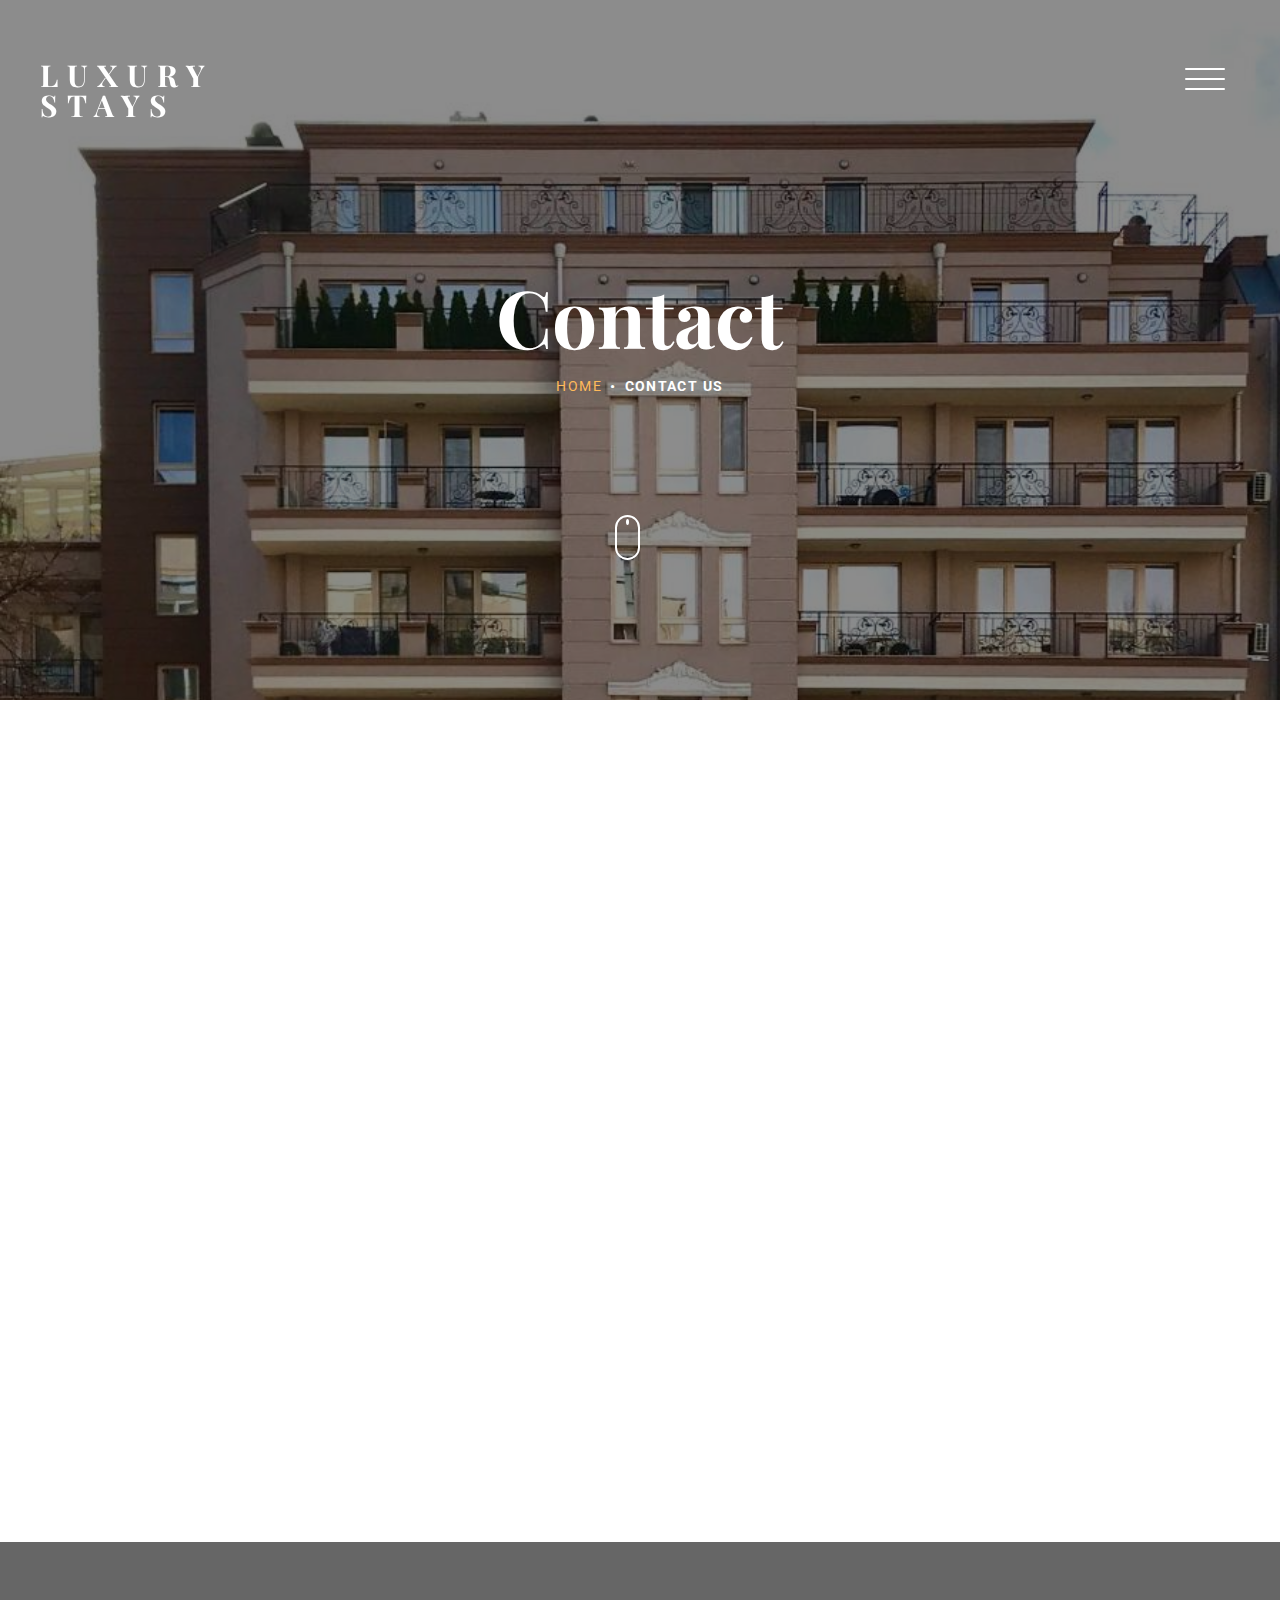
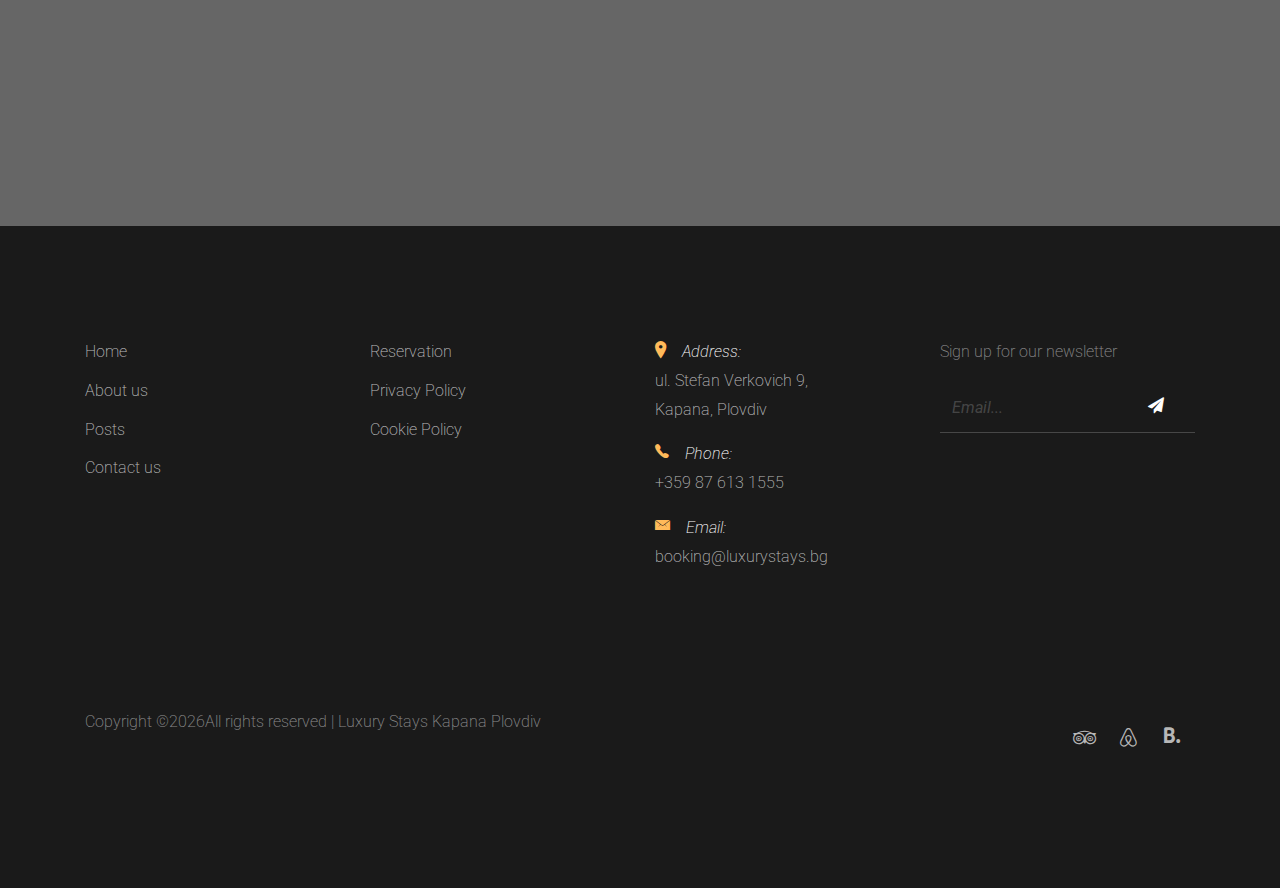
<file: source/bg/contact.html>
<!DOCTYPE HTML>
<html lang="bg">
  <head>
    <meta charset="utf-8">
    <meta http-equiv="X-UA-Compatible" content="IE=edge">
    <title>Luxury Stays</title>
      <link rel="icon" href="../images/favicon.ico" type="image/x-icon">
    <meta name="viewport" content="width=device-width, initial-scale=1, shrink-to-fit=yes">
      <meta name="keywords" content="контакт с нас Капана, луксозни апартаменти контакт, запитвания за наеми Пловдив, контакт Luxury Stays, свържете се с нас Капана, обслужване на клиенти Пловдив, наеми Пловдив контакт">
      <meta name="robots" content="index, follow">
      <meta name="author" content="Luxury Stays Kapana Plovdiv" />
      <meta name="description" content="Свържете се с нас за запитвания, резервации или допълнителна информация за нашите луксозни апартаменти в квартал Капана на Пловдив. Ние сме на ваше разположение на luxurystays.bg.">
      <meta property="og:title" content="Контакт с нас – Свържете се с Luxury Stays Kapana, Пловдив">
      <meta property="og:description" content="Свържете се с нас за въпроси или резервации. Нашият екип е тук, за да ви предостави най-доброто обслужване в квартал Капана на Пловдив.">
      <meta property="og:image" content="https://luxurystays.bg/images/bedroom_3.jpg">
      <meta property="og:url" content="https://luxurystays.bg/bg/contact.html">
      <meta name="twitter:card" content="summary_large_image">
      <meta name="twitter:title" content="Контакт с нас – Свържете се с Luxury Stays Kapana, Пловдив">
      <meta name="twitter:description" content="Свържете се с нас за всякакви въпроси или запитвания за резервации. Ние предлагаме луксозно настаняване в сърцето на Пловдив.">
      <meta name="twitter:image" content="https://luxurystays.bg/images/bedroom_3.jpg">
      <link rel="alternate" href="https://luxurystays.bg/bg/contact.html" hreflang="bg">
      <link rel="alternate" href="https://luxurystays.bg/en/contact.html" hreflang="en">
      <link rel="canonical" href="https://luxurystays.bg/bg/contact.html">
      <script type="application/ld+json">
          {
              "@context": "https://schema.org",
              "@type": "ApartmentComplex",
              "name": "Luxury Stays Kapana Plovdiv",
              "url": "https://luxurystays.bg",
              "image": "https://luxurystays.bg/images/bedroom_3.jpg",
              "description": "Луксозен апартамент под наем за краткосрочен престой в Капана, Пловдив. Напълно обзаведен апартамент с модерни удобства, предлагащ комфортен и стилен престой в културната столица на България. Перфектен за туристи и бизнес пътувания.",
              "address": {
                  "@type": "PostalAddress",
                  "streetAddress": "ул. Стефан Веркович 9",
                  "addressLocality": "Пловдив",
                  "postalCode": "4000",
                  "addressCountry": "BG"
              },
              "hasMap": "https://www.google.com/maps/place/%D0%9A%D0%B0%D0%BF%D0%B0%D0%BD%D0%B0%D0%A0%D0%B0%D0%B9%D0%BE%D0%BD+%D0%A6%D0%B5%D0%BD%D1%82%D0%A0%D0%90%D0%9B%D0%95%D0%9D,+%D1%83%D0%BB.+%E2%80%9E%D0%A1%D1%82%D0%B5%D1%84%D0%B0%D0%BD+%D0%92%D0%B5%D1%80%D0%BA%D0%BE%D0%B2%D0%B8%D1%87%E2%80%9C+9,+4000+%D0%9F%D0%BB%D0%BE%D0%B2%D0%B4%D0%B8%D0%B2/@42.1501198,24.7469849,17z/data=!3m1!4b1!4m6!3m5!1s0x14acd1bd4a264bdf:0x4dd6525adf5bfd6a!8m2!3d42.1501159!4d24.7495598!16s%2Fg%2F11rqy23jy9?entry=ttu&g_ep=EgoyMDI1MDQwMS4wIKXMDSoJLDEwMjExNDU1SAFQAw%3D%3D",
              "priceRange": "150-220 лв. на нощувка",
              "numberOfRooms": "4",
              "petsAllowed": "false",
              "amenities": [
                  "Безплатен Wi-Fi",
                  "Климатик",
                  "Напълно оборудвана кухня",
                  "Частен балкон",
                  "Телевизор с плосък екран",
                  "Кафемашина",
                  "Сешоар",
                  "Предоставят се спално бельо и хавлии",
                  "Достъп с асансьор",
                  "Ютия и дъска за гладене",
                  "Съдомиялна машина",
                  "Пералня",
                  "Частен вход"
              ],
              "contactPoint": {
                  "@type": "ContactPoint",
                  "telephone": "+359 876 131 555",
                  "contactType": "Обслужване на клиенти",
                  "areaServed": "BG",
                  "availableLanguage": "Български, Английски"
              },
              "sameAs": [
                  "https://www.booking.com/hotel/bg/luxury-stays-kapana-plovdiv.html",
                  "https://airbnb.com/h/luxurystaysbg"
              ],
              "reservation": {
                  "@type": "Reservation",
                  "url": "https://luxurystays.bg/bg/reservation.html",
                  "priceCurrency": "BGN",
                  "price": "160",
                  "reservationStatus": "https://schema.org/ReservationConfirmed",
                  "acceptedPaymentMethod": "Credit Card"
              },
              "paymentAccepted": "Кредитна карта",
              "logo": "https://luxurystays.bg/images/logo.png",
              "openingHours": "Пн-Нед 09:00-20:00",
              "geo": {
                  "@type": "GeoCoordinates",
                  "latitude": "42.1501159",
                  "longitude": "24.7495598"
              },
              "telephone": "+359 876 131 555",
              "email": "booking@luxurystays.bg",
              "additionalType": "https://schema.org/Hotel",
              "touristType": "Бизнес, Турист",
              "businessType": "Краткосрочен наем, Дългосрочен наем, наем, Луксозни апартаменти",
              "checkinTime": "2025-04-03T15:00:00+03:00",
              "checkoutTime": "2025-04-04T12:00:00+03:00"
          }
      </script>

      <!-- Google tag (gtag.js) -->
    <!-- Google Tag Manager -->
    <script>(function(w,d,s,l,i){w[l]=w[l]||[];w[l].push({'gtm.start':
        new Date().getTime(),event:'gtm.js'});var f=d.getElementsByTagName(s)[0],
      j=d.createElement(s),dl=l!='dataLayer'?'&l='+l:'';j.async=true;j.src=
      'https://www.googletagmanager.com/gtm.js?id='+i+dl;f.parentNode.insertBefore(j,f);
    })(window,document,'script','dataLayer','GTM-NSZTKXJC');</script>
    <!-- End Google Tag Manager -->

      <link rel="stylesheet" href="https://fonts.googleapis.com/css?family=Roboto:400,700|Playfair+Display:400,700&display=swap">

    <link rel="stylesheet" href="../css/bootstrap.min.css">
    <link rel="stylesheet" href="../css/animate.css">
    <link rel="stylesheet" href="../css/owl.carousel.min.css">
    <link rel="stylesheet" href="../css/aos.css">
    <link rel="stylesheet" href="../css/bootstrap-datepicker.css">
    <link rel="stylesheet" href="../css/jquery.timepicker.css">
    <link rel="stylesheet" href="../css/fancybox.min.css">
    
    <link rel="stylesheet" href="../fonts/ionicons/css/ionicons.min.css">
    <link rel="stylesheet" href="../fonts/fontawesome/css/font-awesome.min.css">

    <!-- Theme Style -->
    <link rel="stylesheet" href="../css/style.css">

  </head>
  <body>
    
    <header class="site-header js-site-header">
      <div class="container-fluid">
        <div class="row align-items-center">
          <div class="col-6 col-lg-4 site-logo" data-aos="fade"><a class="logo-title" href="index.html">LUXURY<br>STAYS</a></div>
          <div class="col-6 col-lg-8">

                    <div class="site-menu-toggle js-site-menu-toggle"  data-aos="fade">
                        <span></span>
                        <span></span>
                        <span></span>
                    </div>
                    <!-- END menu-toggle -->

                    <div class="site-navbar js-site-navbar">
                        <nav role="navigation">
                            <div class="container">
                                <div class="row full-height align-items-center">
                                    <div class="col-md-6 mx-auto">
                                        <ul class="list-unstyled menu">
                                            <li><a href="index.html">Начало</a></li>
                                            <li><a href="about.html">За нас</a></li>
                                            <li><a href="posts.html">Публикации</a></li>
                                            <li class="active"><a href="contact.html">Контакти</a></li>
                                            <li><a href="reservation.html">Резервация</a></li>
                                            <li><div class="multi-button">
                                                <button id="en" class="btn-lang">English</button>
                                                <button id="bg" class="btn-lang">Български</button>
                                            </div></li>
                                        </ul>
                                    </div>
                                </div>
                            </div>
                        </nav>
                    </div>
                </div>
            </div>
        </div>
    </header>
    <!-- END head -->

    <section class="site-hero inner-page overlay" style="background-image: url(../images/building_face.jpg)" data-stellar-background-ratio="0.5">
        <div class="container">
            <div class="row site-hero-inner justify-content-center align-items-center">
                <div class="col-md-10 text-center" data-aos="fade">
                    <h1 class="heading mb-3">Свържете се с нас</h1>
                    <ul class="custom-breadcrumbs mb-4">
                        <li><a href="index.html">Начало</a></li>
                        <li>&bullet;</li>
                        <li>Контакти</li>
                    </ul>
                </div>
            </div>
        </div>

        <a class="mouse smoothscroll" href="#next">
            <div class="mouse-icon">
                <div class="mouse-wheel"></div>
            </div>
        </a>
    </section>
    <!-- END section -->

    <section class="section contact-section" id="next">
        <div class="container">
            <div class="row">
                <div class="col-md-7" data-aos="fade-up" data-aos-delay="100">

                    <form id="contact-form" method="post" data-form-output="form-output-global" class="bg-white p-md-5 p-4 mb-5 border">
                        <div class="row">
                            <div class="col-md-6 form-group">
                                <input placeholder="Тема" type="text" id="subject" class="form-control contact-section-input" required="required">
                            </div>
                            <div class="col-md-6 form-group">
                                <input placeholder="Име" type="text" id="name" class="form-control contact-section-input " required="required">
                            </div>
                        </div>

                        <div class="row">
                            <div class="col-md-12 form-group">
                                <input placeholder="Имейл" type="email" id="email" class="form-control contact-section-input" required="required">
                            </div>
                        </div>
                        <div class="row mb-4">
                            <div class="col-md-12 form-group">
                                <textarea placeholder="Вашето съобщение" name="message" id="message" class="form-control contact-section-input" cols="30" rows="8" required="required"></textarea>
                            </div>
                        </div>
                        <div class="row">
                            <div class="col-md-6 form-group">
                                <div class="g-recaptcha" data-size="compact" data-sitekey="6LelIwYrAAAAADB96e-yjYMj62EroB7YIuJnSjzR"></div>
                            </div>
                            <div class="col-md-6 form-group">
                                <button class="send-btn font-weight-bold" type="submit">
                              <span class="svg-wrapper-1">
                                  <span class="svg-wrapper">
                              <svg
                                      xmlns="http://www.w3.org/2000/svg"
                                      viewBox="0 0 24 24"
                                      width="24"
                                      height="24"
                              >
                                  <path fill="none" d="M0 0h24v24H0z"></path>
                                  <path
                                          fill="currentColor"
                                          d="M1.946 9.315c-.522-.174-.527-.455.01-.634l19.087-6.362c.529-.176.832.12.684.638l-5.454 19.086c-.15.529-.455.547-.679.045L12 14l6-8-8 6-8.054-2.685z"
                                  ></path></svg>
                                  </span>
                              </span>
                                    <span class="span"> Изпрати съобщение</span>
                                </button>
                            </div>
                        </div>
                    </form>

                </div>
                <div class="col-md-5" data-aos="fade-up" data-aos-delay="200">
                    <div class="row">
                        <div class="col-md-10 ml-auto contact-info">
                            <p><span class="d-block"><span class="ion-ios-location h5 mr-3 text-primary"></span>Адрес:</span> <span> <a class="contact-info-el" href="https://maps.app.goo.gl/MjG9y5eHqBKvikp59" target="_blank">ул. Стефан Веркович 9, <br> Капана, Пловдив</a></span></p>
                            <p><span class="d-block"><span class="ion-ios-telephone h5 mr-3 text-primary"></span>Телефон:</span> <span> <a class="contact-info-el" href="tel: 00359 87 613 1555">+359 87 613 1555</a></span></p>
                            <p><span class="d-block"><span class="ion-ios-email h5 mr-3 text-primary"></span>Имейл:</span> <span> <a class="contact-info-el" href="mailto: booking@luxurystays.bg">booking@luxurystays.bg</a></span></p>
                        </div>
                    </div>
                </div>
            </div>
        </div>
    </section>

    <!--<section class="section testimonial-section bg-light">
      <div class="container">
        <div class="row justify-content-center text-center mb-5">
          <div class="col-md-7">
            <h2 class="heading" data-aos="fade-up">Какво казват хората</h2>
          </div>
        </div>
        <div class="row">
          <div class="js-carousel-2 owl-carousel mb-5" data-aos="fade-up" data-aos-delay="200">

            <div class="testimonial text-center slider-item">
              <div class="author-image mb-3">
                <img src="../images/person_1.jpg" alt="Image placeholder" class="rounded-circle mx-auto">
              </div>
              <blockquote>

                <p>&ldquo;Малка река, наречена Дуден, тече покрай мястото им и го снабдява с необходимите регелии. Това е райска страна, в която печените части от изречения летят в устата ви.&rdquo;</p>
              </blockquote>
              <p><em>&mdash; Жан Смит</em></p>
            </div>

            <div class="testimonial text-center slider-item">
              <div class="author-image mb-3">
                <img src="../images/person_2.jpg" alt="Image placeholder" class="rounded-circle mx-auto">
              </div>
              <blockquote>
                <p>&ldquo;Дори всемогъщият Посочващ няма контрол над слепите текстове, това е почти неортографски живот. Един ден обаче малка линия от сляп текст с името Лорем Ипсум реши да напусне за далечния свят на граматиката.&rdquo;</p>
              </blockquote>
              <p><em>&mdash; Джон Доу</em></p>
            </div>

            <div class="testimonial text-center slider-item">
              <div class="author-image mb-3">
                <img src="../images/person_3.jpg" alt="Image placeholder" class="rounded-circle mx-auto">
              </div>
              <blockquote>

                <p>&ldquo;Когато стигна първите хълмове на италианските планини, тя хвърли последен поглед назад към хоризонта на родния си град Букмарксгроув, заглавието на селището Алфабет и подзаглавието на собствения си път, Алеята на линиите.&rdquo;</p>
              </blockquote>
              <p><em>&mdash; Джон Доу</em></p>
            </div>


            <div class="testimonial text-center slider-item">
              <div class="author-image mb-3">
                <img src="../images/person_1.jpg" alt="Image placeholder" class="rounded-circle mx-auto">
              </div>
              <blockquote>

                <p>&ldquo;Малка река, наречена Дуден, тече покрай мястото им и го снабдява с необходимите регелии. Това е райска страна, в която печените части от изречения летят в устата ви.&rdquo;</p>
              </blockquote>
              <p><em>&mdash; Жан Смит</em></p>
            </div>

            <div class="testimonial text-center slider-item">
              <div class="author-image mb-3">
                <img src="../images/person_2.jpg" alt="Image placeholder" class="rounded-circle mx-auto">
              </div>
              <blockquote>
                <p>&ldquo;Дори всемогъщият Посочващ няма контрол над слепите текстове, това е почти неортографски живот. Един ден обаче малка линия от сляп текст с името Лорем Ипсум реши да напусне за далечния свят на граматиката.&rdquo;</p>
              </blockquote>
              <p><em>&mdash; Джон Доу</em></p>
            </div>

            <div class="testimonial text-center slider-item">
              <div class="author-image mb-3">
                <img src="../images/person_3.jpg" alt="Image placeholder" class="rounded-circle mx-auto">
              </div>
              <blockquote>

                <p>&ldquo;Когато стигна първите хълмове на италианските планини, тя хвърли последен поглед назад към хоризонта на родния си град Букмарксгроув, заглавието на селището Алфабет и подзаглавието на собствения си път, Алеята на линиите.&rdquo;</p>
              </blockquote>
              <p><em>&mdash; Джон Доу</em></p>
            </div>

          </div>
            <!- END slider --
        </div>

      </div>
    </section>-->



    <section class="section bg-image overlay" style="background-image: url('../images/building_face.jpg');">
        <div class="container" >
            <div class="row align-items-center">
                <div class="col-12 col-md-6 text-center mb-4 mb-md-0 text-md-left" data-aos="fade-up">
                    <h2 class="text-white font-weight-bold">Най-доброто място за престой. Резервирайте сега!</h2>
                </div>
                <div class="col-12 col-md-6 text-center text-md-right" data-aos="fade-up" data-aos-delay="200">
                    <a href="reservation.html" class="btn btn-outline-white-primary py-3 text-white px-5">Резервирайте сега</a>
                </div>
            </div>
        </div>
    </section>

    <footer class="section footer-section">
        <div class="container">
            <div class="row mb-4">
                <div class="col-md-3 mb-5">
                    <ul class="list-unstyled link">
                        <li><a href="index.html">Начало</a></li>
                        <li><a href="about.html">За нас</a></li>
                        <li><a href="posts.html">Публикации</a></li>
                        <li><a href="contact.html">Контакти</a></li>
                    </ul>
                </div>
                <div class="col-md-3 mb-5">
                    <ul class="list-unstyled link">
                        <li><a href="reservation.html">Резервация</a></li>
                        <li><a href="https://www.iubenda.com/privacy-policy/20321686" class="iubenda-nostyle iubenda-noiframe iubenda-embed iubenda-noiframe " title="Политика за поверителност">Политика за поверителност</a><script type="text/javascript">(function (w,d) {var loader = function () {var s = d.createElement("script"), tag = d.getElementsByTagName("script")[0]; s.src="https://cdn.iubenda.com/iubenda.js"; tag.parentNode.insertBefore(s,tag);}; if(w.addEventListener){w.addEventListener("load", loader, false);}else if(w.attachEvent){w.attachEvent("onload", loader);}else{w.onload = loader;}})(window, document);</script></li>
                        <li><a href="https://www.iubenda.com/privacy-policy/20321686/cookie-policy" class="iubenda-nostyle iubenda-noiframe iubenda-embed iubenda-noiframe " title="Политика за бисквитките">Политика за бисквитките</a><script type="text/javascript">(function (w,d) {var loader = function () {var s = d.createElement("script"), tag = d.getElementsByTagName("script")[0]; s.src="https://cdn.iubenda.com/iubenda.js"; tag.parentNode.insertBefore(s,tag);}; if(w.addEventListener){w.addEventListener("load", loader, false);}else if(w.attachEvent){w.attachEvent("onload", loader);}else{w.onload = loader;}})(window, document);</script></li>
                    </ul>
                </div>
                <div class="col-md-3 mb-5 pr-md-5 contact-info">
                    <p><span class="d-block"><span class="ion-ios-location h5 mr-3 text-primary"></span>Адрес:</span> <span> <a href="https://maps.app.goo.gl/MjG9y5eHqBKvikp59" target="_blank">ул. Стефан Веркович 9, <br> Капана, Пловдив</a></span></p>
                    <p><span class="d-block"><span class="ion-ios-telephone h5 mr-3 text-primary"></span>Телефон:</span> <span> <a href="tel: 00359 87 613 1555">+359 87 613 1555</a></span></p>
                    <p><span class="d-block"><span class="ion-ios-email h5 mr-3 text-primary"></span>Имейл:</span> <span> <a href="mailto: booking@luxurystays.bg">booking@luxurystays.bg</a></span></p>
                </div>
                <div class="col-md-3 mb-5">
                    <p>Абонирайте се за нашия бюлетин</p>
                    <form action="#" class="footer-newsletter">
                        <div class="form-group">
                            <input type="email" class="form-control" placeholder="Имейл...">
                            <button type="submit" class="btn"><span class="fa fa-paper-plane"></span></button>
                        </div>
                    </form>
                </div>
            </div>
            <div class="row pt-5">
                <p class="col-md-6 text-left">
                    Copyright &copy;<script>document.write(new Date().getFullYear());</script> Всички права запазени | Luxury Stays Капана Пловдив
                </p>

                <p class="col-md-6 text-right social">
                    <a href="#"><span class="fa fa-tripadvisor"></span></a>
                    <a href="https://airbnb.com/h/luxurystaysbg"><span class="fontello-icon icon-airbnb">&#xe802;</span></a>
                    <a href="https://www.booking.com/hotel/bg/luxury-stays-kapana-plovdiv.html"><span class="fontello-icon icon-bookingcom">&#xe803;</span></a>
                </p>
            </div>
        </div>
    </footer>
    <div class="snackbars" id="form-output-global"></div>

    <script type="text/javascript">
        var _iub = _iub || [];
        _iub.csConfiguration = {"siteId":3889158,"cookiePolicyId":20321686,"lang":"bg","storage":{"useSiteId":true}};
    </script>
    <script type="text/javascript" src="https://cs.iubenda.com/autoblocking/3889158.js"></script>
    <script type="text/javascript" src="//cdn.iubenda.com/cs/tcf/stub-v2.js"></script>
    <script type="text/javascript" src="//cdn.iubenda.com/cs/tcf/safe-tcf-v2.js"></script>
    <script type="text/javascript" src="//cdn.iubenda.com/cs/gpp/stub.js"></script>
    <script type="text/javascript" src="//cdn.iubenda.com/cs/iubenda_cs.js" charset="UTF-8" async></script>
    <noscript><iframe src="https://www.googletagmanager.com/ns.html?id=GTM-NSZTKXJC"
                      height="0" width="0" style="display:none;visibility:hidden"></iframe></noscript>
    <script src="../js/jquery-3.3.1.min.js" defer></script>
    <script src="../js/jquery-migrate-3.0.1.min.js" defer></script>
    <script src="../js/popper.min.js" defer></script>
    <script src="../js/bootstrap.min.js" defer></script>
    <script src="../js/owl.carousel.min.js" defer></script>
    <script src="../js/jquery.stellar.min.js" defer></script>
    <script src="../js/jquery.fancybox.min.js" defer></script>
    <script src="../js/aos.js" defer></script>
    <script src="../js/bootstrap-datepicker.js" defer></script>
    <script src="../js/jquery.timepicker.min.js" defer></script>
    <script src="https://www.google.com/recaptcha/api.js" async defer></script>
    <script src="../js/main.js" defer></script>
    <script src="../js/contact.js" defer></script>
  </body>
</html>
</file>
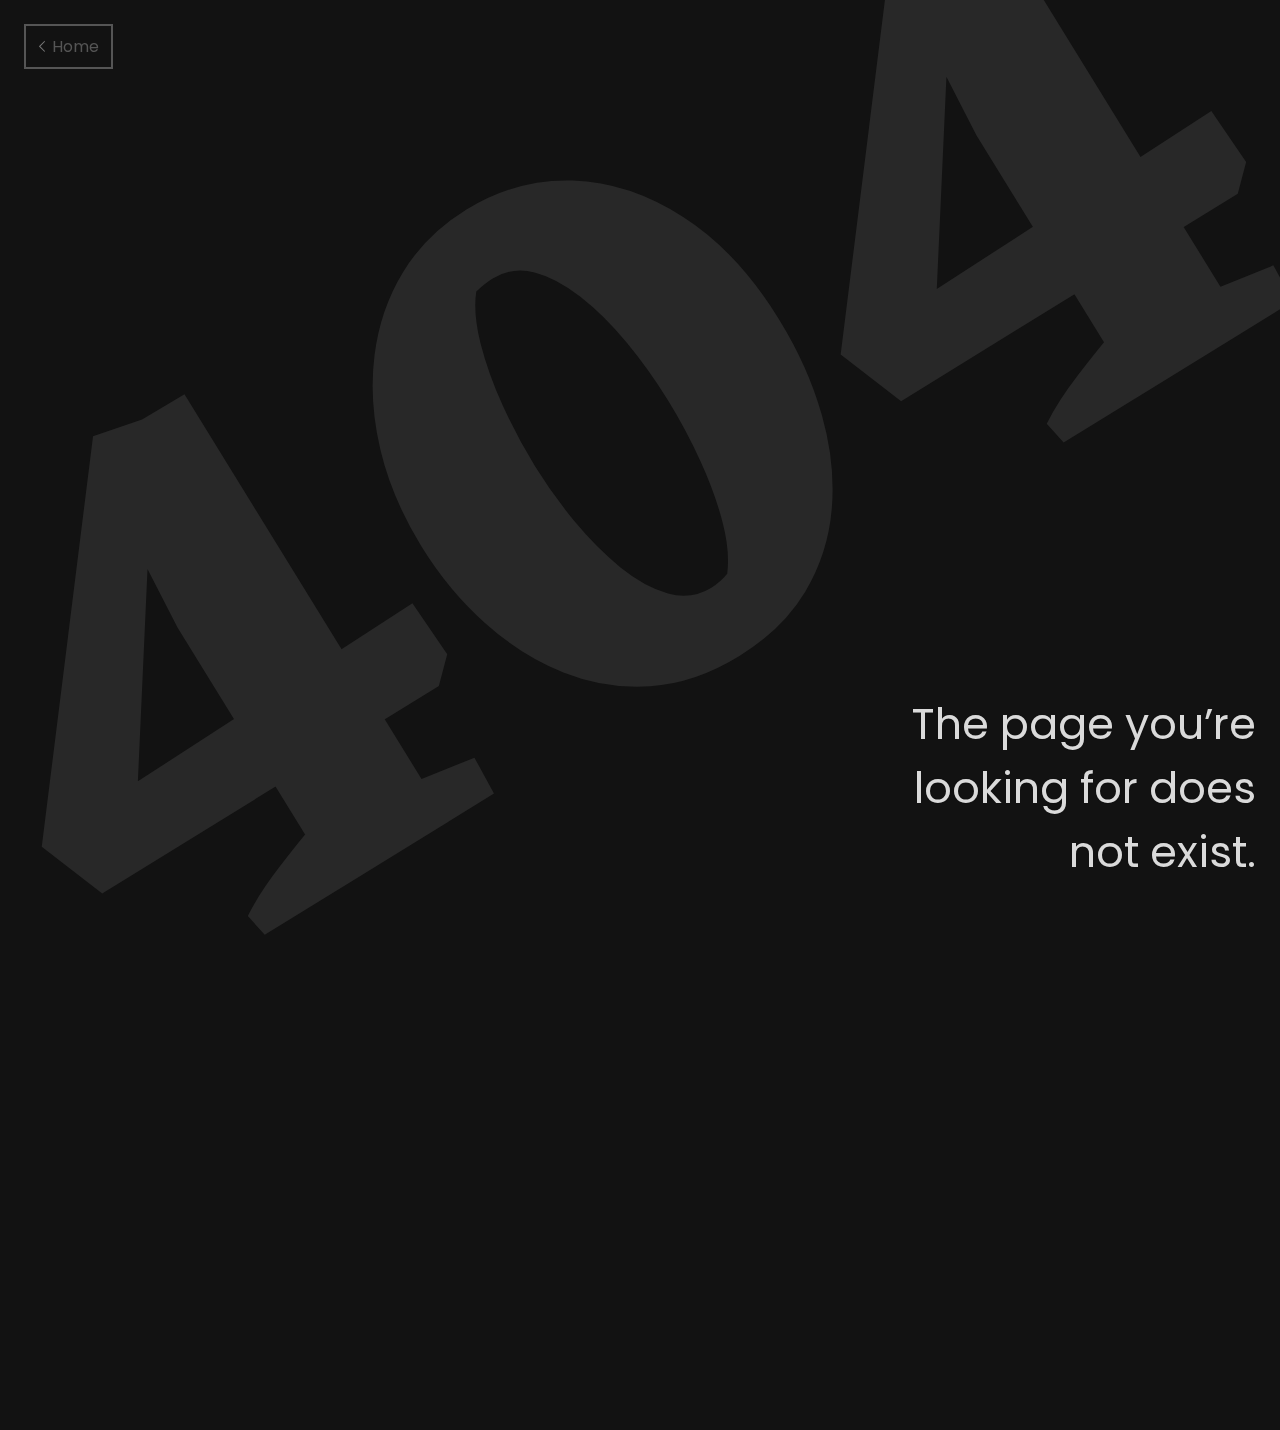
<file: source/bg/post.html>
<!doctype html>
<html lang="bg">

<head>
    <meta charset="utf-8">
    <meta http-equiv="X-UA-Compatible" content="IE=edge">
    <title>Luxury Stays</title>
    <link rel="icon" href="../images/favicon.ico" type="image/x-icon">
    <meta name="robots" content="noindex, nofollow">
    <meta name="viewport" content="width=device-width, initial-scale=1, shrink-to-fit=yes">
    <link rel="stylesheet" href="https://fonts.googleapis.com/css?family=Roboto:400,700|Playfair+Display:400,700&display=swap">

  <!-- Google Tag Manager -->
  <script>(function(w,d,s,l,i){w[l]=w[l]||[];w[l].push({'gtm.start':
      new Date().getTime(),event:'gtm.js'});var f=d.getElementsByTagName(s)[0],
    j=d.createElement(s),dl=l!='dataLayer'?'&l='+l:'';j.async=true;j.src=
    'https://www.googletagmanager.com/gtm.js?id='+i+dl;f.parentNode.insertBefore(j,f);
  })(window,document,'script','dataLayer','GTM-NSZTKXJC');</script>
  <!-- End Google Tag Manager -->
    <link rel="stylesheet" href="../css/bootstrap.min.css">
    <link rel="stylesheet" href="../css/animate.css">
    <link rel="stylesheet" href="../css/owl.carousel.min.css">
    <link rel="stylesheet" href="../css/aos.css">
    <link rel="stylesheet" href="../css/bootstrap-datepicker.css">
    <link rel="stylesheet" href="../css/jquery.timepicker.css">
    <link rel="stylesheet" href="../css/fancybox.min.css">

    <link rel="stylesheet" href="../fonts/ionicons/css/ionicons.min.css">
    <link rel="stylesheet" href="../fonts/fontawesome/css/font-awesome.min.css">

    <!-- Theme Style -->
    <link rel="stylesheet" href="../css/style.css">
    <link rel="stylesheet" href="../css/post.css">

</head>

<body>
<header class="site-header js-site-header">
    <div class="container-fluid">
        <div class="row align-items-center">
            <div class="col-6 col-lg-4 site-logo" data-aos="fade"><a class="logo-title" href="index.html">LUXURY<br>STAYS</a></div>
            <div class="col-6 col-lg-8">

                                <div class="site-menu-toggle js-site-menu-toggle"  data-aos="fade">
                                    <span></span>
                                    <span></span>
                                    <span></span>
                                </div>
                                <!-- END menu-toggle -->

                                <div class="site-navbar js-site-navbar">
                                    <nav role="navigation">
                                        <div class="container">
                                            <div class="row full-height align-items-center">
                                                <div class="col-md-6 mx-auto">
                                                    <ul class="list-unstyled menu">
                                                        <li><a href="index.html">Начало</a></li>
                                                        <li><a href="about.html">За нас</a></li>
                                                        <li class="active"><a href="posts.html">Публикации</a></li>
                                                        <li><a href="contact.html">Контакти</a></li>
                                                        <li><a href="reservation.html">Резервация</a></li>
                                                        <li><div class="multi-button">
                                                            <button id="en" class="btn-lang">English</button>
                                                            <button id="bg" class="btn-lang">Български</button>
                                                        </div></li>
                                                    </ul>
                                                </div>
                                            </div>
                                        </div>
                                    </nav>
                                </div>
                            </div>
                        </div>
                    </div>
                </header>
                <section id="post-cover-image" class="site-hero inner-page overlay" data-stellar-background-ratio="0.5">
                    <div class="container">
                        <div class="row site-hero-inner justify-content-center align-items-center">
                            <div class="col-md-10 text-center" data-aos="fade">
                                <h1 class="heading mb-3">Публикации</h1>
                                <ul class="custom-breadcrumbs mb-4">
                                    <li><a href="index.html">Начало</a></li>
                                    <li>&bullet;</li>
                                    <li>Публикации</li>
                                </ul>
                            </div>
                        </div>
                    </div>

                    <a class="mouse smoothscroll" href="#next">
                        <div class="mouse-icon">
                            <div class="mouse-wheel"></div>
                        </div>
                    </a>
                </section>

                <!-- Blog Details Intro Starts Here -->
                <section class="blog-intro">
                    <div class="container">
                        <div class="row">
                            <div class="col-lg-10">
                                <div class="blog-intro-area">
                                    <span class="has-line fs-6"><span id="post-tag"></span></span>
                                    <h3 id="post-title"></h3>
                                    <div class="blog-intro-area-bottom">
                                    </div>
                                </div>
                            </div>
                        </div>
                    </div>
                </section>

                <section class="blog-article section-padding"  id="next">
                    <div class="container">
                        <div class="row">
                            <div class="col-lg-10">
                                <div class="row">
                                    <div class="col-lg-2">
                                    </div>
                                    <div class="col-lg-10">
                                        <div class="blog-article-end">
                                            <h4 id="post-title-small"></h4>
                                            <p id="post-summary">
                                            </p>
                                            <div class="blog-article-end-feature">
                                                <p id="post-introduction">
                                                </p>
                                            </div>
                                            <h6 id="subtitle-1"></h6>
                                            <img id="image-1" src="" alt="" class="img-fluid">
                                            <p id="paragraph-1">
                                            </p>
                                            <h6 class="mt-lg-5" id="subtitle-2"></h6>
                                            <img id="image-2" src="" alt="" class="img-fluid">
                                            <p id="paragraph-2">
                                            </p>
                                            <h6 class="mt-lg-5" id="subtitle-3"></h6>
                                            <img id="image-3" src="" alt="" class="img-fluid">
                                            <p id="paragraph-3">
                                            </p>
                                            <div  class="blog-article-end-feature">
                                                <p id="post-call-to-action"></p>
                                            </div>
                                        </div>
                                    </div>
                                </div>
                            </div>
                        </div>
                    </div>
                </section>

                <!-- Blog Item Feature Starts Here -->
                <section class="blog-item-feature">
                    <div class="container">
                        <div class="blog-item-feature-heading">
                            <h4>Може би ще ви харесат и тези</h4>
                            <a href="posts.html">Виж всички</a>
                        </div>
                        <div class="row">
                            <div class="col-lg-6 col-md-6 mb-4 mb-md-0 mb-lg-0">
                                <div class="blog-item">
                                    <div class="blog-item-image">
                                        <a class="first-suggestion-link">
                                            <img id="first-suggestion-image" src="" alt="">
                                        </a>
                                    </div>
                                    <div class="blog-item-info">
                                        <span class="fs-6 has-line" id="first-suggestion-tag"></span>
                                        <h5><a class="first-suggestion-link" id="first-suggestion-title"></a></h5>
                                        <div class="blog-item-info-release">
                                            <br>
                                        </div>
                                        <a class="btn btn-link first-suggestion-link">Прочети статията
                                            <svg width="18" height="12" viewBox="0 0 18 12" fill="none" xmlns="http://www.w3.org/2000/svg">
                                                <path d="M12.5 1.5L17 6M17 6L12.5 10.5M17 6H1" stroke="currentColor" stroke-width="1.5" stroke-linecap="round" stroke-linejoin="round"></path>
                                            </svg>
                                        </a>
                                    </div>
                                </div>
                            </div>
                            <div class="col-lg-6 col-md-6">
                                <div class="blog-item">
                                    <div class="blog-item-image">
                                        <a class="second-suggestion-link">
                                            <img id="second-suggestion-image" src="" alt="">
                                        </a>
                                    </div>
                                    <div class="blog-item-info">
                                        <span class="fs-6 has-line" id="second-suggestion-tag"></span>
                                        <h5><a class="second-suggestion-link" id="second-suggestion-title"></a></h5>
                                        <div class="blog-item-info-release">
                                            <br>
                                        </div>
                                        <a class="btn btn-link second-suggestion-link">Прочети статията
                                            <svg width="18" height="12" viewBox="0 0 18 12" fill="none" xmlns="http://www.w3.org/2000/svg">
                                                <path d="M12.5 1.5L17 6M17 6L12.5 10.5M17 6H1" stroke="currentColor" stroke-width="1.5" stroke-linecap="round" stroke-linejoin="round"></path>
                                            </svg>
                                        </a>
                                    </div>
                                </div>
                            </div>
                        </div>
                    </div>
                </section>
                <!-- Blog Item Feature Ends Here -->

                <section class="section bg-image overlay" id="section-reserve-now">
                    <div class="container" >
                        <div class="row align-items-center">
                            <div class="col-12 col-md-6 text-center mb-4 mb-md-0 text-md-left" data-aos="fade-up">
                                <h2 class="text-white font-weight-bold">Най-доброто място за престой. Резервирайте сега!</h2>
                            </div>
                            <div class="col-12 col-md-6 text-center text-md-right" data-aos="fade-up" data-aos-delay="200">
                                <a href="reservation.html" class="btn btn-outline-white-primary py-3 text-white px-5">Резервирайте сега</a>
                            </div>
                        </div>
                    </div>
                </section>

                <footer class="section footer-section">
                    <div class="container">
                        <div class="row mb-4">
                            <div class="col-md-3 mb-5">
                                <ul class="list-unstyled link">
                                    <li><a href="index.html">Начало</a></li>
                                    <li><a href="about.html">За нас</a></li>
                                    <li><a href="posts.html">Публикации</a></li>
                                    <li><a href="contact.html">Свържете се с нас</a></li>
                                </ul>
                            </div>
                            <div class="col-md-3 mb-5">
                                <ul class="list-unstyled link">
                                    <li><a href="reservation.html">Резервация</a></li>
                                    <li><a href="https://www.iubenda.com/privacy-policy/20321686" class="iubenda-nostyle iubenda-noiframe iubenda-embed iubenda-noiframe " title="Политика за поверителност">Политика за поверителност</a><script type="text/javascript">(function (w,d) {var loader = function () {var s = d.createElement("script"), tag = d.getElementsByTagName("script")[0]; s.src="https://cdn.iubenda.com/iubenda.js"; tag.parentNode.insertBefore(s,tag);}; if(w.addEventListener){w.addEventListener("load", loader, false);}else if(w.attachEvent){w.attachEvent("onload", loader);}else{w.onload = loader;}})(window, document);</script></li>
                                    <li><a href="https://www.iubenda.com/privacy-policy/20321686/cookie-policy" class="iubenda-nostyle iubenda-noiframe iubenda-embed iubenda-noiframe " title="Политика за бисквитките">Политика за бисквитките</a><script type="text/javascript">(function (w,d) {var loader = function () {var s = d.createElement("script"), tag = d.getElementsByTagName("script")[0]; s.src="https://cdn.iubenda.com/iubenda.js"; tag.parentNode.insertBefore(s,tag);}; if(w.addEventListener){w.addEventListener("load", loader, false);}else if(w.attachEvent){w.attachEvent("onload", loader);}else{w.onload = loader;}})(window, document);</script></li>
                                </ul>
                            </div>
                            <div class="col-md-3 mb-5 pr-md-5 contact-info">
                                <p><span class="d-block"><span class="ion-ios-location h5 mr-3 text-primary"></span>Адрес:</span> <span> <a href="https://maps.app.goo.gl/MjG9y5eHqBKvikp59" target="_blank">ул. Стефан Веркович 9, <br> Капана, Пловдив</a></span></p>
                                <p><span class="d-block"><span class="ion-ios-telephone h5 mr-3 text-primary"></span>Телефон:</span> <span> <a href="tel: 00359 87 613 1555">+359 87 613 1555</a></span></p>
                                <p><span class="d-block"><span class="ion-ios-email h5 mr-3 text-primary"></span>Имейл:</span> <span> <a href="mailto: booking@luxurystays.bg">booking@luxurystays.bg</a></span></p>
                            </div>
                            <div class="col-md-3 mb-5">
                                <p>Абонирайте се за нашия бюлетин</p>
                                <form action="#" class="footer-newsletter">
                                    <div class="form-group">
                                        <input type="email" class="form-control" placeholder="Имейл...">
                                        <button type="submit" class="btn"><span class="fa fa-paper-plane"></span></button>
                                    </div>
                                </form>
                            </div>
                        </div>
                        <div class="row pt-5">
                            <p class="col-md-6 text-left">
                                Copyright &copy;<script>document.write(new Date().getFullYear());</script> Всички права запазени | Luxury Stays Капана Пловдив
                            </p>

                            <p class="col-md-6 text-right social">
                                <a href="#"><span class="fa fa-tripadvisor"></span></a>
                                <a href="https://airbnb.com/h/luxurystaysbg"><span class="fontello-icon icon-airbnb">&#xe802;</span></a>
                                <a href="https://www.booking.com/hotel/bg/luxury-stays-kapana-plovdiv.html"><span class="fontello-icon icon-bookingcom">&#xe803;</span></a>
                            </p>
                        </div>
                    </div>
                </footer>

<script type="text/javascript">
    var _iub = _iub || [];
    _iub.csConfiguration = {"siteId":3889158,"cookiePolicyId":20321686,"lang":"bg","storage":{"useSiteId":true}};
</script>
<script type="text/javascript" src="https://cs.iubenda.com/autoblocking/3889158.js"></script>
<script type="text/javascript" src="//cdn.iubenda.com/cs/tcf/stub-v2.js"></script>
<script type="text/javascript" src="//cdn.iubenda.com/cs/tcf/safe-tcf-v2.js"></script>
<script type="text/javascript" src="//cdn.iubenda.com/cs/gpp/stub.js"></script>
<script type="text/javascript" src="//cdn.iubenda.com/cs/iubenda_cs.js" charset="UTF-8" async></script>
<!-- Google Tag Manager (noscript) -->
<noscript><iframe src="https://www.googletagmanager.com/ns.html?id=GTM-NSZTKXJC"
                  height="0" width="0" style="display:none;visibility:hidden"></iframe></noscript>
<!-- End Google Tag Manager (noscript) -->
<script src="../js/jquery-3.3.1.min.js" defer></script>
<script src="../js/jquery-migrate-3.0.1.min.js" defer></script>
<script src="../js/popper.min.js" defer></script>
<script src="../js/bootstrap.min.js" defer></script>
<script src="../js/owl.carousel.min.js" defer></script>
<script src="../js/jquery.stellar.min.js" defer></script>
<script src="../js/jquery.fancybox.min.js" defer></script>
<script src="../js/aos.js" defer></script>
<script src="../js/bootstrap-datepicker.js" defer></script>
<script src="../js/jquery.timepicker.min.js" defer></script>
<script src="../js/main.js" defer></script>
<script src="../js/post.js" defer></script>
</body>

</html>
</file>
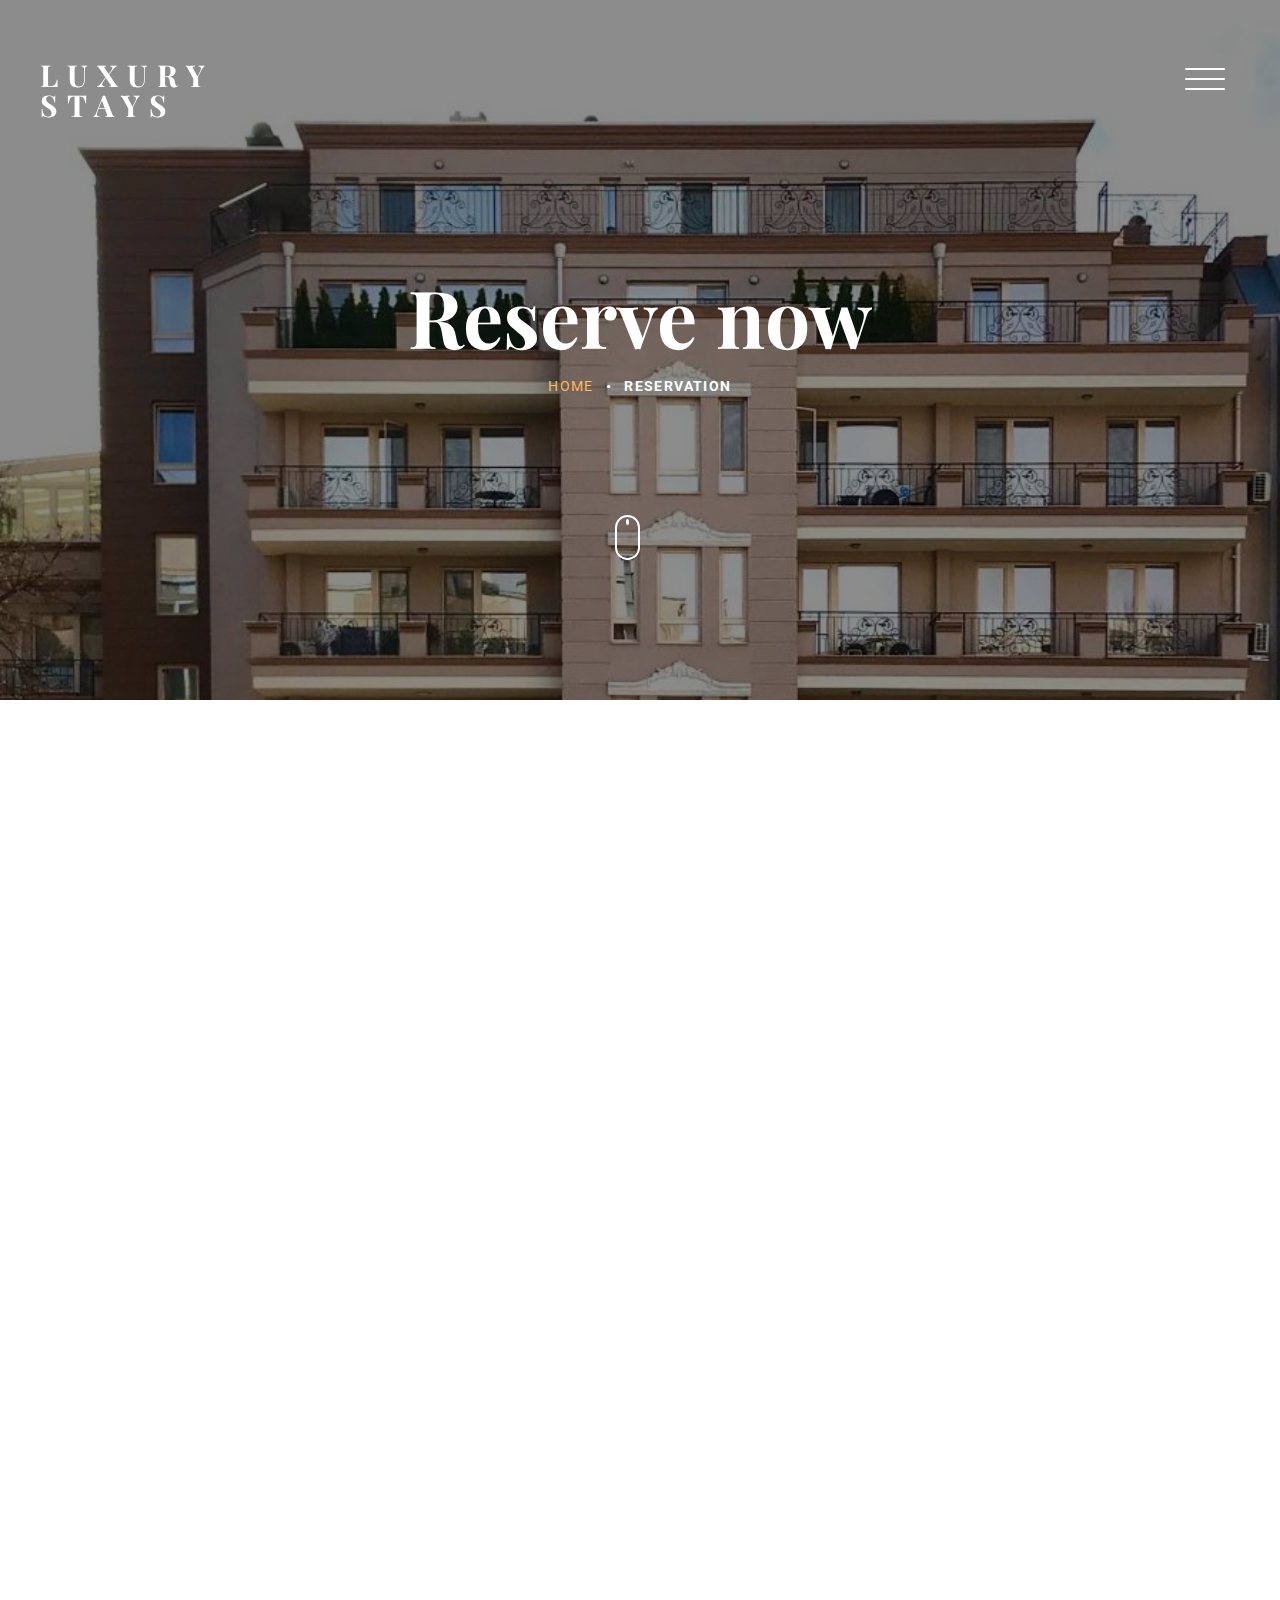
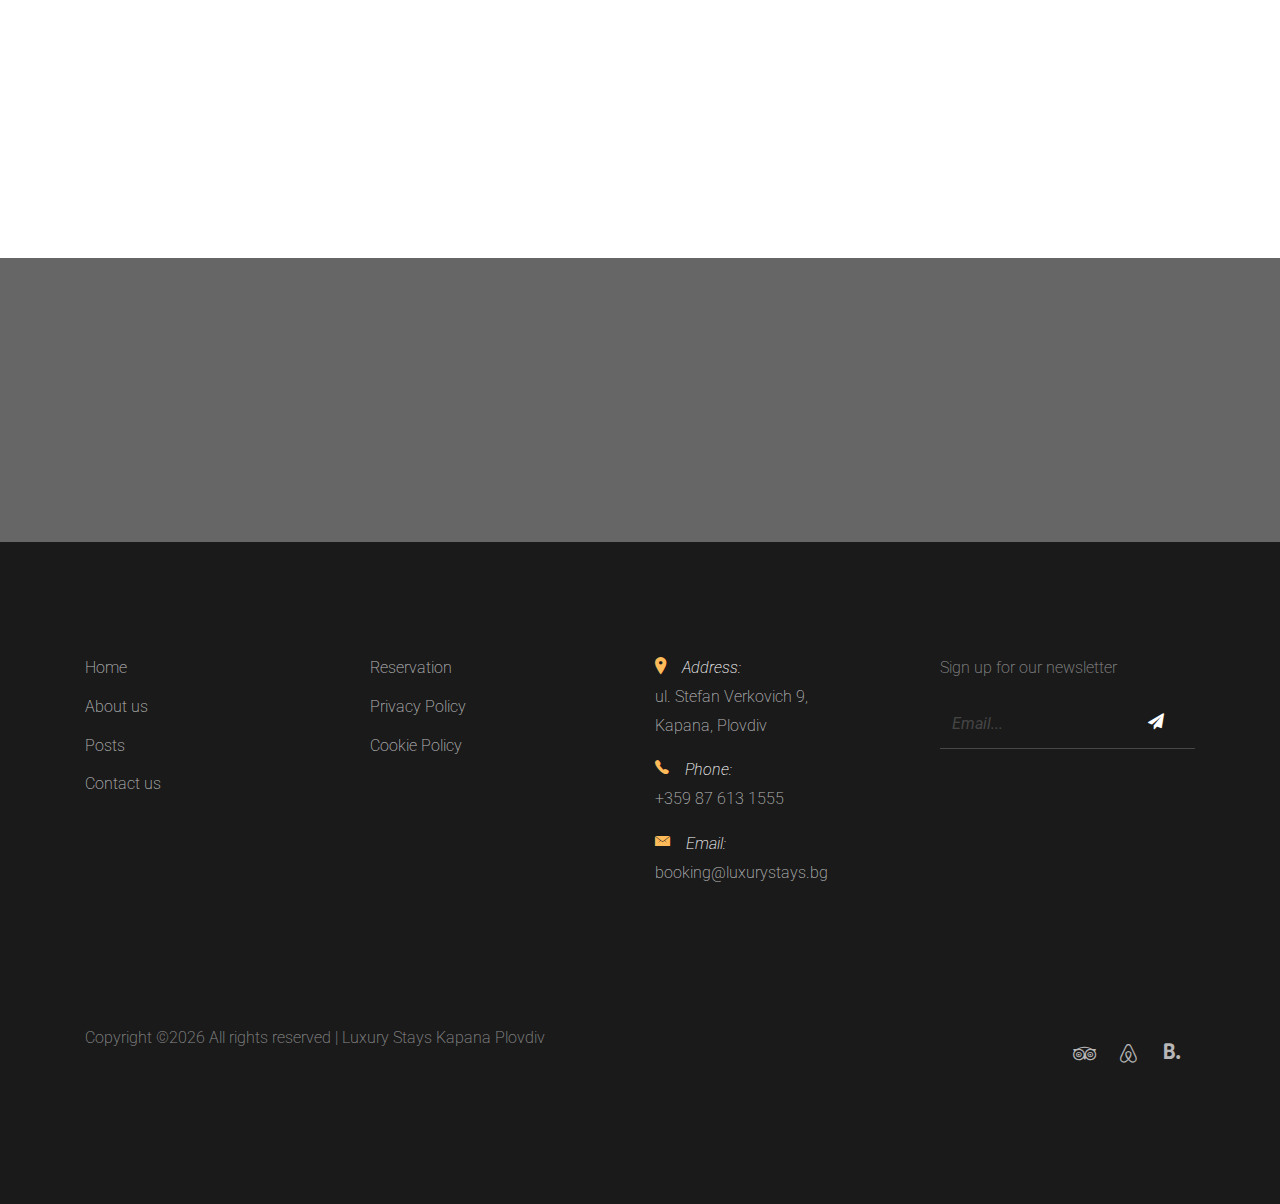
<file: source/bg/reservation.html>
<!DOCTYPE HTML>
<html lang="bg">
  <head>
    <meta charset="utf-8">
    <meta http-equiv="X-UA-Compatible" content="IE=edge">
    <title>Luxury Stays</title>
      <link rel="icon" href="../images/favicon.ico" type="image/x-icon">
    <meta name="viewport" content="width=device-width, initial-scale=1, shrink-to-fit=yes">
      <meta name="keywords" content="блог Пловдив, новини Капана, събития Пловдив, луксозни апартаменти блог, пътеводител Пловдив, съвети за почивка Пловдив, активност в Капана, неща за правене в Пловдив, събития в Пловдив блог">
      <meta name="robots" content="index, follow">
      <meta name="author" content="Luxury Stays Kapana Plovdiv" />
      <meta name="description" content="Следете нашия блог за последните новини, събития и съвети от квартал Капана на Пловдив. Нашите статии обхващат всичко от местни атракции до пътеводители за пътуване в България.">
      <meta property="og:title" content="Публикации – Открийте най-доброто от квартал Капана на Пловдив">
      <meta property="og:description" content="Четете нашия блог, за да откриете последните събития, съвети и новини от Капана на Пловдив. Разгледайте местната култура и забележителности в България.">
      <meta property="og:image" content="https://luxurystays.bg/images/bedroom_3.jpg">
      <meta property="og:url" content="https://luxurystays.bg/bg/reservation.html">
      <meta name="twitter:card" content="summary_large_image">
      <meta name="twitter:title" content="Публикации – Открийте най-доброто от квартал Капана на Пловдив">
      <meta name="twitter:description" content="Четете нашия блог за актуални новини и събития от квартал Капана на Пловдив. Прочетете за местните забележителности и култура.">
      <meta name="twitter:image" content="https://luxurystays.bg/images/bedroom_3.jpg">
      <link rel="alternate" href="https://luxurystays.bg/bg/reservation.html" hreflang="bg">
      <link rel="alternate" href="https://luxurystays.bg/reservation.html" hreflang="en">
      <link rel="canonical" href="https://luxurystays.bg/bg/reservation.html">
      <script type="application/ld+json">
          {
              "@context": "https://schema.org",
              "@type": "ApartmentComplex",
              "name": "Luxury Stays Kapana Plovdiv",
              "url": "https://luxurystays.bg",
              "image": "https://luxurystays.bg/images/bedroom_3.jpg",
              "description": "Луксозен апартамент под наем за краткосрочен престой в Капана, Пловдив. Напълно обзаведен апартамент с модерни удобства, предлагащ комфортен и стилен престой в културната столица на България. Перфектен за туристи и бизнес пътувания.",
              "address": {
                  "@type": "PostalAddress",
                  "streetAddress": "ул. Стефан Веркович 9",
                  "addressLocality": "Пловдив",
                  "postalCode": "4000",
                  "addressCountry": "BG"
              },
              "hasMap": "https://www.google.com/maps/place/%D0%9A%D0%B0%D0%BF%D0%B0%D0%BD%D0%B0%D0%A0%D0%B0%D0%B9%D0%BE%D0%BD+%D0%A6%D0%B5%D0%BD%D1%82%D0%A0%D0%90%D0%9B%D0%95%D0%9D,+%D1%83%D0%BB.+%E2%80%9E%D0%A1%D1%82%D0%B5%D1%84%D0%B0%D0%BD+%D0%92%D0%B5%D1%80%D0%BA%D0%BE%D0%B2%D0%B8%D1%87%E2%80%9C+9,+4000+%D0%9F%D0%BB%D0%BE%D0%B2%D0%B4%D0%B8%D0%B2/@42.1501198,24.7469849,17z/data=!3m1!4b1!4m6!3m5!1s0x14acd1bd4a264bdf:0x4dd6525adf5bfd6a!8m2!3d42.1501159!4d24.7495598!16s%2Fg%2F11rqy23jy9?entry=ttu&g_ep=EgoyMDI1MDQwMS4wIKXMDSoJLDEwMjExNDU1SAFQAw%3D%3D",
              "priceRange": "150-220 лв. на нощувка",
              "numberOfRooms": "4",
              "petsAllowed": "false",
              "amenities": [
                  "Безплатен Wi-Fi",
                  "Климатик",
                  "Напълно оборудвана кухня",
                  "Частен балкон",
                  "Телевизор с плосък екран",
                  "Кафемашина",
                  "Сешоар",
                  "Предоставят се спално бельо и хавлии",
                  "Достъп с асансьор",
                  "Ютия и дъска за гладене",
                  "Съдомиялна машина",
                  "Пералня",
                  "Частен вход"
              ],
              "contactPoint": {
                  "@type": "ContactPoint",
                  "telephone": "+359 876 131 555",
                  "contactType": "Обслужване на клиенти",
                  "areaServed": "BG",
                  "availableLanguage": "Български, Английски"
              },
              "sameAs": [
                  "https://www.booking.com/hotel/bg/luxury-stays-kapana-plovdiv.html",
                  "https://airbnb.com/h/luxurystaysbg"
              ],
              "reservation": {
                  "@type": "Reservation",
                  "url": "https://luxurystays.bg/bg/reservation.html",
                  "priceCurrency": "BGN",
                  "price": "160",
                  "reservationStatus": "https://schema.org/ReservationConfirmed",
                  "acceptedPaymentMethod": "Credit Card"
              },
              "paymentAccepted": "Кредитна карта",
              "logo": "https://luxurystays.bg/images/logo.png",
              "openingHours": "Пн-Нед 09:00-20:00",
              "geo": {
                  "@type": "GeoCoordinates",
                  "latitude": "42.1501159",
                  "longitude": "24.7495598"
              },
              "telephone": "+359 876 131 555",
              "email": "booking@luxurystays.bg",
              "additionalType": "https://schema.org/Hotel",
              "touristType": "Бизнес, Турист",
              "businessType": "Краткосрочен наем, Дългосрочен наем, наем, Луксозни апартаменти",
              "checkinTime": "2025-04-03T15:00:00+03:00",
              "checkoutTime": "2025-04-04T12:00:00+03:00"
          }
      </script>

    <!-- Google Tag Manager -->
    <script>(function(w,d,s,l,i){w[l]=w[l]||[];w[l].push({'gtm.start':
        new Date().getTime(),event:'gtm.js'});var f=d.getElementsByTagName(s)[0],
      j=d.createElement(s),dl=l!='dataLayer'?'&l='+l:'';j.async=true;j.src=
      'https://www.googletagmanager.com/gtm.js?id='+i+dl;f.parentNode.insertBefore(j,f);
    })(window,document,'script','dataLayer','GTM-NSZTKXJC');</script>
    <!-- End Google Tag Manager -->
      <link rel="stylesheet" href="https://fonts.googleapis.com/css?family=Roboto:400,700|Playfair+Display:400,700&display=swap">

    <link rel="stylesheet" href="../css/bootstrap.min.css">
    <link rel="stylesheet" href="../css/animate.css">
    <link rel="stylesheet" href="../css/owl.carousel.min.css">
    <link rel="stylesheet" href="../css/aos.css">
    <link rel="stylesheet" href="../css/bootstrap-datepicker.css">
    <link rel="stylesheet" href="../css/jquery.timepicker.css">
    <link rel="stylesheet" href="../css/fancybox.min.css">
    
    <link rel="stylesheet" href="../fonts/ionicons/css/ionicons.min.css">
    <link rel="stylesheet" href="../fonts/fontawesome/css/font-awesome.min.css">

    <link rel="stylesheet" href="../css/style.css">


  </head>
  <body>
    
    <header class="site-header js-site-header">
      <div class="container-fluid">
        <div class="row align-items-center">
          <div class="col-6 col-lg-4 site-logo" data-aos="fade"><a class="logo-title" href="index.html">LUXURY<br>STAYS</a></div>
          <div class="col-6 col-lg-8">


            <div class="site-menu-toggle js-site-menu-toggle"  data-aos="fade">
              <span></span>
              <span></span>
              <span></span>
            </div>
            <!-- END menu-toggle -->

              <div class="site-navbar js-site-navbar">
                  <nav role="navigation">
                      <div class="container">
                          <div class="row full-height align-items-center">
                              <div class="col-md-6 mx-auto">
                                  <ul class="list-unstyled menu">
                                      <li><a href="index.html">Начало</a></li>
                                      <li><a href="about.html">За нас</a></li>
                                      <li><a href="posts.html">Публикации</a></li>
                                      <li><a href="contact.html">Контакти</a></li>
                                      <li class="active"><a href="reservation.html">Резервация</a></li>
                                      <li><div class="multi-button">
                                          <button id="en" class="btn-lang">English</button>
                                          <button id="bg" class="btn-lang">Български</button>
                                      </div></li>
                                  </ul>
                              </div>
                          </div>
                      </div>
                  </nav>
              </div>
          </div>
        </div>
      </div>
    </header>
    <!-- END head -->

    <section class="site-hero inner-page overlay" style="background-image: url(../images/building_face.jpg)" data-stellar-background-ratio="0.5">
        <div class="container">
            <div class="row site-hero-inner justify-content-center align-items-center">
                <div class="col-md-10 text-center" data-aos="fade">
                    <h1 class="heading mb-3">Резервирайте сега</h1>
                    <ul class="custom-breadcrumbs mb-4">
                        <li><a href="index.html">Начало</a></li>
                        <li>&bullet;</li>
                        <li>Резервация</li>
                    </ul>
                </div>
            </div>
        </div>

        <a class="mouse smoothscroll" href="#next">
            <div class="mouse-icon">
                <div class="mouse-wheel"></div>
            </div>
        </a>
    </section>
    <!-- END section -->

    <section class="section contact-section" id="next">
        <div class="container">
            <div class="row">
                <div class="col-md-7" data-aos="fade-up" data-aos-delay="100">

                    <form id="reservation-form" method="post" class="bg-white p-md-5 p-4 mb-5 border">
                        <div class="row">
                            <div class="col-md-6 form-group">
                                <label class="text-black font-weight-bold" for="name">Име</label>
                                <input type="text" id="name" class="form-control contact-section-input" required="required">
                            </div>
                            <div class="col-md-6 form-group">
                                <label class="text-black font-weight-bold" for="phone">Телефон</label>
                                <input type="text" id="phone" class="form-control contact-section-input" required="required">
                            </div>
                        </div>

                        <div class="row">
                            <div class="col-md-12 form-group">
                                <label class="text-black font-weight-bold" for="email">Имейл</label>
                                <input type="email" id="email" class="form-control contact-section-input" required="required">
                            </div>
                        </div>

                        <div class="row">
                            <div class="col-md-6 form-group">
                                <label class="text-black font-weight-bold" for="checkin_date">Дата на настаняване</label>
                                <input type="text" id="checkin_date" class="form-control contact-section-input" required="required">
                            </div>
                            <div class="col-md-6 form-group">
                                <label class="text-black font-weight-bold" for="checkout_date">Дата на напускане</label>
                                <input type="text" id="checkout_date" class="form-control contact-section-input" required="required">
                            </div>
                        </div>

                        <div class="row">
                            <div class="col-md-6 form-group">
                                <label for="adults" class="font-weight-bold text-black">Възрастни</label>
                                <div class="field-icon-wrap">
                                    <div class="icon"><span class="ion-ios-arrow-down"></span></div>
                                    <select name="" id="adults" class="form-control contact-section-input" required="required">
                                        <option value="1">1</option>
                                        <option value="2">2</option>
                                        <option value="3">3</option>
                                    </select>
                                </div>
                            </div>
                            <div class="col-md-6 form-group">
                                <label for="children" class="font-weight-bold text-black">Деца</label>
                                <div class="field-icon-wrap">
                                    <div class="icon"><span class="ion-ios-arrow-down"></span></div>
                                    <select name="" id="children" class="form-control contact-section-input" required="required">
                                        <option value="0">0</option>
                                        <option value="1">1</option>
                                        <option value="2">2</option>
                                        <option value="3">3</option>
                                    </select>
                                </div>
                            </div>
                        </div>



                        <div class="row mb-4">
                            <div class="col-md-12 form-group">
                                <label class="text-black font-weight-bold" for="message">Бележки</label>
                                <textarea name="message" id="message" class="form-control contact-section-input" cols="30" rows="8"></textarea>
                            </div>
                        </div>
                        <div class="row">
                            <div class="col-md-6 form-group">
                                <div class="g-recaptcha" data-size="compact" data-sitekey="6LelIwYrAAAAADB96e-yjYMj62EroB7YIuJnSjzR"></div>
                            </div>
                            <div class="col-md-6 form-group">
                                <button class="send-btn font-weight-bold" type="submit">
                          <span class="svg-wrapper-1">
                              <span class="svg-wrapper">
                                <svg xmlns="http://www.w3.org/2000/svg" width="24" height="24" viewBox="0 0 24 24" fill="none" stroke="currentColor" stroke-width="2" stroke-linecap="round" stroke-linejoin="round">
                                    <rect x="3" y="4" width="18" height="16" rx="2" ry="2"/>
                                     <line x1="16" y1="2" x2="16" y2="6"/>
                                     <line x1="8" y1="2" x2="8" y2="6"/>
                                     <line x1="3" y1="10" x2="21" y2="10"/>
                                     <path d="M9 16l2 2 4-4"/>
                                </svg>
                              </span>
                          </span>
                                    <span class="span">Проверете наличността</span>
                                </button>
                            </div>
                        </div>
                    </form>

                </div>
                <div class="col-md-5" data-aos="fade-up" data-aos-delay="200">
                    <div class="row">
                        <div class="col-md-10 ml-auto contact-info">
                            <p><span class="d-block"><span class="ion-ios-location h5 mr-3 text-primary"></span>Адрес:</span> <span> <a class="contact-info-el" href="https://maps.app.goo.gl/MjG9y5eHqBKvikp59" target="_blank">ул. Стефан Веркович 9, <br> Капана, Пловдив</a></span></p>
                            <p><span class="d-block"><span class="ion-ios-telephone h5 mr-3 text-primary"></span>Телефон:</span> <span> <a class="contact-info-el" href="tel: 00359 87 613 1555">+359 87 613 1555</a></span></p>
                            <p><span class="d-block"><span class="ion-ios-email h5 mr-3 text-primary"></span>Имейл:</span> <span> <a class="contact-info-el" href="mailto: booking@luxurystays.bg">booking@luxurystays.bg</a></span></p>
                        </div>
                    </div>
                </div>
            </div>
        </div>
    </section>



    <section class="section bg-image overlay" style="background-image: url('../images/building_face.jpg');">
        <div class="container" >
            <div class="row align-items-center">
                <div class="col-12 col-md-6 text-center mb-4 mb-md-0 text-md-left" data-aos="fade-up">
                    <h2 class="text-white font-weight-bold">Най-доброто място за престой. Резервирайте сега!</h2>
                </div>
                <div class="col-12 col-md-6 text-center text-md-right" data-aos="fade-up" data-aos-delay="200">
                    <a href="#next" class="btn btn-outline-white-primary py-3 text-white px-5 smoothscroll">Резервирайте сега</a>
                </div>
            </div>
        </div>
    </section>

    <footer class="section footer-section">
        <div class="container">
            <div class="row mb-4">
                <div class="col-md-3 mb-5">
                    <ul class="list-unstyled link">
                        <li><a href="index.html">Начало</a></li>
                        <li><a href="about.html">За нас</a></li>
                        <li><a href="posts.html">Публикации</a></li>
                        <li><a href="contact.html">Свържете се с нас</a></li>
                    </ul>
                </div>
                <div class="col-md-3 mb-5">
                    <ul class="list-unstyled link">
                        <li><a href="reservation.html">Резервация</a></li>
                        <li><a href="https://www.iubenda.com/privacy-policy/20321686" class="iubenda-nostyle iubenda-noiframe iubenda-embed iubenda-noiframe " title="Политика за поверителност">Политика за поверителност</a><script type="text/javascript">(function (w,d) {var loader = function () {var s = d.createElement("script"), tag = d.getElementsByTagName("script")[0]; s.src="https://cdn.iubenda.com/iubenda.js"; tag.parentNode.insertBefore(s,tag);}; if(w.addEventListener){w.addEventListener("load", loader, false);}else if(w.attachEvent){w.attachEvent("onload", loader);}else{w.onload = loader;}})(window, document);</script></li>
                        <li><a href="https://www.iubenda.com/privacy-policy/20321686/cookie-policy" class="iubenda-nostyle iubenda-noiframe iubenda-embed iubenda-noiframe " title="Политика за бисквитките">Политика за бисквитките</a><script type="text/javascript">(function (w,d) {var loader = function () {var s = d.createElement("script"), tag = d.getElementsByTagName("script")[0]; s.src="https://cdn.iubenda.com/iubenda.js"; tag.parentNode.insertBefore(s,tag);}; if(w.addEventListener){w.addEventListener("load", loader, false);}else if(w.attachEvent){w.attachEvent("onload", loader);}else{w.onload = loader;}})(window, document);</script></li>
                    </ul>
                </div>
                <div class="col-md-3 mb-5 pr-md-5 contact-info">
                    <p><span class="d-block"><span class="ion-ios-location h5 mr-3 text-primary"></span>Адрес:</span> <span> <a href="https://maps.app.goo.gl/MjG9y5eHqBKvikp59" target="_blank">ул. Стефан Веркович 9, <br> Капана, Пловдив</a></span></p>
                    <p><span class="d-block"><span class="ion-ios-telephone h5 mr-3 text-primary"></span>Телефон:</span> <span> <a href="tel: 00359 87 613 1555">+359 87 613 1555</a></span></p>
                    <p><span class="d-block"><span class="ion-ios-email h5 mr-3 text-primary"></span>Имейл:</span> <span> <a href="mailto: booking@luxurystays.bg">booking@luxurystays.bg</a></span></p>
                </div>
                <div class="col-md-3 mb-5">
                    <p>Абонирайте се за нашия бюлетин</p>
                    <form action="#" class="footer-newsletter">
                        <div class="form-group">
                            <input type="email" class="form-control" placeholder="Имейл...">
                            <button type="submit" class="btn"><span class="fa fa-paper-plane"></span></button>
                        </div>
                    </form>
                </div>
            </div>
            <div class="row pt-5">
                <p class="col-md-6 text-left">
                    Copyright &copy;<script>document.write(new Date().getFullYear());</script> Всички права запазени | Luxury Stays Капана Пловдив
                </p>

                <p class="col-md-6 text-right social">
                    <a href="#"><span class="fa fa-tripadvisor"></span></a>
                    <a href="https://airbnb.com/h/luxurystaysbg"><span class="fontello-icon icon-airbnb">&#xe802;</span></a>
                    <a href="https://www.booking.com/hotel/bg/luxury-stays-kapana-plovdiv.html"><span class="fontello-icon icon-bookingcom">&#xe803;</span></a>
                </p>
            </div>
        </div>
    </footer>
    <div class="snackbars" id="form-output-global"></div>

    <script type="text/javascript">
        var _iub = _iub || [];
        _iub.csConfiguration = {"siteId":3889158,"cookiePolicyId":20321686,"lang":"bg","storage":{"useSiteId":true}};
    </script>
    <script type="text/javascript" src="https://cs.iubenda.com/autoblocking/3889158.js"></script>
    <script type="text/javascript" src="//cdn.iubenda.com/cs/tcf/stub-v2.js"></script>
    <script type="text/javascript" src="//cdn.iubenda.com/cs/tcf/safe-tcf-v2.js"></script>
    <script type="text/javascript" src="//cdn.iubenda.com/cs/gpp/stub.js"></script>
    <script type="text/javascript" src="//cdn.iubenda.com/cs/iubenda_cs.js" charset="UTF-8" async></script>
    <!-- Google Tag Manager (noscript) -->
    <noscript><iframe src="https://www.googletagmanager.com/ns.html?id=GTM-NSZTKXJC"
                      height="0" width="0" style="display:none;visibility:hidden"></iframe></noscript>
    <!-- End Google Tag Manager (noscript) -->
    <script src="../js/jquery-3.3.1.min.js" defer></script>
    <script src="../js/jquery-migrate-3.0.1.min.js" defer></script>
    <script src="../js/popper.min.js" defer></script>
    <script src="../js/bootstrap.min.js" defer></script>
    <script src="../js/owl.carousel.min.js" defer></script>
    <script src="../js/jquery.stellar.min.js" defer></script>
    <script src="../js/jquery.fancybox.min.js" defer></script>
    <script src="../js/aos.js" defer></script>
    <script src="../js/bootstrap-datepicker.js" defer></script>
    <script src="../js/jquery.timepicker.min.js" defer></script>
    <script src="https://www.google.com/recaptcha/api.js" async defer></script>
    <script src="../js/main.js" defer></script>
    <script src="../js/reservation.js" defer></script>
  </body>
</html>
</file>
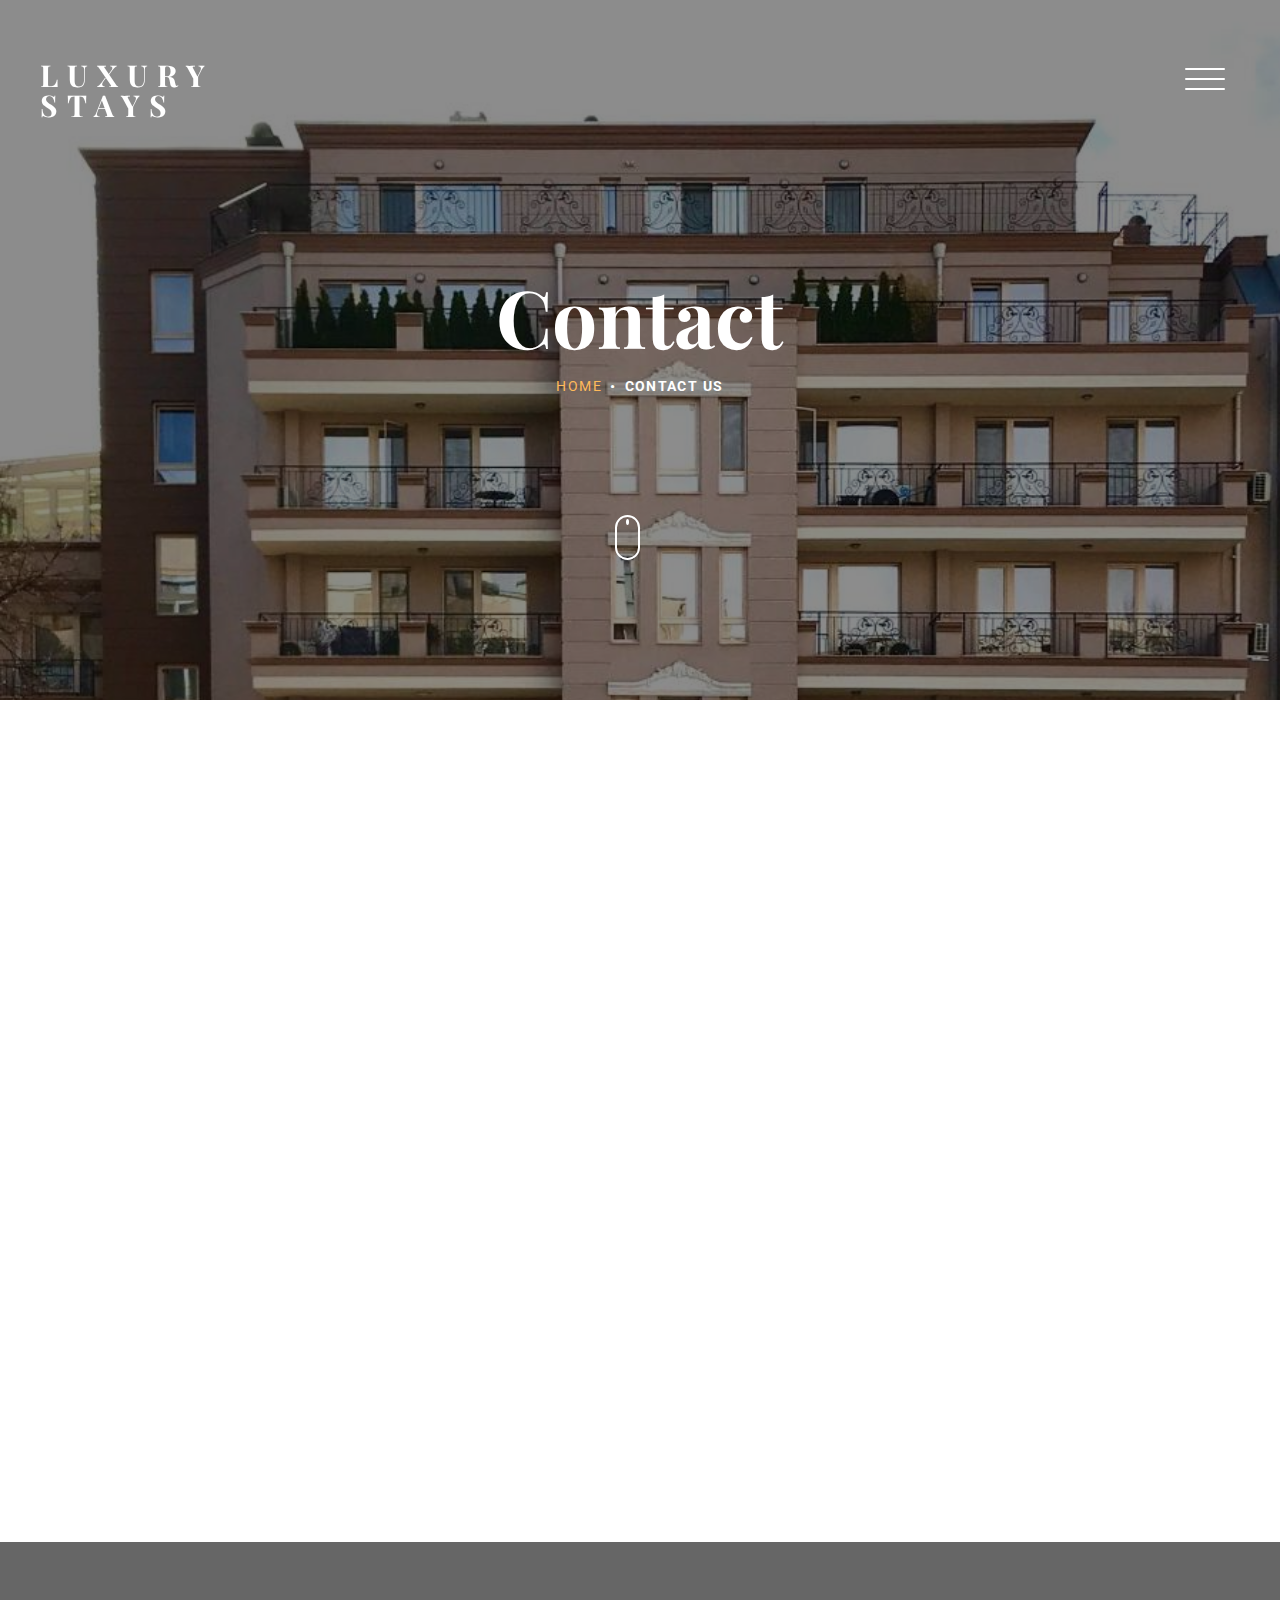
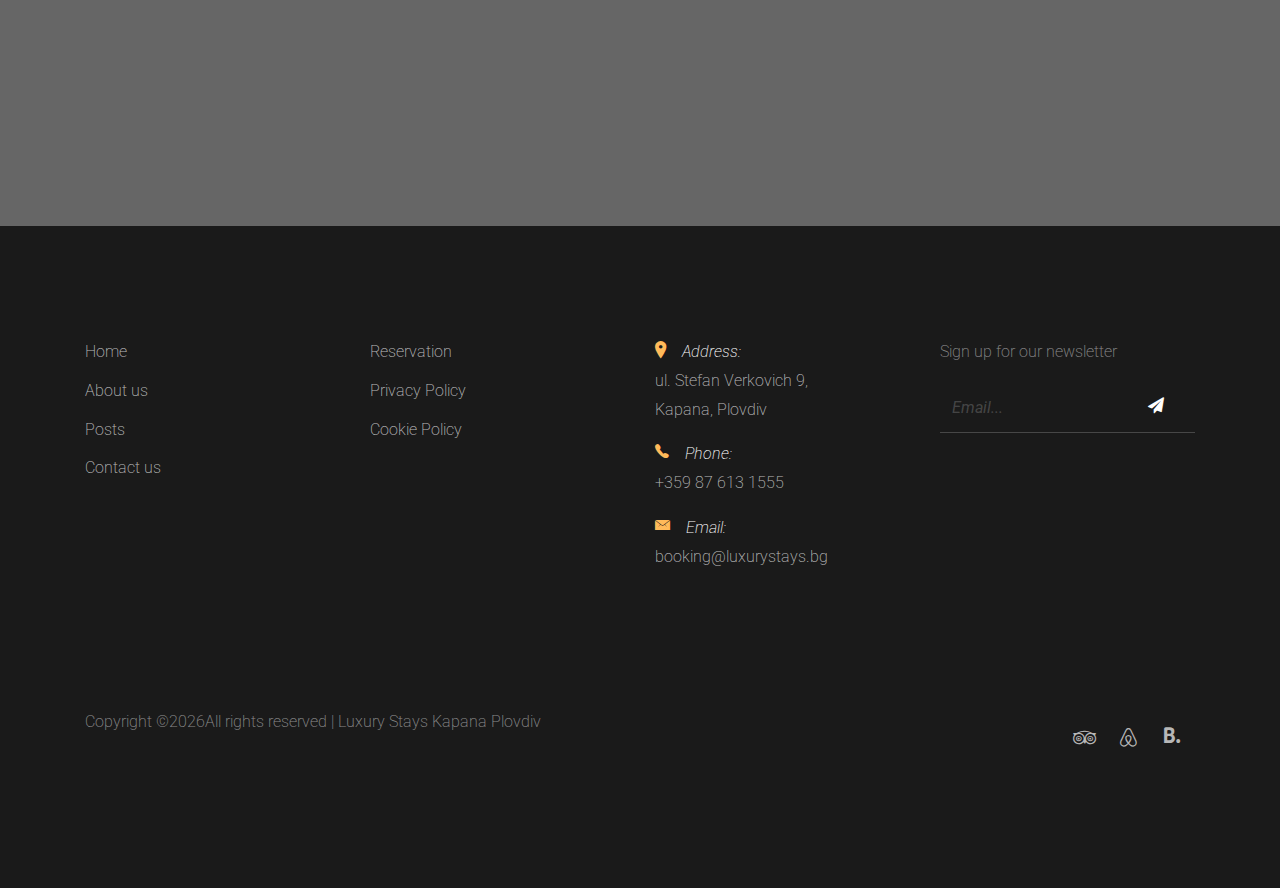
<file: source/en/contact.html>
<!DOCTYPE HTML><html lang="en"><head><meta charset="utf-8"><meta http-equiv="X-UA-Compatible" content="IE=edge"><title>Luxury Stays</title><link rel="icon" href="../images/favicon.ico" type="image/x-icon"><meta name="viewport" content="width=device-width,initial-scale=1,shrink-to-fit=yes"><meta name="keywords" content="contact us Kapana, luxury stays contact, Plovdiv rental inquiries, contact Luxury Stays, get in touch Kapana, customer service Plovdiv, Plovdiv accommodation contact"><meta name="robots" content="index, follow"><meta name="author" content="Luxury Stays Kapana Plovdiv"><meta name="description" content="Get in touch with us for inquiries, bookings, or more information about our luxury apartments in Plovdiv's Kapana district. We are here to assist you at luxurystays.bg."><meta property="og:title" content="Contact Us – Get in Touch with Luxury Stays Kapana, Plovdiv"><meta property="og:description" content="Contact Luxury Stays for any inquiries or booking requests. Our team is here to provide you with the best service in Plovdiv's vibrant Kapana district."><meta property="og:image" content="https://luxurystays.bg/images/bedroom_3.jpg"><meta property="og:url" content="https://luxurystays.bg/en/contact.html"><meta name="twitter:card" content="summary_large_image"><meta name="twitter:title" content="Contact Us – Get in Touch with Luxury Stays Kapana, Plovdiv"><meta name="twitter:description" content="Contact Luxury Stays Kapana for any questions or booking requests. We offer luxurious accommodations in the heart of Plovdiv."><meta name="twitter:image" content="https://luxurystays.bg/images/bedroom_3.jpg"><link rel="alternate" href="https://luxurystays.bg/en/contact.html" hreflang="en"><link rel="alternate" href="https://luxurystays.bg/bg/contact.html" hreflang="bg"><link rel="canonical" href="https://luxurystays.bg/en/contact.html"> <script type="application/ld+json">
          {
              "@context": "https://schema.org",
              "@type": "ApartmentComplex",
              "name": "Luxury Stays Kapana Plovdiv",
              "url": "https://luxurystays.bg",
              "image": "https://luxurystays.bg/images/bedroom_3.jpg",
              "description": "Luxury short-term rental in Kapana, Plovdiv. Fully furnished apartment with modern amenities, offering a comfortable and stylish stay in Bulgaria's cultural capital. Perfect for tourists and business travelers alike.",
              "address": {
                  "@type": "PostalAddress",
                  "streetAddress": "Stefan Verkovich 9",
                  "addressLocality": "Plovdiv",
                  "postalCode": "4000",
                  "addressCountry": "BG"
              },
              "hasMap": "https://www.google.com/maps/place/%D0%9A%D0%B0%D0%BF%D0%B0%D0%BD%D0%B0%D0%A0%D0%B0%D0%B9%D0%BE%D0%BD+%D0%A6%D0%B5%D0%BD%D1%82%D0%A0%D0%90%D0%9B%D0%95%D0%9D,+%D1%83%D0%BB.+%E2%80%9E%D0%A1%D1%82%D0%B5%D1%84%D0%B0%D0%BD+%D0%92%D0%B5%D1%80%D0%BA%D0%BE%D0%B2%D0%B8%D1%87%E2%80%9C+9,+4000+%D0%9F%D0%BB%D0%BE%D0%B2%D0%B4%D0%B8%D0%B2/@42.1501198,24.7469849,17z/data=!3m1!4b1!4m6!3m5!1s0x14acd1bd4a264bdf:0x4dd6525adf5bfd6a!8m2!3d42.1501159!4d24.7495598!16s%2Fg%2F11rqy23jy9?entry=ttu&g_ep=EgoyMDI1MDQwMS4wIKXMDSoJLDEwMjExNDU1SAFQAw%3D%3D",
              "priceRange": "$75-$120 per night",
              "numberOfRooms": "4",
              "petsAllowed": "false",
              "amenities": [
                  "Free WiFi",
                  "Air conditioning",
                  "Fully equipped kitchen",
                  "Private balcony",
                  "Flat-screen TV",
                  "Coffee maker",
                  "Hair dryer",
                  "Linen and towels provided",
                  "Elevator access",
                  "Iron and ironing board",
                  "Dishwasher",
                  "Washing machine",
                  "Private entrance"
              ],
              "contactPoint": {
                  "@type": "ContactPoint",
                  "telephone": "+359 876 131 555",
                  "contactType": "Customer Service",
                  "areaServed": "BG",
                  "availableLanguage": "Bulgarian, English"
              },
              "sameAs": [
                  "https://www.booking.com/hotel/bg/luxury-stays-kapana-plovdiv.html",
                  "https://airbnb.com/h/luxurystaysbg"
              ],
              "reservation": {
                  "@type": "Reservation",
                  "url": "https://luxurystays.bg/en/reservation.html",
                  "priceCurrency": "BGN",
                  "price": "160",
                  "reservationStatus": "https://schema.org/ReservationConfirmed",
                  "acceptedPaymentMethod": "Credit Card"
              },
              "paymentAccepted": "Credit Card",
              "logo": "https://luxurystays.bg/images/logo.png",
              "openingHours": "Mo-Su 09:00-20:00",
              "geo": {
                  "@type": "GeoCoordinates",
                  "latitude": "42.1501159",
                  "longitude": "24.7495598"
              },
              "telephone": "+359 876 131 555",
              "email": "booking@luxurystays.bg",
              "additionalType": "https://schema.org/Hotel",
              "touristType": "Business, Tourist",
              "businessType": "Short-term rental, Long-term rental, rental, Luxury Apartments",
              "checkinTime": "2025-04-03T15:00:00+03:00",
              "checkoutTime": "2025-04-04T12:00:00+03:00"
          }
      </script> <script>(function(w,d,s,l,i){w[l]=w[l]||[];w[l].push({'gtm.start':
        new Date().getTime(),event:'gtm.js'});var f=d.getElementsByTagName(s)[0],
      j=d.createElement(s),dl=l!='dataLayer'?'&l='+l:'';j.async=true;j.src=
      'https://www.googletagmanager.com/gtm.js?id='+i+dl;f.parentNode.insertBefore(j,f);
    })(window,document,'script','dataLayer','GTM-NSZTKXJC');</script><link rel="stylesheet" href="https://fonts.googleapis.com/css?family=Roboto:400,700|Playfair+Display:400,700&display=swap"><link rel="stylesheet" href="../css/bootstrap.min.css"><link rel="stylesheet" href="../css/animate.css"><link rel="stylesheet" href="../css/owl.carousel.min.css"><link rel="stylesheet" href="../css/aos.css"><link rel="stylesheet" href="../css/bootstrap-datepicker.css"><link rel="stylesheet" href="../css/jquery.timepicker.css"><link rel="stylesheet" href="../css/fancybox.min.css"><link rel="stylesheet" href="../fonts/ionicons/css/ionicons.min.css"><link rel="stylesheet" href="../fonts/fontawesome/css/font-awesome.min.css"><link rel="stylesheet" href="../css/style.css"><script src="https://www.google.com/recaptcha/api.js" async defer="defer"></script></head><body><header class="site-header js-site-header"><div class="container-fluid"><div class="row align-items-center"><div class="col-6 col-lg-4 site-logo" data-aos="fade"><a class="logo-title" href="index.html">LUXURY<br>STAYS</a></div><div class="col-6 col-lg-8"><div class="site-menu-toggle js-site-menu-toggle" data-aos="fade"><span></span> <span></span> <span></span></div><div class="site-navbar js-site-navbar"><nav role="navigation"><div class="container"><div class="row full-height align-items-center"><div class="col-md-6 mx-auto"><ul class="list-unstyled menu"><li><a href="index.html">Home</a></li><li><a href="about.html">About</a></li><li><a href="posts.html">Posts</a></li><li class="active"><a href="contact.html">Contact</a></li><li><a href="reservation.html">Reservation</a></li><li><div class="multi-button"><button id="en" class="btn-lang">English</button> <button id="bg" class="btn-lang">Български</button></div></li></ul></div></div></div></nav></div></div></div></div></header><section class="site-hero inner-page overlay" style="background-image: url(../images/building_face.jpg)" data-stellar-background-ratio="0.5"><div class="container"><div class="row site-hero-inner justify-content-center align-items-center"><div class="col-md-10 text-center" data-aos="fade"><h1 class="heading mb-3">Contact</h1><ul class="custom-breadcrumbs mb-4"><li><a href="index.html">Home</a></li><li>&bullet;</li><li>Contact us</li></ul></div></div></div><a class="mouse smoothscroll" href="#next"><div class="mouse-icon"><span class="mouse-wheel"></span></div></a></section><section class="section contact-section" id="next"><div class="container"><div class="row"><div class="col-md-7" data-aos="fade-up" data-aos-delay="100"><form id="contact-form" method="post" data-form-output="form-output-global" class="bg-white p-md-5 p-4 mb-5 border"><div class="row"><div class="col-md-6 form-group"><input placeholder="Subject" type="text" id="subject" class="form-control contact-section-input" required="required"></div><div class="col-md-6 form-group"><input placeholder="Name" type="text" id="name" class="form-control contact-section-input" required="required"></div></div><div class="row"><div class="col-md-12 form-group"><input placeholder="Email" type="email" id="email" class="form-control contact-section-input" required="required"></div></div><div class="row mb-4"><div class="col-md-12 form-group"><textarea placeholder="Your message" name="message" id="message" class="form-control contact-section-input" cols="30" rows="8" required="required"></textarea></div></div><div class="row"><div class="col-md-6 form-group"><div class="g-recaptcha" data-size="compact" data-sitekey="6LelIwYrAAAAADB96e-yjYMj62EroB7YIuJnSjzR"></div></div><div class="col-md-6 form-group"><button class="send-btn font-weight-bold" type="submit"><span class="svg-wrapper-1"><span class="svg-wrapper"><svg xmlns="http://www.w3.org/2000/svg" viewBox="0 0 24 24" width="24" height="24"><path fill="none" d="M0 0h24v24H0z"></path><path fill="currentColor" d="M1.946 9.315c-.522-.174-.527-.455.01-.634l19.087-6.362c.529-.176.832.12.684.638l-5.454 19.086c-.15.529-.455.547-.679.045L12 14l6-8-8 6-8.054-2.685z"></path></svg> </span></span><span class="span">Send Message</span></button></div></div></form></div><div class="col-md-5" data-aos="fade-up" data-aos-delay="200"><div class="row"><div class="col-md-10 ml-auto contact-info"><p><span class="d-block"><span class="ion-ios-location h5 mr-3 text-primary"></span>Address:</span> <span><a class="contact-info-el" href="https://maps.app.goo.gl/MjG9y5eHqBKvikp59" target="_blank">ul. Stefan Verkovich 9,<br>Kapana, Plovdiv</a></span></p><p><span class="d-block"><span class="ion-ios-telephone h5 mr-3 text-primary"></span>Phone:</span> <span><a class="contact-info-el" href="tel: 00359 87 613 1555">+359 87 613 1555</a></span></p><p><span class="d-block"><span class="ion-ios-email h5 mr-3 text-primary"></span>Email:</span> <span><a class="contact-info-el" href="mailto: booking@luxurystays.bg">booking@luxurystays.bg</a></span></p></div></div></div></div></div></section><section class="section bg-image overlay" style="background-image: url('../images/building_face.jpg');"><div class="container"><div class="row align-items-center"><div class="col-12 col-md-6 text-center mb-4 mb-md-0 text-md-left" data-aos="fade-up"><h2 class="text-white font-weight-bold">A Best Place To Stay. Reserve Now!</h2></div><div class="col-12 col-md-6 text-center text-md-right" data-aos="fade-up" data-aos-delay="200"><a href="reservation.html" class="btn btn-outline-white-primary py-3 text-white px-5">Reserve Now</a></div></div></div></section><footer class="section footer-section"><div class="container"><div class="row mb-4"><div class="col-md-3 mb-5"><ul class="list-unstyled link"><li><a href="index.html">Home</a></li><li><a href="about.html">About us</a></li><li><a href="posts.html">Posts</a></li><li><a href="contact.html">Contact us</a></li></ul></div><div class="col-md-3 mb-5"><ul class="list-unstyled link"><li><a href="reservation.html">Reservation</a></li><li><a href="https://www.iubenda.com/privacy-policy/20321686" class="iubenda-nostyle iubenda-noiframe iubenda-embed iubenda-noiframe" title="Privacy Policy">Privacy Policy</a><script type="text/javascript">(function (w,d) {var loader = function () {var s = d.createElement("script"), tag = d.getElementsByTagName("script")[0]; s.src="https://cdn.iubenda.com/iubenda.js"; tag.parentNode.insertBefore(s,tag);}; if(w.addEventListener){w.addEventListener("load", loader, false);}else if(w.attachEvent){w.attachEvent("onload", loader);}else{w.onload = loader;}})(window, document);</script></li><li><a href="https://www.iubenda.com/privacy-policy/20321686/cookie-policy" class="iubenda-nostyle iubenda-noiframe iubenda-embed iubenda-noiframe" title="Cookie Policy">Cookie Policy</a><script type="text/javascript">(function (w,d) {var loader = function () {var s = d.createElement("script"), tag = d.getElementsByTagName("script")[0]; s.src="https://cdn.iubenda.com/iubenda.js"; tag.parentNode.insertBefore(s,tag);}; if(w.addEventListener){w.addEventListener("load", loader, false);}else if(w.attachEvent){w.attachEvent("onload", loader);}else{w.onload = loader;}})(window, document);</script></li></ul></div><div class="col-md-3 mb-5 pr-md-5 contact-info"><p><span class="d-block"><span class="ion-ios-location h5 mr-3 text-primary"></span>Address:</span> <span><a href="https://maps.app.goo.gl/MjG9y5eHqBKvikp59" target="_blank">ul. Stefan Verkovich 9,<br>Kapana, Plovdiv</a></span></p><p><span class="d-block"><span class="ion-ios-telephone h5 mr-3 text-primary"></span>Phone:</span> <span><a href="tel: 00359 87 613 1555">+359 87 613 1555</a></span></p><p><span class="d-block"><span class="ion-ios-email h5 mr-3 text-primary"></span>Email:</span> <span><a href="mailto: booking@luxurystays.bg">booking@luxurystays.bg</a></span></p></div><div class="col-md-3 mb-5"><p>Sign up for our newsletter</p><form action="#" class="footer-newsletter"><div class="form-group"><input type="email" class="form-control" placeholder="Email..."> <button type="submit" class="btn"><span class="fa fa-paper-plane"></span></button></div></form></div></div><div class="row pt-5"><p class="col-md-6 text-left">Copyright &copy;<script>document.write(new Date().getFullYear());</script>All rights reserved | Luxury Stays Kapana Plovdiv</p><p class="col-md-6 text-right social"><a href="#"><span class="fa fa-tripadvisor"></span></a> <a href="https://airbnb.com/h/luxurystaysbg"><span class="fontello-icon icon-airbnb">&#xe802;</span></a> <a href="https://www.booking.com/hotel/bg/luxury-stays-kapana-plovdiv.html"><span class="fontello-icon icon-bookingcom">&#xe803;</span></a></p></div></div></footer><div class="snackbars" id="form-output-global"></div><script type="text/javascript">var _iub = _iub || [];
        _iub.csConfiguration = {"siteId":3889158,"cookiePolicyId":20321686,"lang":"bg","storage":{"useSiteId":true}};</script><script type="text/javascript" src="https://cs.iubenda.com/autoblocking/3889158.js"></script><script type="text/javascript" src="//cdn.iubenda.com/cs/tcf/stub-v2.js"></script><script type="text/javascript" src="//cdn.iubenda.com/cs/tcf/safe-tcf-v2.js"></script><script type="text/javascript" src="//cdn.iubenda.com/cs/gpp/stub.js"></script><script type="text/javascript" src="//cdn.iubenda.com/cs/iubenda_cs.js" charset="UTF-8" async></script><noscript><iframe src="https://www.googletagmanager.com/ns.html?id=GTM-NSZTKXJC" height="0" width="0" style="display:none;visibility:hidden"></iframe></noscript><script src="../js/jquery-3.3.1.min.js" defer="defer"></script><script src="../js/jquery-migrate-3.0.1.min.js" defer="defer"></script><script src="../js/popper.min.js" defer="defer"></script><script src="../js/bootstrap.min.js" defer="defer"></script><script src="../js/owl.carousel.min.js" defer="defer"></script><script src="../js/jquery.stellar.min.js" defer="defer"></script><script src="../js/jquery.fancybox.min.js" defer="defer"></script><script src="../js/aos.js" defer="defer"></script><script src="../js/bootstrap-datepicker.js" defer="defer"></script><script src="../js/jquery.timepicker.min.js" defer="defer"></script><script src="../js/main.js" defer="defer"></script><script src="../js/contact.js" defer="defer"></script></body></html>
</file>
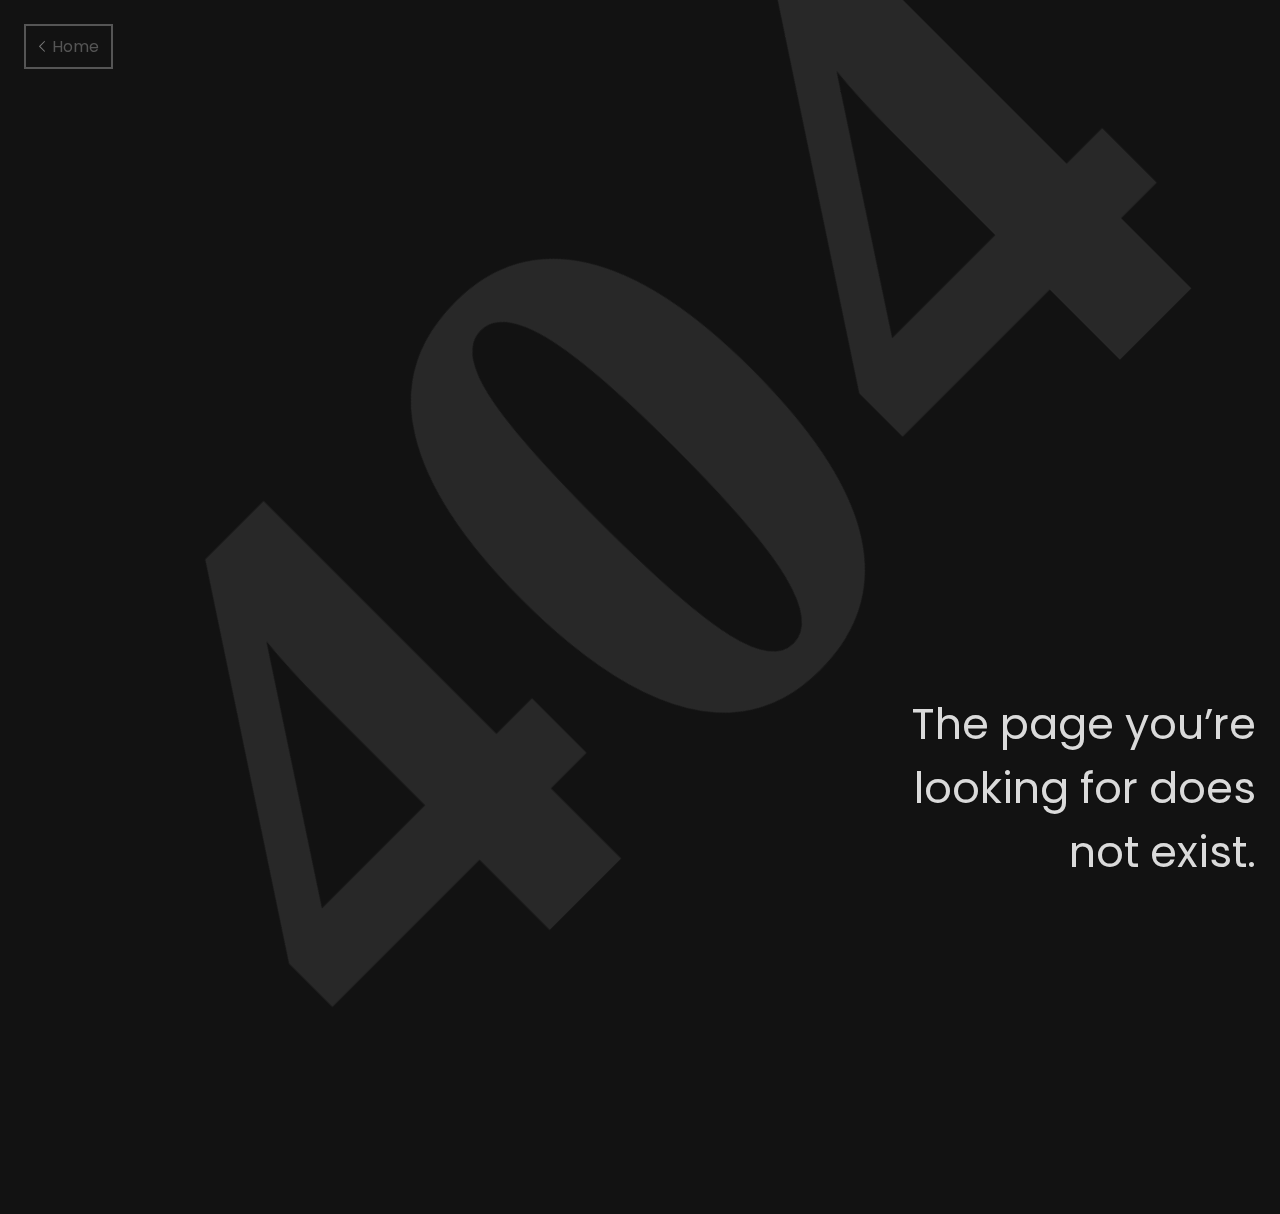
<file: source/en/post.html>
<!doctype html><html lang="en"><head><meta charset="utf-8"><meta http-equiv="X-UA-Compatible" content="IE=edge"><title>Luxury Stays</title><link rel="icon" href="../images/favicon.ico" type="image/x-icon"><meta name="viewport" content="width=device-width,initial-scale=1,shrink-to-fit=yes"><meta name="robots" content="noindex, nofollow"><script>(function(w,d,s,l,i){w[l]=w[l]||[];w[l].push({'gtm.start':
      new Date().getTime(),event:'gtm.js'});var f=d.getElementsByTagName(s)[0],
    j=d.createElement(s),dl=l!='dataLayer'?'&l='+l:'';j.async=true;j.src=
    'https://www.googletagmanager.com/gtm.js?id='+i+dl;f.parentNode.insertBefore(j,f);
  })(window,document,'script','dataLayer','GTM-NSZTKXJC');</script><link rel="stylesheet" href="https://fonts.googleapis.com/css?family=Roboto:400,700|Playfair+Display:400,700&display=swap"><link rel="stylesheet" href="../css/bootstrap.min.css"><link rel="stylesheet" href="../css/animate.css"><link rel="stylesheet" href="../css/owl.carousel.min.css"><link rel="stylesheet" href="../css/aos.css"><link rel="stylesheet" href="../css/bootstrap-datepicker.css"><link rel="stylesheet" href="../css/jquery.timepicker.css"><link rel="stylesheet" href="../css/fancybox.min.css"><link rel="stylesheet" href="../fonts/ionicons/css/ionicons.min.css"><link rel="stylesheet" href="../fonts/fontawesome/css/font-awesome.min.css"><link rel="stylesheet" href="../css/style.css"><link rel="stylesheet" href="../css/post.css"></head><body><header class="site-header js-site-header"><div class="container-fluid"><div class="row align-items-center"><div class="col-6 col-lg-4 site-logo" data-aos="fade"><a class="logo-title" href="index.html">LUXURY<br>STAYS</a></div><div class="col-6 col-lg-8"><div class="site-menu-toggle js-site-menu-toggle" data-aos="fade"><span></span> <span></span> <span></span></div><div class="site-navbar js-site-navbar"><nav role="navigation"><div class="container"><div class="row full-height align-items-center"><div class="col-md-6 mx-auto"><ul class="list-unstyled menu"><li><a href="index.html">Home</a></li><li><a href="about.html">About</a></li><li class="active"><a href="posts.html">Posts</a></li><li><a href="contact.html">Contact</a></li><li><a href="reservation.html">Reservation</a></li><li><div class="multi-button"><button id="en" class="btn-lang">English</button> <button id="bg" class="btn-lang">Български</button></div></li></ul></div></div></div></nav></div></div></div></div></header><section id="post-cover-image" class="site-hero inner-page overlay" data-stellar-background-ratio="0.5"><div class="container"><div class="row site-hero-inner justify-content-center align-items-center"><div class="col-md-10 text-center" data-aos="fade"><h1 class="heading mb-3">Posts</h1><ul class="custom-breadcrumbs mb-4"><li><a href="index.html">Home</a></li><li>&bullet;</li><li>Posts</li></ul></div></div></div><a class="mouse smoothscroll" href="#next"><div class="mouse-icon"><span class="mouse-wheel"></span></div></a></section><section class="blog-intro"><div class="container"><div class="row"><div class="col-lg-10"><div class="blog-intro-area"><span class="has-line fs-6"><span id="post-tag"></span></span><h3 id="post-title"></h3><div class="blog-intro-area-bottom"></div></div></div></div></div></section><section class="blog-article section-padding" id="next"><div class="container"><div class="row"><div class="col-lg-10"><div class="row"><div class="col-lg-2"></div><div class="col-lg-10"><div class="blog-article-end"><h4 id="post-title-small"></h4><p id="post-summary"></p><div class="blog-article-end-feature"><p id="post-introduction"></p></div><h6 id="subtitle-1"></h6><img id="image-1" src="" alt="" class="img-fluid"><p id="paragraph-1"></p><h6 class="mt-lg-5" id="subtitle-2"></h6><img id="image-2" src="" alt="" class="img-fluid"><p id="paragraph-2"></p><h6 class="mt-lg-5" id="subtitle-3"></h6><img id="image-3" src="" alt="" class="img-fluid"><p id="paragraph-3"></p><div class="blog-article-end-feature"><p id="post-call-to-action"></p></div></div></div></div></div></div></div></section><section class="blog-item-feature"><div class="container"><div class="blog-item-feature-heading"><h4>You May Also Like</h4><a href="posts.html">View All</a></div><div class="row"><div class="col-lg-6 col-md-6 mb-4 mb-md-0 mb-lg-0"><div class="blog-item"><div class="blog-item-image"><a class="first-suggestion-link"><img id="first-suggestion-image" src="" alt=""></a></div><div class="blog-item-info"><span class="fs-6 has-line" id="first-suggestion-tag"></span><h5><a class="first-suggestion-link" id="first-suggestion-title"></a></h5><div class="blog-item-info-release"><br></div><a class="btn btn-link first-suggestion-link">Read Article <svg width="18" height="12" viewBox="0 0 18 12" fill="none" xmlns="http://www.w3.org/2000/svg"><path d="M12.5 1.5L17 6M17 6L12.5 10.5M17 6H1" stroke="currentColor" stroke-width="1.5" stroke-linecap="round" stroke-linejoin="round"></path></svg></a></div></div></div><div class="col-lg-6 col-md-6"><div class="blog-item"><div class="blog-item-image"><a class="second-suggestion-link"><img id="second-suggestion-image" src="" alt=""></a></div><div class="blog-item-info"><span class="fs-6 has-line" id="second-suggestion-tag"></span><h5><a class="second-suggestion-link" id="second-suggestion-title"></a></h5><div class="blog-item-info-release"><br></div><a class="btn btn-link second-suggestion-link">Read Article <svg width="18" height="12" viewBox="0 0 18 12" fill="none" xmlns="http://www.w3.org/2000/svg"><path d="M12.5 1.5L17 6M17 6L12.5 10.5M17 6H1" stroke="currentColor" stroke-width="1.5" stroke-linecap="round" stroke-linejoin="round"></path></svg></a></div></div></div></div></div></section><section class="section bg-image overlay" id="section-reserve-now"><div class="container"><div class="row align-items-center"><div class="col-12 col-md-6 text-center mb-4 mb-md-0 text-md-left" data-aos="fade-up"><h2 class="text-white font-weight-bold">A Best Place To Stay. Reserve Now!</h2></div><div class="col-12 col-md-6 text-center text-md-right" data-aos="fade-up" data-aos-delay="200"><a href="reservation.html" class="btn btn-outline-white-primary py-3 text-white px-5">Reserve Now</a></div></div></div></section><footer class="section footer-section"><div class="container"><div class="row mb-4"><div class="col-md-3 mb-5"><ul class="list-unstyled link"><li><a href="index.html">Home</a></li><li><a href="about.html">About us</a></li><li><a href="posts.html">Posts</a></li><li><a href="contact.html">Contact us</a></li></ul></div><div class="col-md-3 mb-5"><ul class="list-unstyled link"><li><a href="reservation.html">Reservation</a></li><li><a href="https://www.iubenda.com/privacy-policy/20321686" class="iubenda-nostyle iubenda-noiframe iubenda-embed iubenda-noiframe" title="Privacy Policy">Privacy Policy</a><script type="text/javascript">(function (w,d) {var loader = function () {var s = d.createElement("script"), tag = d.getElementsByTagName("script")[0]; s.src="https://cdn.iubenda.com/iubenda.js"; tag.parentNode.insertBefore(s,tag);}; if(w.addEventListener){w.addEventListener("load", loader, false);}else if(w.attachEvent){w.attachEvent("onload", loader);}else{w.onload = loader;}})(window, document);</script></li><li><a href="https://www.iubenda.com/privacy-policy/20321686/cookie-policy" class="iubenda-nostyle iubenda-noiframe iubenda-embed iubenda-noiframe" title="Cookie Policy">Cookie Policy</a><script type="text/javascript">(function (w,d) {var loader = function () {var s = d.createElement("script"), tag = d.getElementsByTagName("script")[0]; s.src="https://cdn.iubenda.com/iubenda.js"; tag.parentNode.insertBefore(s,tag);}; if(w.addEventListener){w.addEventListener("load", loader, false);}else if(w.attachEvent){w.attachEvent("onload", loader);}else{w.onload = loader;}})(window, document);</script></li></ul></div><div class="col-md-3 mb-5 pr-md-5 contact-info"><p><span class="d-block"><span class="ion-ios-location h5 mr-3 text-primary"></span>Address:</span> <span><a href="https://maps.app.goo.gl/MjG9y5eHqBKvikp59" target="_blank">ul. Stefan Verkovich 9,<br>Kapana, Plovdiv</a></span></p><p><span class="d-block"><span class="ion-ios-telephone h5 mr-3 text-primary"></span>Phone:</span> <span><a href="tel: 00359 87 613 1555">+359 87 613 1555</a></span></p><p><span class="d-block"><span class="ion-ios-email h5 mr-3 text-primary"></span>Email:</span> <span><a href="mailto: booking@luxurystays.bg">booking@luxurystays.bg</a></span></p></div><div class="col-md-3 mb-5"><p>Sign up for our newsletter</p><form action="#" class="footer-newsletter"><div class="form-group"><input type="email" class="form-control" placeholder="Email..."> <button type="submit" class="btn"><span class="fa fa-paper-plane"></span></button></div></form></div></div><div class="row pt-5"><p class="col-md-6 text-left">Copyright &copy;<script>document.write(new Date().getFullYear());</script>All rights reserved | Luxury Stays Kapana Plovdiv</p><p class="col-md-6 text-right social"><a href="#"><span class="fa fa-tripadvisor"></span></a> <a href="https://airbnb.com/h/luxurystaysbg"><span class="fontello-icon icon-airbnb">&#xe802;</span></a> <a href="https://www.booking.com/hotel/bg/luxury-stays-kapana-plovdiv.html"><span class="fontello-icon icon-bookingcom">&#xe803;</span></a></p></div></div></footer><script type="text/javascript">var _iub = _iub || [];
    _iub.csConfiguration = {"siteId":3889158,"cookiePolicyId":20321686,"lang":"bg","storage":{"useSiteId":true}};</script><script type="text/javascript" src="https://cs.iubenda.com/autoblocking/3889158.js"></script><script type="text/javascript" src="//cdn.iubenda.com/cs/tcf/stub-v2.js"></script><script type="text/javascript" src="//cdn.iubenda.com/cs/tcf/safe-tcf-v2.js"></script><script type="text/javascript" src="//cdn.iubenda.com/cs/gpp/stub.js"></script><script type="text/javascript" src="//cdn.iubenda.com/cs/iubenda_cs.js" charset="UTF-8" async></script><noscript><iframe src="https://www.googletagmanager.com/ns.html?id=GTM-NSZTKXJC" height="0" width="0" style="display:none;visibility:hidden"></iframe></noscript><script src="../js/jquery-3.3.1.min.js" defer="defer"></script><script src="../js/jquery-migrate-3.0.1.min.js" defer="defer"></script><script src="../js/popper.min.js" defer="defer"></script><script src="../js/bootstrap.min.js" defer="defer"></script><script src="../js/owl.carousel.min.js" defer="defer"></script><script src="../js/jquery.stellar.min.js" defer="defer"></script><script src="../js/jquery.fancybox.min.js" defer="defer"></script><script src="../js/aos.js" defer="defer"></script><script src="../js/bootstrap-datepicker.js" defer="defer"></script><script src="../js/jquery.timepicker.min.js" defer="defer"></script><script src="../js/main.js" defer="defer"></script><script src="../js/post.js" defer="defer"></script></body></html>
</file>
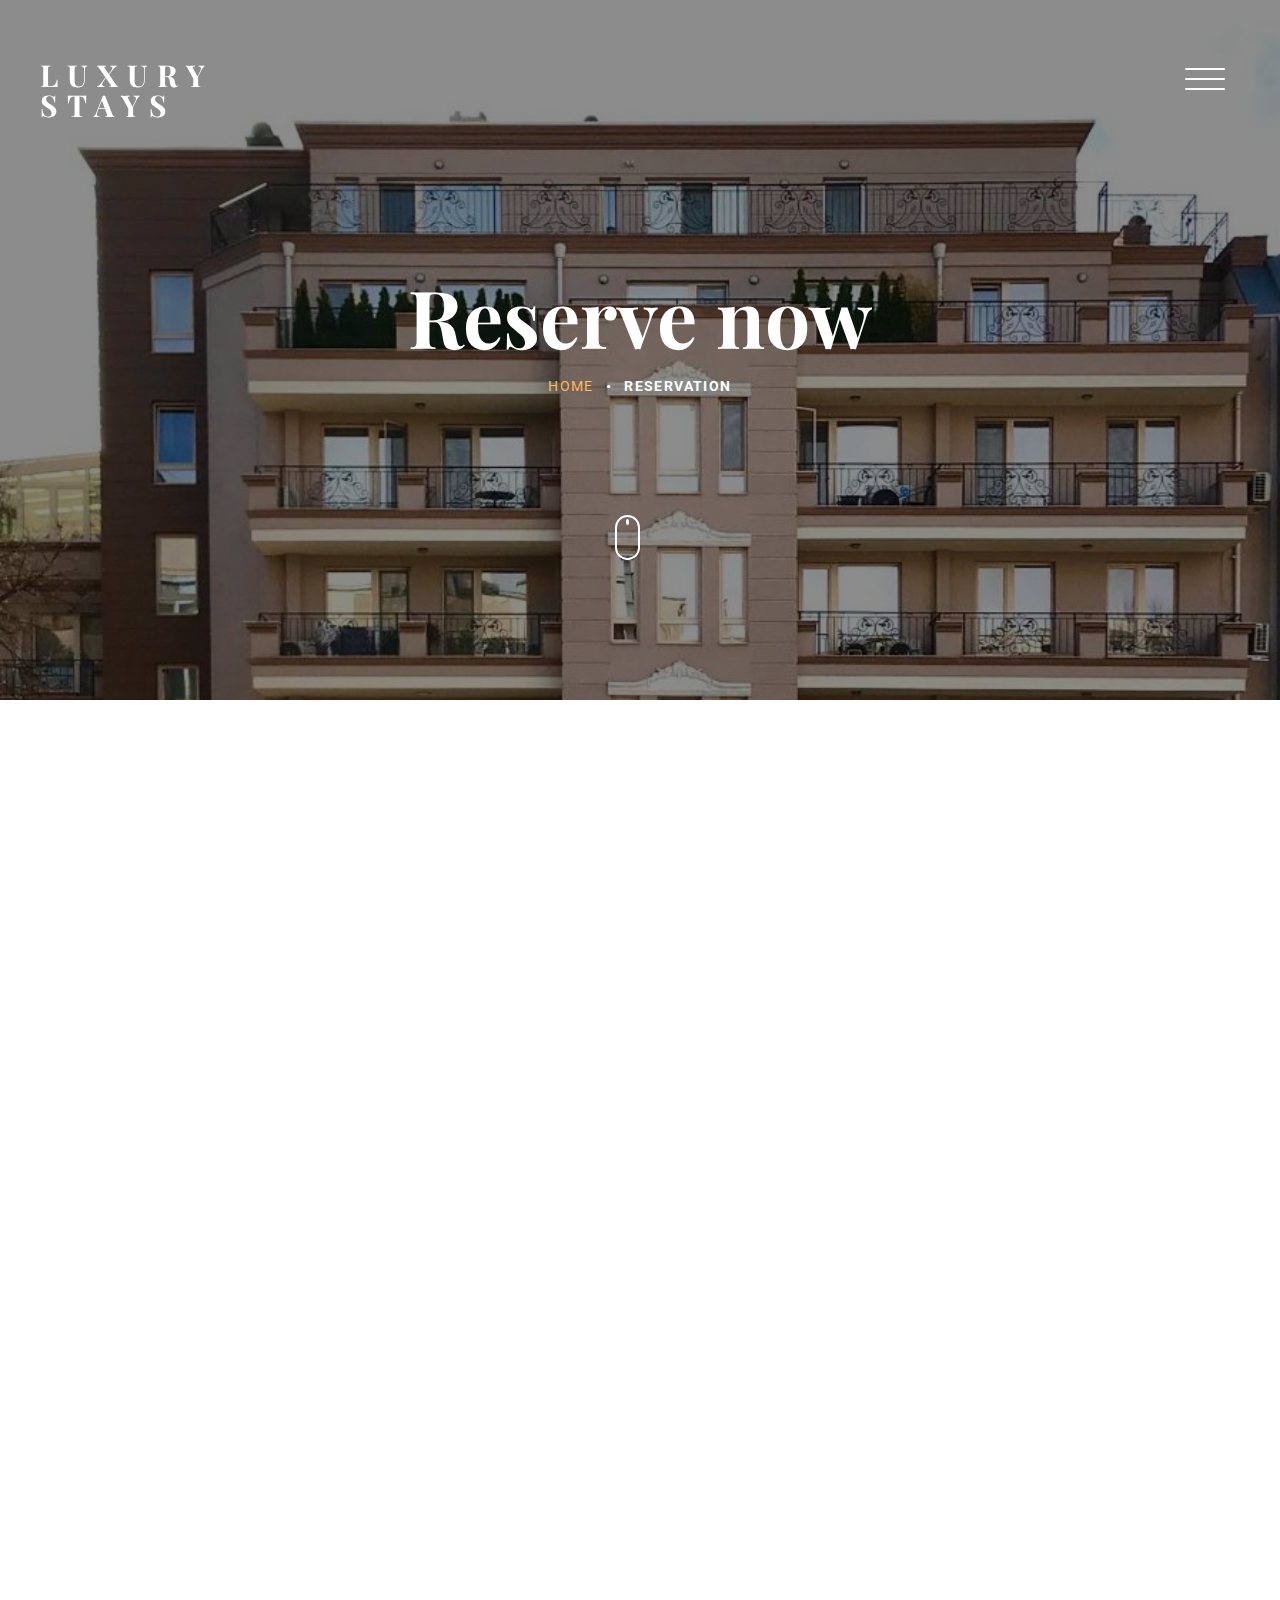
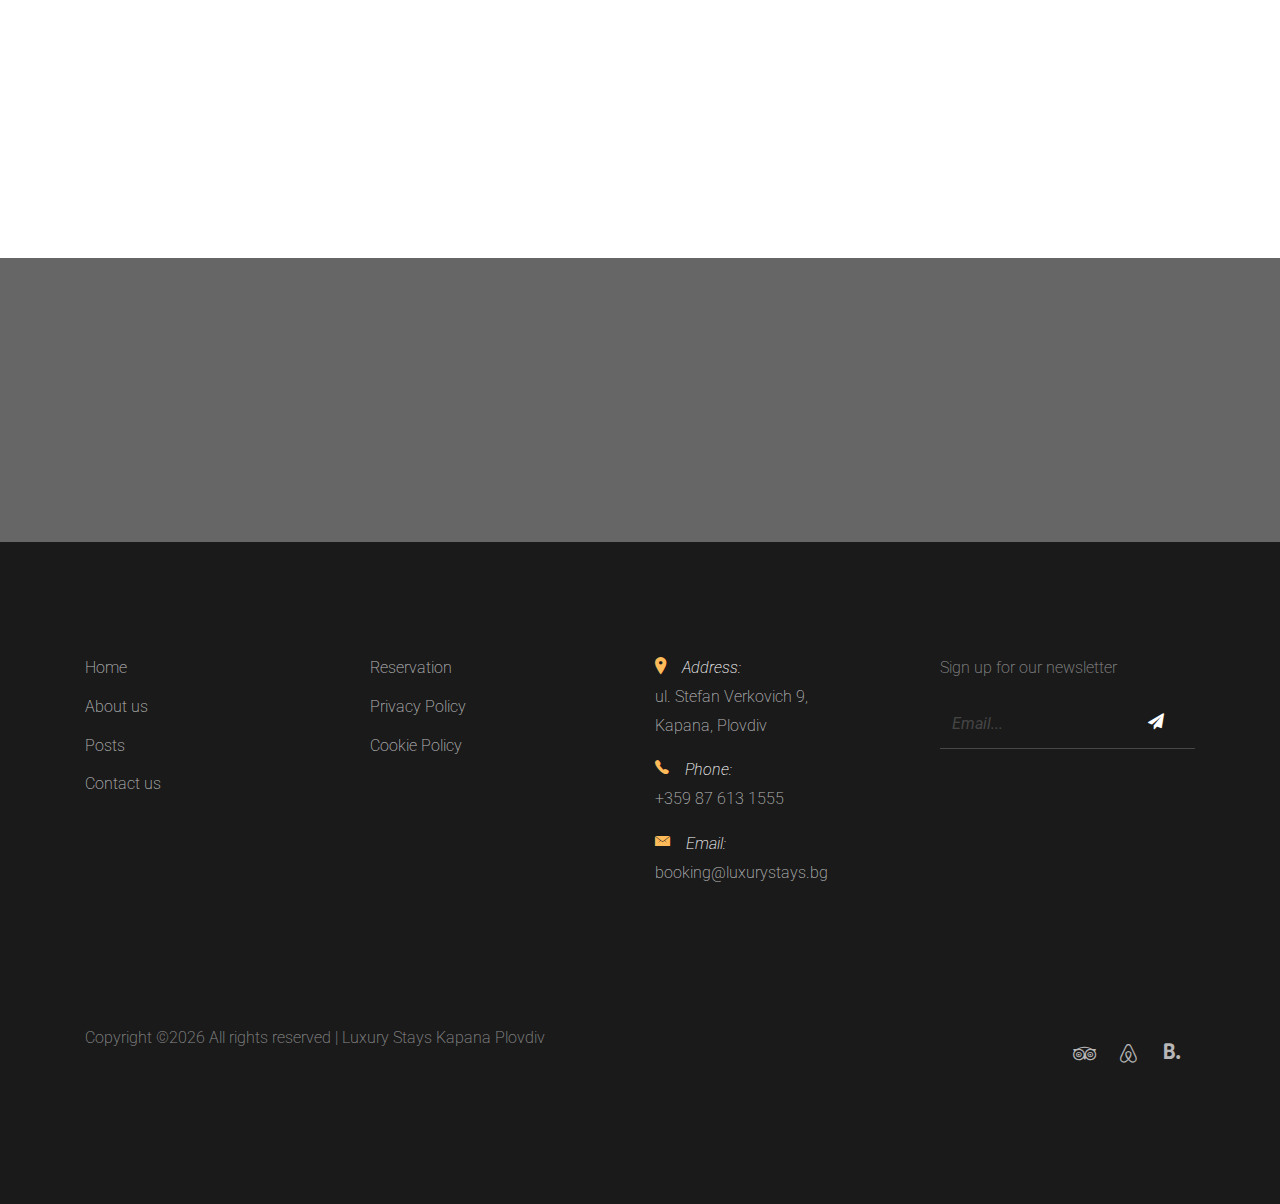
<file: source/en/reservation.html>
<!DOCTYPE HTML>
<html lang="en">
  <head>
    <meta charset="utf-8">
    <meta http-equiv="X-UA-Compatible" content="IE=edge">
    <title>Luxury Stays</title>
      <link rel="icon" href="../images/favicon.ico" type="image/x-icon">
    <meta name="viewport" content="width=device-width, initial-scale=1, shrink-to-fit=yes">
    <meta name="keywords" content="луксозен престой, резервирай апартамент Капана, резервация Пловдив, краткосрочен наем, ваканционни апартаменти Пловдив, резервация луксозни апартаменти, резервация Капана, резервация Пловдив, онлайн резервация Пловдив, краткосрочен наем България">
    <meta name="robots" content="index, follow">
    <meta name="author" content="Luxury Stays Kapana Plovdiv" />
    <meta name="description" content="Резервирайте своя луксозен престой в сърцето на пловдивския квартал Капана. Намерете перфектния апартамент за ваканция или бизнес пътуване с удобно онлайн резервиране на luxurystays.bg.">
    <meta property="og:title" content="Резервация – Резервирай своя луксозен престой в Капана, Пловдив">
    <meta property="og:description" content="Лесно резервирайте престой в луксозен апартамент в артистичния квартал Капана в Пловдив. Насладете се на комфорт, стил и модерни удобства. Резервирайте сега на luxurystays.bg.">
    <meta property="og:image" content="https://luxurystays.bg/images/bedroom_3.jpg">
    <meta property="og:url" content="https://luxurystays.bg/bg/reservation.html">
    <meta name="twitter:card" content="summary_large_image">
    <meta name="twitter:title" content="Резервация – Резервирай своя луксозен престой в Капана, Пловдив">
    <meta name="twitter:description" content="Резервирайте луксозен апартамент в артистичния квартал Капана в Пловдив. Запазете своя ваканционен наем още днес на luxurystays.bg.">
    <meta name="twitter:image" content="https://luxurystays.bg/images/bedroom_3.jpg">
    <link rel="alternate" href="https://luxurystays.bg/en/reservation.html" hreflang="en">
      <link rel="alternate" href="https://luxurystays.bg/bg/reservation.html" hreflang="bg">
      <link rel="canonical" href="https://luxurystays.bg/en/reservation.html">
      <script type="application/ld+json">
          {
              "@context": "https://schema.org",
              "@type": "ApartmentComplex",
              "name": "Luxury Stays Kapana Plovdiv",
              "url": "https://luxurystays.bg",
              "image": "https://luxurystays.bg/images/bedroom_3.jpg",
              "description": "Luxury short-term rental in Kapana, Plovdiv. Fully furnished apartment with modern amenities, offering a comfortable and stylish stay in Bulgaria's cultural capital. Perfect for tourists and business travelers alike.",
              "address": {
                  "@type": "PostalAddress",
                  "streetAddress": "Stefan Verkovich 9",
                  "addressLocality": "Plovdiv",
                  "postalCode": "4000",
                  "addressCountry": "BG"
              },
              "hasMap": "https://www.google.com/maps/place/%D0%9A%D0%B0%D0%BF%D0%B0%D0%BD%D0%B0%D0%A0%D0%B0%D0%B9%D0%BE%D0%BD+%D0%A6%D0%B5%D0%BD%D1%82%D0%A0%D0%90%D0%9B%D0%95%D0%9D,+%D1%83%D0%BB.+%E2%80%9E%D0%A1%D1%82%D0%B5%D1%84%D0%B0%D0%BD+%D0%92%D0%B5%D1%80%D0%BA%D0%BE%D0%B2%D0%B8%D1%87%E2%80%9C+9,+4000+%D0%9F%D0%BB%D0%BE%D0%B2%D0%B4%D0%B8%D0%B2/@42.1501198,24.7469849,17z/data=!3m1!4b1!4m6!3m5!1s0x14acd1bd4a264bdf:0x4dd6525adf5bfd6a!8m2!3d42.1501159!4d24.7495598!16s%2Fg%2F11rqy23jy9?entry=ttu&g_ep=EgoyMDI1MDQwMS4wIKXMDSoJLDEwMjExNDU1SAFQAw%3D%3D",
              "priceRange": "$75-$120 per night",
              "numberOfRooms": "4",
              "petsAllowed": "false",
              "amenities": [
                  "Free WiFi",
                  "Air conditioning",
                  "Fully equipped kitchen",
                  "Private balcony",
                  "Flat-screen TV",
                  "Coffee maker",
                  "Hair dryer",
                  "Linen and towels provided",
                  "Elevator access",
                  "Iron and ironing board",
                  "Dishwasher",
                  "Washing machine",
                  "Private entrance"
              ],
              "contactPoint": {
                  "@type": "ContactPoint",
                  "telephone": "+359 876 131 555",
                  "contactType": "Customer Service",
                  "areaServed": "BG",
                  "availableLanguage": "Bulgarian, English"
              },
              "sameAs": [
                  "https://www.booking.com/hotel/bg/luxury-stays-kapana-plovdiv.html",
                  "https://airbnb.com/h/luxurystaysbg"
              ],
              "reservation": {
                  "@type": "Reservation",
                  "url": "https://luxurystays.bg/en/reservation.html",
                  "priceCurrency": "BGN",
                  "price": "160",
                  "reservationStatus": "https://schema.org/ReservationConfirmed",
                  "acceptedPaymentMethod": "Credit Card"
              },
              "paymentAccepted": "Credit Card",
              "logo": "https://luxurystays.bg/images/logo.png",
              "openingHours": "Mo-Su 09:00-20:00",
              "geo": {
                  "@type": "GeoCoordinates",
                  "latitude": "42.1501159",
                  "longitude": "24.7495598"
              },
              "telephone": "+359 876 131 555",
              "email": "booking@luxurystays.bg",
              "additionalType": "https://schema.org/Hotel",
              "touristType": "Business, Tourist",
              "businessType": "Short-term rental, Long-term rental, rental, Luxury Apartments",
              "checkinTime": "2025-04-03T15:00:00+03:00",
              "checkoutTime": "2025-04-04T12:00:00+03:00"
          }
      </script>

    <!-- Google Tag Manager -->
    <script>(function(w,d,s,l,i){w[l]=w[l]||[];w[l].push({'gtm.start':
        new Date().getTime(),event:'gtm.js'});var f=d.getElementsByTagName(s)[0],
      j=d.createElement(s),dl=l!='dataLayer'?'&l='+l:'';j.async=true;j.src=
      'https://www.googletagmanager.com/gtm.js?id='+i+dl;f.parentNode.insertBefore(j,f);
    })(window,document,'script','dataLayer','GTM-NSZTKXJC');</script>
    <!-- End Google Tag Manager -->

      <link rel="stylesheet" href="https://fonts.googleapis.com/css?family=Roboto:400,700|Playfair+Display:400,700&display=swap">

    <link rel="stylesheet" href="../css/bootstrap.min.css">
    <link rel="stylesheet" href="../css/animate.css">
    <link rel="stylesheet" href="../css/owl.carousel.min.css">
    <link rel="stylesheet" href="../css/aos.css">
    <link rel="stylesheet" href="../css/bootstrap-datepicker.css">
    <link rel="stylesheet" href="../css/jquery.timepicker.css">
    <link rel="stylesheet" href="../css/fancybox.min.css">
    
    <link rel="stylesheet" href="../fonts/ionicons/css/ionicons.min.css">
    <link rel="stylesheet" href="../fonts/fontawesome/css/font-awesome.min.css">

    <link rel="stylesheet" href="../css/style.css">



  </head>
  <body>
    
    <header class="site-header js-site-header">
      <div class="container-fluid">
        <div class="row align-items-center">
          <div class="col-6 col-lg-4 site-logo" data-aos="fade"><a class="logo-title" href="index.html">LUXURY<br>STAYS</a></div>
          <div class="col-6 col-lg-8">


            <div class="site-menu-toggle js-site-menu-toggle"  data-aos="fade">
              <span></span>
              <span></span>
              <span></span>
            </div>
            <!-- END menu-toggle -->

            <div class="site-navbar js-site-navbar">
              <nav role="navigation">
                <div class="container">
                  <div class="row full-height align-items-center">
                    <div class="col-md-6 mx-auto">
                      <ul class="list-unstyled menu">
                        <li><a href="index.html">Home</a></li>
                        <li><a href="about.html">About</a></li>
                        <li><a href="posts.html">Posts</a></li>
                        <li><a href="contact.html">Contact</a></li>
                        <li class="active"><a href="reservation.html">Reservation</a></li>
                          <li><div class="multi-button">
                              <button id="en" class="btn-lang">English</button>
                              <button id="bg" class="btn-lang">Български</button>
                          </div></li>
                      </ul>
                    </div>
                  </div>
                </div>
              </nav>
            </div>
          </div>
        </div>
      </div>
    </header>
    <!-- END head -->

    <section class="site-hero inner-page overlay" style="background-image: url(../images/building_face.jpg)" data-stellar-background-ratio="0.5">
      <div class="container">
        <div class="row site-hero-inner justify-content-center align-items-center">
          <div class="col-md-10 text-center" data-aos="fade">
            <h1 class="heading mb-3">Reserve now</h1>
            <ul class="custom-breadcrumbs mb-4">
              <li><a href="index.html">Home</a></li>
              <li>&bullet;</li>
              <li>Reservation</li>
            </ul>
          </div>
        </div>
      </div>

      <a class="mouse smoothscroll" href="#next">
        <div class="mouse-icon">
          <span class="mouse-wheel"></span>
        </div>
      </a>
    </section>
    <!-- END section -->

    <section class="section contact-section" id="next">
      <div class="container">
        <div class="row">
          <div class="col-md-7" data-aos="fade-up" data-aos-delay="100">
            
            <form id="reservation-form" method="post" data-form-output="form-output-global" class="bg-white p-md-5 p-4 mb-5 border">
              <div class="row">
                <div class="col-md-6 form-group">
                  <label class="text-black font-weight-bold" for="name">Name</label>
                  <input type="text" id="name" class="form-control contact-section-input" required="required">
                </div>
                <div class="col-md-6 form-group">
                  <label class="text-black font-weight-bold" for="phone">Phone</label>
                  <input type="text" id="phone" class="form-control contact-section-input" required="required">
                </div>
              </div>
          
              <div class="row">
                <div class="col-md-12 form-group">
                  <label class="text-black font-weight-bold" for="email">Email</label>
                  <input type="email" id="email" class="form-control contact-section-input" required="required">
                </div>
              </div>

              <div class="row">
                <div class="col-md-6 form-group">
                  <label class="text-black font-weight-bold" for="checkin_date">Date Check In</label>
                  <input type="text" id="checkin_date" class="form-control contact-section-input" required="required">
                </div>
                <div class="col-md-6 form-group">
                  <label class="text-black font-weight-bold" for="checkout_date">Date Check Out</label>
                  <input type="text" id="checkout_date" class="form-control contact-section-input" required="required">
                </div>
              </div>

              <div class="row">
                <div class="col-md-6 form-group">
                  <label for="adults" class="font-weight-bold text-black">Adults</label>
                  <div class="field-icon-wrap">
                    <div class="icon"><span class="ion-ios-arrow-down"></span></div>
                    <select name="" id="adults" class="form-control contact-section-input" required="required">
                      <option value="1">1</option>
                      <option value="2">2</option>
                      <option value="3">3</option>
                    </select>
                  </div>
                </div>
                <div class="col-md-6 form-group">
                  <label for="children" class="font-weight-bold text-black">Children</label>
                  <div class="field-icon-wrap">
                    <div class="icon"><span class="ion-ios-arrow-down"></span></div>
                    <select name="" id="children" class="form-control contact-section-input" required="required">
                        <option value="0">0</option>
                        <option value="1">1</option>
                      <option value="2">2</option>
                      <option value="3">3</option>
                    </select>
                  </div>
                </div>
              </div>

              

              <div class="row mb-4">
                <div class="col-md-12 form-group">
                  <label class="text-black font-weight-bold" for="message">Notes</label>
                  <textarea name="message" id="message" class="form-control contact-section-input" cols="30" rows="8"></textarea>
                </div>
              </div>
              <div class="row">
                  <div class="col-md-6 form-group">
                      <div class="g-recaptcha" data-size="compact" data-sitekey="6LelIwYrAAAAADB96e-yjYMj62EroB7YIuJnSjzR"></div>
                  </div>
                <div class="col-md-6 form-group">
                    <button class="send-btn font-weight-bold" type="submit">
                              <span class="svg-wrapper-1">
                                  <span class="svg-wrapper">
                                    <svg xmlns="http://www.w3.org/2000/svg" width="24" height="24" viewBox="0 0 24 24" fill="none" stroke="currentColor" stroke-width="2" stroke-linecap="round" stroke-linejoin="round">
                                        <rect x="3" y="4" width="18" height="16" rx="2" ry="2"/>
                                         <line x1="16" y1="2" x2="16" y2="6"/>
                                         <line x1="8" y1="2" x2="8" y2="6"/>
                                         <line x1="3" y1="10" x2="21" y2="10"/>
                                         <path d="M9 16l2 2 4-4"/>
                                    </svg>
                                  </span>
                              </span>
                        <span class="span">Check availability</span>
                    </button>
                </div>
              </div>
            </form>

          </div>
          <div class="col-md-5" data-aos="fade-up" data-aos-delay="200">
            <div class="row">
              <div class="col-md-10 ml-auto contact-info">
                  <p><span class="d-block"><span class="ion-ios-location h5 mr-3 text-primary"></span>Address:</span> <span> <a class="contact-info-el" href="https://maps.app.goo.gl/MjG9y5eHqBKvikp59" target="_blank">ul. Stefan Verkovich 9, <br> Kapana, Plovdiv</a></span></p>
                  <p><span class="d-block"><span class="ion-ios-telephone h5 mr-3 text-primary"></span>Phone:</span> <span> <a class="contact-info-el" href="tel: 00359 87 613 1555">+359 87 613 1555</a></span></p>
                  <p><span class="d-block"><span class="ion-ios-email h5 mr-3 text-primary"></span>Email:</span> <span> <a class="contact-info-el" href="mailto: booking@luxurystays.bg">booking@luxurystays.bg</a></span></p>
              </div>
            </div>
          </div>
        </div>
      </div>
    </section>

    <!--<section class="section testimonial-section bg-light">
      <div class="container">
        <div class="row justify-content-center text-center mb-5">
          <div class="col-md-7">
            <h2 class="heading" data-aos="fade-up">People Says</h2>
          </div>
        </div>
        <div class="row">
          <div class="js-carousel-2 owl-carousel mb-5" data-aos="fade-up" data-aos-delay="200">
            
            <div class="testimonial text-center slider-item">
              <div class="author-image mb-3">
                <img src="images/person_1.jpg" alt="Image placeholder" class="rounded-circle mx-auto">
              </div>
              <blockquote>

                <p>&ldquo;A small river named Duden flows by their place and supplies it with the necessary regelialia. It is a paradisematic country, in which roasted parts of sentences fly into your mouth.&rdquo;</p>
              </blockquote>
              <p><em>&mdash; Jean Smith</em></p>
            </div> 

            <div class="testimonial text-center slider-item">
              <div class="author-image mb-3">
                <img src="images/person_2.jpg" alt="Image placeholder" class="rounded-circle mx-auto">
              </div>
              <blockquote>
                <p>&ldquo;Even the all-powerful Pointing has no control about the blind texts it is an almost unorthographic life One day however a small line of blind text by the name of Lorem Ipsum decided to leave for the far World of Grammar.&rdquo;</p>
              </blockquote>
              <p><em>&mdash; John Doe</em></p>
            </div>

            <div class="testimonial text-center slider-item">
              <div class="author-image mb-3">
                <img src="images/person_3.jpg" alt="Image placeholder" class="rounded-circle mx-auto">
              </div>
              <blockquote>

                <p>&ldquo;When she reached the first hills of the Italic Mountains, she had a last view back on the skyline of her hometown Bookmarksgrove, the headline of Alphabet Village and the subline of her own road, the Line Lane.&rdquo;</p>
              </blockquote>
              <p><em>&mdash; John Doe</em></p>
            </div>


            <div class="testimonial text-center slider-item">
              <div class="author-image mb-3">
                <img src="images/person_1.jpg" alt="Image placeholder" class="rounded-circle mx-auto">
              </div>
              <blockquote>

                <p>&ldquo;A small river named Duden flows by their place and supplies it with the necessary regelialia. It is a paradisematic country, in which roasted parts of sentences fly into your mouth.&rdquo;</p>
              </blockquote>
              <p><em>&mdash; Jean Smith</em></p>
            </div> 

            <div class="testimonial text-center slider-item">
              <div class="author-image mb-3">
                <img src="images/person_2.jpg" alt="Image placeholder" class="rounded-circle mx-auto">
              </div>
              <blockquote>
                <p>&ldquo;Even the all-powerful Pointing has no control about the blind texts it is an almost unorthographic life One day however a small line of blind text by the name of Lorem Ipsum decided to leave for the far World of Grammar.&rdquo;</p>
              </blockquote>
              <p><em>&mdash; John Doe</em></p>
            </div>

            <div class="testimonial text-center slider-item">
              <div class="author-image mb-3">
                <img src="images/person_3.jpg" alt="Image placeholder" class="rounded-circle mx-auto">
              </div>
              <blockquote>

                <p>&ldquo;When she reached the first hills of the Italic Mountains, she had a last view back on the skyline of her hometown Bookmarksgrove, the headline of Alphabet Village and the subline of her own road, the Line Lane.&rdquo;</p>
              </blockquote>
              <p><em>&mdash; John Doe</em></p>
            </div>

          </div>
            <!- END slider --
        </div>

      </div>
    </section>-->

    
    
    <section class="section bg-image overlay" style="background-image: url('../images/building_face.jpg');">
        <div class="container" >
          <div class="row align-items-center">
            <div class="col-12 col-md-6 text-center mb-4 mb-md-0 text-md-left" data-aos="fade-up">
              <h2 class="text-white font-weight-bold">A Best Place To Stay. Reserve Now!</h2>
            </div>
            <div class="col-12 col-md-6 text-center text-md-right" data-aos="fade-up" data-aos-delay="200">
              <a href="#next" class="btn btn-outline-white-primary py-3 text-white px-5 smoothscroll">Reserve Now</a>
            </div>
          </div>
        </div>
      </section>

    <footer class="section footer-section">
        <div class="container">
            <div class="row mb-4">
                <div class="col-md-3 mb-5">
                    <ul class="list-unstyled link">
                        <li><a href="index.html">Home</a></li>
                        <li><a href="about.html">About us</a></li>
                        <li><a href="posts.html">Posts</a></li>
                        <li><a href="contact.html">Contact us</a></li>
                    </ul>
                </div>
                <div class="col-md-3 mb-5">
                    <ul class="list-unstyled link">
                        <li><a href="reservation.html">Reservation</a></li>
                        <li><a href="https://www.iubenda.com/privacy-policy/20321686" class="iubenda-nostyle iubenda-noiframe iubenda-embed iubenda-noiframe " title="Privacy Policy">Privacy Policy</a><script type="text/javascript">(function (w,d) {var loader = function () {var s = d.createElement("script"), tag = d.getElementsByTagName("script")[0]; s.src="https://cdn.iubenda.com/iubenda.js"; tag.parentNode.insertBefore(s,tag);}; if(w.addEventListener){w.addEventListener("load", loader, false);}else if(w.attachEvent){w.attachEvent("onload", loader);}else{w.onload = loader;}})(window, document);</script></li>
                        <li><a href="https://www.iubenda.com/privacy-policy/20321686/cookie-policy" class="iubenda-nostyle iubenda-noiframe iubenda-embed iubenda-noiframe " title="Cookie Policy">Cookie Policy</a><script type="text/javascript">(function (w,d) {var loader = function () {var s = d.createElement("script"), tag = d.getElementsByTagName("script")[0]; s.src="https://cdn.iubenda.com/iubenda.js"; tag.parentNode.insertBefore(s,tag);}; if(w.addEventListener){w.addEventListener("load", loader, false);}else if(w.attachEvent){w.attachEvent("onload", loader);}else{w.onload = loader;}})(window, document);</script></li>
                    </ul>
                </div>
                <div class="col-md-3 mb-5 pr-md-5 contact-info">
                    <p><span class="d-block"><span class="ion-ios-location h5 mr-3 text-primary"></span>Address:</span> <span> <a href="https://maps.app.goo.gl/MjG9y5eHqBKvikp59" target="_blank">ul. Stefan Verkovich 9, <br> Kapana, Plovdiv</a></span></p>
                    <p><span class="d-block"><span class="ion-ios-telephone h5 mr-3 text-primary"></span>Phone:</span> <span> <a href="tel: 00359 87 613 1555">+359 87 613 1555</a></span></p>
                    <p><span class="d-block"><span class="ion-ios-email h5 mr-3 text-primary"></span>Email:</span> <span> <a href="mailto: booking@luxurystays.bg">booking@luxurystays.bg</a></span></p>
                </div>
                <div class="col-md-3 mb-5">
                    <p>Sign up for our newsletter</p>
                    <form action="#" class="footer-newsletter">
                        <div class="form-group">
                            <input type="email" class="form-control" placeholder="Email...">
                            <button type="submit" class="btn"><span class="fa fa-paper-plane"></span></button>
                        </div>
                    </form>
                </div>
            </div>
            <div class="row pt-5">
                <p class="col-md-6 text-left">
                    Copyright &copy;<script>document.write(new Date().getFullYear());</script> All rights reserved | Luxury Stays Kapana Plovdiv
                </p>

                <p class="col-md-6 text-right social">
                    <a href="#"><span class="fa fa-tripadvisor"></span></a>
                    <a href="https://airbnb.com/h/luxurystaysbg"><span class="fontello-icon icon-airbnb">&#xe802;</span></a>
                    <a href="https://www.booking.com/hotel/bg/luxury-stays-kapana-plovdiv.html"><span class="fontello-icon icon-bookingcom">&#xe803;</span></a>
                </p>
            </div>
        </div>
    </footer>
    <div class="snackbars" id="form-output-global"></div>

    <script type="text/javascript">
        var _iub = _iub || [];
        _iub.csConfiguration = {"siteId":3889158,"cookiePolicyId":20321686,"lang":"bg","storage":{"useSiteId":true}};
    </script>
    <script type="text/javascript" src="https://cs.iubenda.com/autoblocking/3889158.js"></script>
    <script type="text/javascript" src="//cdn.iubenda.com/cs/tcf/stub-v2.js"></script>
    <script type="text/javascript" src="//cdn.iubenda.com/cs/tcf/safe-tcf-v2.js"></script>
    <script type="text/javascript" src="//cdn.iubenda.com/cs/gpp/stub.js"></script>
    <script type="text/javascript" src="//cdn.iubenda.com/cs/iubenda_cs.js" charset="UTF-8" async></script>
    <!-- Google Tag Manager (noscript) -->
    <noscript><iframe src="https://www.googletagmanager.com/ns.html?id=GTM-NSZTKXJC"
                      height="0" width="0" style="display:none;visibility:hidden"></iframe></noscript>
    <!-- End Google Tag Manager (noscript) -->
    <script src="../js/jquery-3.3.1.min.js" defer></script>
    <script src="../js/jquery-migrate-3.0.1.min.js" defer></script>
    <script src="../js/popper.min.js" defer></script>
    <script src="../js/bootstrap.min.js" defer></script>
    <script src="../js/owl.carousel.min.js" defer></script>
    <script src="../js/jquery.stellar.min.js" defer></script>
    <script src="../js/jquery.fancybox.min.js" defer></script>
    <script src="../js/aos.js" defer></script>
    <script src="../js/bootstrap-datepicker.js" defer></script>
    <script src="../js/jquery.timepicker.min.js" defer></script>
    <script src="https://www.google.com/recaptcha/api.js" async defer></script>
    <script src="../js/main.js" defer></script>
    <script src="../js/reservation.js" defer></script>
  </body>
</html>
</file>
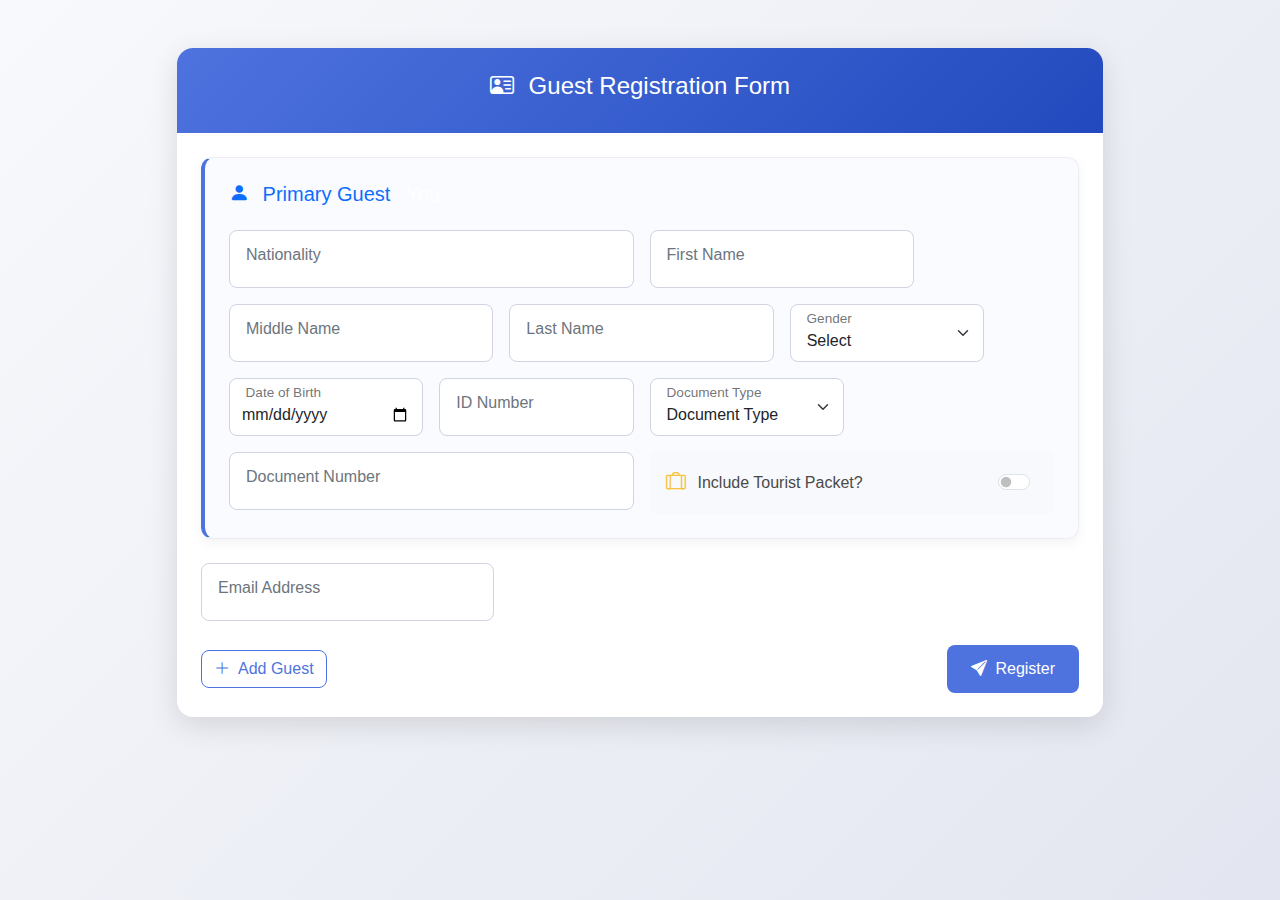
<file: source/service/registration.html>
<!DOCTYPE html>
<html lang="en">
<head>
  <meta charset="UTF-8">
  <meta name="viewport" content="width=device-width,initial-scale=1,maximum-scale=1,user-scalable=no">
  <title>Guest Registration - Luxury Stays</title>
  <link rel="icon" href="../images/favicon.ico" type="image/x-icon">
  <meta name="robots" content="noindex, nofollow">
  <link href="https://cdn.jsdelivr.net/npm/bootstrap@5.3.3/dist/css/bootstrap.min.css" rel="stylesheet">
  <link href="https://cdn.jsdelivr.net/npm/bootstrap-icons@1.11.1/font/bootstrap-icons.css" rel="stylesheet">
  <link rel="stylesheet" href="style.css">
</head>
<body>
<div class="container py-5">
  <div class="row justify-content-center">
    <div class="col-lg-10">
      <div class="card">
        <div class="card-header text-center">
          <h4><i class="bi bi-person-vcard me-2"></i> Guest Registration Form</h4>
        </div>
        <div class="card-body p-4">
          <form id="guestForm">
            <!-- Primary Guest -->
            <div class="guest-card primary">
              <h5 class="mb-4 text-primary"><i class="bi bi-person-fill me-2"></i> Primary Guest <span class="badge-you">You</span></h5>
              <div class="row g-3">
                <!-- Nationality -->
                <div class="col-md-6">
                  <div class="form-floating">
                    <input class="form-control" id="nationality0" name="nationality" placeholder="Nationality" required/>
                    <label for="nationality0">Nationality</label>
                  </div>
                </div>

                <!-- Name Fields -->
                <div class="col-md-4">
                  <div class="form-floating">
                    <input type="text" class="form-control" id="firstName0" name="firstName" placeholder="First Name" required>
                    <label for="firstName0">First Name</label>
                  </div>
                </div>
                <div class="col-md-4">
                  <div class="form-floating">
                    <input type="text" class="form-control" id="middleName0" name="middleName" placeholder="Middle Name">
                    <label for="middleName0">Middle Name</label>
                  </div>
                </div>
                <div class="col-md-4">
                  <div class="form-floating">
                    <input type="text" class="form-control" id="lastName0" name="lastName" placeholder="Last Name" required>
                    <label for="lastName0">Last Name</label>
                  </div>
                </div>

                <!-- Gender and Date of Birth -->
                <div class="col-md-3">
                  <div class="form-floating">
                    <select class="form-select" id="gender0" name="gender" required>
                      <option hidden="hidden" value="">Select</option>
                      <option value="male">Male</option>
                      <option value="female">Female</option>
                    </select>
                    <label for="gender0">Gender</label>
                  </div>
                </div>
                <div class="col-md-3">
                  <div class="form-floating">
                    <input type="date" class="form-control" id="dateOfBirth0" name="dateOfBirth" required>
                    <label for="dateOfBirth0">Date of Birth</label>
                  </div>
                </div>

                <!-- ID and Document Fields -->
                <div class="col-md-3">
                  <div class="form-floating">
                    <input type="text" class="form-control" id="id0" name="id" placeholder="ID Number">
                    <label for="id0">ID Number</label>
                  </div>
                </div>
                <div class="col-md-3">
                  <div class="form-floating">
                    <select class="form-select" id="documentType0" name="documentType" required>
                      <option hidden="hidden" value="">Document Type</option>
                      <option value="passport">Passport</option>
                      <option value="driving-license">Driving License</option>
                      <option value="national-id">National ID</option>
                    </select>
                    <label for="documentType0">Document Type</label>
                  </div>
                </div>
                <div class="col-md-6">
                  <div class="form-floating">
                    <input type="text" class="form-control" id="documentNumber0" name="documentNumber" placeholder="Document Number" required>
                    <label for="documentNumber0">Document Number</label>
                  </div>
                </div>

                <!-- Improved Tourist Packet Section -->
                <div class="col-md-6">
                  <div class="tourist-packet-container">
                    <label class="tourist-packet-label" for="touristPacket0">
                      <i class="bi bi-suitcase-lg tourist-packet-icon"></i>
                      <span>Include Tourist Packet?</span>
                    </label>
                    <div class="form-check form-switch">
                      <input class="form-check-input" type="checkbox" id="touristPacket0" name="touristPacket">
                    </div>
                  </div>
                </div>
              </div>
            </div>

            <!-- Additional Guests -->
            <div id="additionalGuests"></div>

            <div class="col-md-4">
              <div class="form-floating">
                <input type="email" class="form-control" id="email" name="firstName" placeholder="Email Address" required>
                <label for="email">Email Address</label>
              </div>
            </div>
            <!-- Form Actions -->
            <div class="d-flex justify-content-between align-items-center gap-3 mt-4">
              <button type="button" class="btn btn-outline-primary" id="addGuestBtn">
                <i class="bi bi-plus-lg me-2"></i>Add Guest
              </button>
              <button type="submit" class="btn btn-primary px-4">
                <i class="bi bi-send-fill me-2"></i>Register
              </button>
            </div>
          </form>
        </div>
      </div>
    </div>
  </div>
</div>

<!-- Status Modal -->
<div class="modal fade" id="statusModal" tabindex="-1" aria-hidden="true">
  <div class="modal-dialog modal-dialog-centered">
    <div class="modal-content text-center p-4">
      <div id="loader-popup">
        <div class="spinner-border text-primary mb-4"></div>
        <h5>Processing your registration...</h5>
        <p class="text-muted">Please wait while we save your information</p>
      </div>
      <div id="success-popup" class="d-none">
        <i class="bi bi-check-circle success-icon mb-3"></i>
        <h4 class="text-success mb-3">Registration Successful!</h4>
        <p class="mb-4">All guest details have been successfully saved.<br>Check your email for further details.<br>Redirect after <span id="counter">5</span></p>
        <button class="btn btn-success px-4" onclick="window.location.replace('../en/index.html')" data-bs-dismiss="modal">Go Now</button>
      </div>
      <div id="error-popup" class="d-none">
        <i class="bi bi-x-circle error-icon mb-3"></i>
        <h4 class="text-danger mb-3">Registration Failed</h4>
        <p class="mb-4">We couldn't process your registration. Please check your information and try again.</p>
        <div class="d-flex justify-content-center gap-3">
          <button class="btn btn-danger" data-bs-dismiss="modal">Close</button>
          <button class="btn btn-outline-danger" id="error-try-again-btn">Try Again</button>
        </div>
      </div>
    </div>
  </div>
</div>

<script>

  document.getElementById('addGuestBtn').addEventListener('click', () => {
    const container = document.createElement('div');
    container.classList.add('guest-card', 'additional', 'position-relative');
    container.innerHTML = `
      <div class="remove-guest" onclick="this.closest('.guest-card').remove()">
        <i class="bi bi-x-lg text-muted"></i>
      </div>
      <h5 class="mb-4 text-accent"><i class="bi bi-person me-2"></i> Additional Guest</h5>
      <div class="row g-3">
        <!-- Nationality -->
        <div class="col-md-6">
          <div class="form-floating">
            <input class="form-control" name="nationality" placeholder="Nationality" required/>
            <label>Nationality</label>
          </div>
        </div>

        <!-- Name Fields -->
        <div class="col-md-4">
          <div class="form-floating">
            <input type="text" class="form-control" name="firstName" placeholder="First Name" required>
            <label>First Name</label>
          </div>
        </div>
        <div class="col-md-4">
          <div class="form-floating">
            <input type="text" class="form-control" name="middleName" placeholder="Middle Name">
            <label>Middle Name</label>
          </div>
        </div>
        <div class="col-md-4">
          <div class="form-floating">
            <input type="text" class="form-control" name="lastName" placeholder="Last Name" required>
            <label>Last Name</label>
          </div>
        </div>

        <!-- Gender and Date of Birth -->
        <div class="col-md-3">
          <div class="form-floating">
            <select class="form-select" name="gender" required>
              <option hidden="hidden" value="">Select</option>
              <option value="male">Male</option>
              <option value="female">Female</option>
            </select>
            <label>Gender</label>
          </div>
        </div>
        <div class="col-md-3">
          <div class="form-floating">
            <input type="date" class="form-control" name="dateOfBirth" required>
            <label>Date of Birth</label>
          </div>
        </div>

        <!-- ID and Document Fields -->
        <div class="col-md-3">
          <div class="form-floating">
            <input type="text" class="form-control" name="id" placeholder="ID Number">
            <label>ID Number</label>
          </div>
        </div>
        <div class="col-md-3">
          <div class="form-floating">
            <select class="form-select" name="documentType" required>
              <option hidden="hidden" value="">Document Type</option>
              <option value="passport">Passport</option>
              <option value="driving-license">Driving License</option>
              <option value="national-id">National ID</option>
            </select>
            <label>Document Type</label>
          </div>
        </div>
        <div class="col-md-6">
          <div class="form-floating">
            <input type="text" class="form-control" name="documentNumber" placeholder="Document Number" required>
            <label>Document Number</label>
          </div>
        </div>

        <!-- Improved Tourist Packet Section -->
        <div class="col-md-6">
          <div class="tourist-packet-container">
            <label class="tourist-packet-label">
              <i class="bi bi-suitcase-lg tourist-packet-icon"></i>
              <span>Include Tourist Packet?</span>
            </label>
            <div class="form-check form-switch">
              <input class="form-check-input" type="checkbox" name="touristPacket">
            </div>
          </div>
        </div>
      </div>`;

    document.getElementById('additionalGuests').appendChild(container);

    // Populate countries for the new select element
    container.scrollIntoView({ behavior: 'smooth', block: 'nearest' });

  });
</script>
<script src="https://cdn.jsdelivr.net/npm/bootstrap@5.3.3/dist/js/bootstrap.bundle.min.js"></script>
<script src="script.js"></script>
</body>
</html>
</file>
<file: source/css/style.css>
body{background:#fff;font-family:Roboto,arial,sans-serif;font-weight:200;font-size:16px;line-height:1.8;color:#6c757d;position:relative}::-moz-selection{color:#fff;background:#ffba5a}::selection{color:#fff;background:#ffba5a}a{-webkit-transition:.3s all ease;-o-transition:.3s all ease;transition:.3s all ease;text-decoration:none}a:hover{text-decoration:none}h1,h2,h3,h4,h5{color:#000;font-family:"Playfair Display",times,serif}.font-family-serif{font-family:"Playfair Display",times,serif}.bg-light{background:#f2f4fb!important}.container-fluid{max-width:1600px}.btn{padding-left:30px;padding-right:30px;padding-top:10px;padding-bottom:10px;border-radius:50px}.btn.btn-outline-white-primary{border:2px solid #fff}.btn.btn-outline-white-primary:hover{border:2px solid #ffba5a;color:#ffba5a;-webkit-text-fill-color:#ffba5a}.btn{outline:0;-webkit-box-shadow:none!important;box-shadow:none!important}.btn:active,.btn:focus{outline:0}.form-control{height:50px;border-width:2px}textarea.form-control{height:inherit}.site-header{position:fixed;top:0;width:100%;padding:60px 0;z-index:2;-webkit-transition:.3s all ease-in-out;-o-transition:.3s all ease-in-out;transition:.3s all ease-in-out}.site-header.scrolled{padding:20px 0;background:#fff;-webkit-box-shadow:0 5px 20px -5px rgba(0,0,0,.1);box-shadow:0 5px 20px -5px rgba(0,0,0,.1)}.site-header.scrolled .site-menu-toggle{top:10px;position:relative}.site-header.scrolled .site-menu-toggle span{background:#000}.site-header.scrolled .site-logo{position:relative;z-index:100}.site-header.scrolled .site-logo a{color:#000}.menu-open{position:relative}.menu-open .site-header{position:fixed}.menu-open .site-logo{position:relative;z-index:100}.menu-open .site-logo a{color:#000}.menu-open .site-navbar{border:10px solid #f8f9fa}.site-logo{padding-left:40px}.site-logo a{font-size:30px;color:#fff;font-weight:700;line-height:1;font-family:"Playfair Display",times,serif}@media (max-width:991.98px){.site-logo a{font-size:27px}}.site-navbar{position:fixed;display:none;top:0;left:0;right:0;bottom:0;z-index:99;border:20px solid transparent;background:#fff;min-height:300px;overflow-y:scroll}.site-navbar nav{text-align:left}.site-navbar nav .menu{font-family:"Playfair Display",times,serif}.site-navbar nav .menu li a{color:#000;font-size:40px;padding:5px 10px;position:relative}.site-navbar nav .menu li a:hover:before{width:100%}.site-navbar nav .menu li.active a{color:#ffba5a}.site-navbar nav .menu li.active a:before{width:100%}.full-height{height:100vh;min-height:700px}.site-hero{background-size:cover;height:100vh;min-height:700px;width:100%;position:relative}.site-hero .heading{font-family:"Playfair Display",times,serif;font-weight:700}.site-hero.overlay:before{background:rgba(0,0,0,.45);content:"";position:absolute;height:100vh;min-height:700px;top:0;left:0;bottom:0;right:0}.site-hero.inner-page{height:50vh;min-height:700px}.site-hero.inner-page.overlay:before{height:50vh;min-height:700px}.site-hero-inner{height:100vh;min-height:700px}.site-hero-inner .heading{font-size:80px;font-family:"Playfair Display",times,serif;color:#fff;line-height:1;font-weight:700}@media (max-width:991.98px){.site-hero-inner .heading{font-size:40px}}.inner-page .site-hero-inner{height:50vh;min-height:700px}.menu-open .site-menu-toggle span{background:#000}.site-menu-toggle{top:0;float:right;width:40px;height:45px;position:relative;margin:0 auto;z-index:200;-webkit-transform:rotate(0);-moz-transform:rotate(0);-o-transform:rotate(0);-ms-transform:rotate(0);transform:rotate(0);-webkit-transition:.5s ease-in-out;-moz-transition:.5s ease-in-out;-o-transition:.5s ease-in-out;transition:.5s ease-in-out;cursor:pointer;margin-right:40px}.site-menu-toggle span{display:block;position:absolute;height:2px;width:100%;background:#fff;border-radius:9px;opacity:1;left:0;-webkit-transform:rotate(0);-moz-transform:rotate(0);-o-transform:rotate(0);-ms-transform:rotate(0);transform:rotate(0);-webkit-transition:.25s ease-in-out;-moz-transition:.25s ease-in-out;-o-transition:.25s ease-in-out;transition:.25s ease-in-out}.site-menu-toggle span:nth-child(1){top:0}.site-menu-toggle span:nth-child(2){top:10px}.site-menu-toggle span:nth-child(3){top:20px}.site-menu-toggle.open span:nth-child(1){top:13px;-webkit-transform:rotate(135deg);-moz-transform:rotate(135deg);-o-transform:rotate(135deg);-ms-transform:rotate(135deg);transform:rotate(135deg)}.site-menu-toggle.open span:nth-child(2){opacity:0;left:-60px}.site-menu-toggle.open span:nth-child(3){top:13px;-webkit-transform:rotate(-135deg);-moz-transform:rotate(-135deg);-o-transform:rotate(-135deg);-ms-transform:rotate(-135deg);transform:rotate(-135deg)}.section{padding:7em 0;background-color:#fff}@media (max-width:991.98px){.section{padding:3em 0}}.blog-post-entry .heading,.heading,.slider-section .heading,.testimonial-section .heading{font-size:60px;font-family:"Playfair Display",times,serif;font-weight:700}@media (max-width:991.98px){.blog-post-entry .heading,.heading,.slider-section .heading,.testimonial-section .heading{font-size:40px}}.slider-section{position:relative}.blog-post-entry{position:relative}.testimonial blockquote{padding:0}.testimonial .author-image img{width:70px}.post .media-custom{background:#fff;-webkit-transition:.3s all ease;-o-transition:.3s all ease;transition:.3s all ease;-webkit-box-shadow:0 2px 5px -2px rgba(0,0,0,.1);box-shadow:0 2px 5px -2px rgba(0,0,0,.1)}.post .media-custom:focus,.post .media-custom:hover{-webkit-box-shadow:0 10px 30px -10px rgba(0,0,0,.1);box-shadow:0 10px 30px -10px rgba(0,0,0,.1)}.post .media-custom a{color:#000}.post .media-custom a:hover{color:#ffba5a}.post .media-custom .media-body{padding:10px 30px}.post .media-custom h2{font-size:26px}.media-custom .meta-post{color:#adb5bd;text-transform:uppercase;letter-spacing:.2em;font-size:14px}.owl-carousel .owl-item{opacity:.4}.owl-carousel .owl-item.active{opacity:1}.owl-carousel .owl-nav{position:absolute;top:50%;width:100%}.owl-carousel .owl-nav .owl-next,.owl-carousel .owl-nav .owl-prev{position:absolute;-webkit-transform:translateY(-50%);-ms-transform:translateY(-50%);transform:translateY(-50%);margin-top:-10px}.owl-carousel .owl-nav .owl-next:active,.owl-carousel .owl-nav .owl-next:focus,.owl-carousel .owl-nav .owl-next:hover,.owl-carousel .owl-nav .owl-prev:active,.owl-carousel .owl-nav .owl-prev:focus,.owl-carousel .owl-nav .owl-prev:hover{outline:0}.owl-carousel .owl-nav .owl-next span:before,.owl-carousel .owl-nav .owl-prev span:before{font-size:40px}.owl-carousel .owl-nav .owl-prev{left:30px!important}.owl-carousel .owl-nav .owl-next{right:30px!important}.owl-carousel .owl-dots{text-align:center}.owl-carousel .owl-dots .owl-dot{border-width:2px!important;width:10px;height:10px;margin:5px;border-radius:50%}.owl-carousel.home-slider{z-index:1;position:relative}.owl-carousel.home-slider .owl-nav{opacity:0;visibility:hidden;-webkit-transition:.3s all ease;-o-transition:.3s all ease;transition:.3s all ease}.owl-carousel.home-slider .owl-nav button{color:#fff}.owl-carousel.home-slider:focus .owl-nav,.owl-carousel.home-slider:hover .owl-nav{opacity:1;visibility:visible}.owl-carousel.home-slider .slider-item{background-size:cover;background-repeat:no-repeat;background-position:center center;position:relative}.owl-carousel.home-slider .owl-dots{position:absolute;top:100%;bottom:100px;width:100%}.owl-carousel.home-slider .owl-dots .owl-dot{width:10px;height:10px;margin:5px;border-radius:50%;border:2px solid transparent;outline:0!important;position:relative;-webkit-transition:.3s all ease;-o-transition:.3s all ease;transition:.3s all ease;background:#fff}.owl-carousel.home-slider .owl-dots .owl-dot.active{border:2px solid #e7b500;background:0 0}.owl-carousel.js-carousel-2 .slider-item{padding:0 20px;text-align:center}.owl-carousel.js-carousel-2 .owl-nav{position:absolute;top:50%;width:100%;z-index:299}.owl-carousel.js-carousel-2 .owl-nav .owl-next,.owl-carousel.js-carousel-2 .owl-nav .owl-prev{position:absolute;-webkit-transform:translateY(-50%);-ms-transform:translateY(-50%);transform:translateY(-50%);margin-top:-10px}.owl-carousel.js-carousel-2 .owl-nav .owl-next:active,.owl-carousel.js-carousel-2 .owl-nav .owl-next:focus,.owl-carousel.js-carousel-2 .owl-nav .owl-next:hover,.owl-carousel.js-carousel-2 .owl-nav .owl-prev:active,.owl-carousel.js-carousel-2 .owl-nav .owl-prev:focus,.owl-carousel.js-carousel-2 .owl-nav .owl-prev:hover{outline:0}.owl-carousel.js-carousel-2 .owl-nav .owl-next span:before,.owl-carousel.js-carousel-2 .owl-nav .owl-prev span:before{font-size:40px}.owl-carousel.js-carousel-2 .owl-nav .owl-prev{left:-30px!important}.owl-carousel.js-carousel-2 .owl-nav .owl-next{right:-30px!important}.owl-carousel.js-carousel-2 .owl-dots .owl-dot{display:inline-block;border:none}.owl-carousel.js-carousel-2 .owl-dots .owl-dot>span{width:8px;height:8px;border-radius:50%;background:#e9ecef;display:inline-block}.owl-carousel.js-carousel-2 .owl-dots .owl-dot.active>span{background:#ffba5a}.owl-carousel.js-carousel-2 .owl-dots .owl-dot:active,.owl-carousel.js-carousel-2 .owl-dots .owl-dot:focus,.owl-carousel.js-carousel-2 .owl-dots .owl-dot:hover{outline:0}.footer-section{background:#1a1a1a;color:#fff}.footer-section a{color:rgba(255,255,255,.7)}.footer-section a:hover{color:#fff}.footer-section p{color:rgba(255,255,255,.5)}.footer-section .contact-info span.d-block{font-style:italic;color:#fff}.footer-section .social a{font-size:18px;padding:0 10px}.footer-section .link li{margin-bottom:10px}.footer-newsletter .form-group{position:relative}.footer-newsletter .form-control{background:0 0;border:none;border-bottom:1px solid rgba(255,255,255,.2);border-radius:0;color:#fff}.footer-newsletter .form-control::-webkit-input-placeholder{color:rgba(255,255,255,.2);font-style:italic}.footer-newsletter .form-control::-moz-placeholder{color:rgba(255,255,255,.2);font-style:italic}.footer-newsletter .form-control:-ms-input-placeholder{color:rgba(255,255,255,.2);font-style:italic}.footer-newsletter .form-control:-moz-placeholder{color:rgba(255,255,255,.2);font-style:italic}.footer-newsletter .form-control:active,.footer-newsletter .form-control:focus{border-bottom:1px solid #fff}.footer-newsletter button[type=submit]{background:0 0;color:#fff;position:absolute;top:0;right:0}.contact-section .contact-info p{font-family:"Playfair Display",times,serif;font-size:30px;margin-bottom:30px}.contact-section .contact-info p .d-block{font-size:14px;letter-spacing:.2em;font-weight:700;font-family:Roboto,arial,sans-serif;text-transform:uppercase}.contact-section .contact-info p .contact-info-el{color:#737378}.contact-section .contact-info p .contact-info-el:hover{color:#333}.mouse{width:100px;display:inline-block;position:absolute;left:50%;bottom:140px;z-index:1;-webkit-transform:translateX(-25%);-ms-transform:translateX(-25%);transform:translateX(-25%)}.mouse-icon{width:25px;height:45px;border:2px solid #fff;border-radius:15px;cursor:pointer;position:relative;text-align:center}.mouse-wheel{height:6px;margin:2px auto 0;display:block;width:3px;background-color:#fff;border-radius:50%;-webkit-animation:1.6s ease infinite wheel-up-down;-moz-animation:1.6s ease infinite wheel-up-down;animation:1.6s ease infinite wheel-up-down}@-webkit-keyframes wheel-up-down{0%{margin-top:2px;opacity:0}30%{opacity:1}100%{margin-top:20px;opacity:0}}@-moz-keyframes wheel-up-down{0%{margin-top:2px;opacity:0}30%{opacity:1}100%{margin-top:20px;opacity:0}}@keyframes wheel-up-down{0%{margin-top:2px;opacity:0}30%{opacity:1}100%{margin-top:20px;opacity:0}}.field-icon-wrap{position:relative}.field-icon-wrap .form-control{position:relative;padding-right:40px;-webkit-box-shadow:none!important;box-shadow:none!important;color:#a6a6a6}.field-icon-wrap .icon{position:absolute;top:50%;-webkit-transform:translateY(-50%);-ms-transform:translateY(-50%);transform:translateY(-50%);right:15px;z-index:2}.field-icon-wrap select{-webkit-appearance:none;-moz-appearance:none;appearance:none;width:100%}.block-32{background:#fff;padding:30px;-webkit-box-shadow:0 2px 80px -10px rgba(0,0,0,.2);box-shadow:0 2px 80px -10px rgba(0,0,0,.2);width:100%}.block-32 .field-icon-wrap{position:relative}.block-32 .field-icon-wrap .form-control{position:relative;padding-right:40px;-webkit-box-shadow:none!important;box-shadow:none!important;color:#a6a6a6}.block-32 .field-icon-wrap .icon{position:absolute;top:50%;-webkit-transform:translateY(-50%);-ms-transform:translateY(-50%);transform:translateY(-50%);right:15px;z-index:2}.block-32 .field-icon-wrap select{-webkit-appearance:none;-moz-appearance:none;appearance:none;width:100%}.block-2{margin-bottom:50px;-webkit-perspective:1000;-moz-perspective:1000;-ms-perspective:1000;perspective:1000;-ms-transform:perspective(1000px);-moz-transform:perspective(1000px);-moz-transform-style:preserve-3d;-ms-transform-style:preserve-3d}.block-2.hover .back,.block-2:hover .back{-webkit-transform:rotateY(0);-moz-transform:rotateY(0);-o-transform:rotateY(0);-ms-transform:rotateY(0);transform:rotateY(0)}.block-2.hover .front,.block-2:hover .front{-webkit-transform:rotateY(180deg);-moz-transform:rotateY(180deg);-o-transform:rotateY(180deg);transform:rotateY(180deg)}.block-2,.block-2 .back,.block-2 .front{width:100%;height:427px}.block-2 .flipper{-webkit-transition:.6s;-webkit-transform-style:preserve-3d;-ms-transition:.6s;-moz-transition:.6s;-moz-transform:perspective(1000px);-moz-transform-style:preserve-3d;-ms-transform-style:preserve-3d;-o-transition:.6s;transition:.6s;transform-style:preserve-3d;position:relative}.block-2 .back,.block-2 .front{-webkit-backface-visibility:hidden;-moz-backface-visibility:hidden;-ms-backface-visibility:hidden;backface-visibility:hidden;border-radius:4px;-webkit-transition:.6s;-webkit-transform-style:preserve-3d;-webkit-transform:rotateY(0);-moz-transition:.6s;-moz-transform-style:preserve-3d;-moz-transform:rotateY(0);-o-transition:.6s;-o-transform-style:preserve-3d;-o-transform:rotateY(0);-ms-transition:.6s;-ms-transform-style:preserve-3d;-ms-transform:rotateY(0);transition:.6s;transform-style:preserve-3d;transform:rotateY(0);position:absolute;top:0;left:0}.block-2 .front{-webkit-transform:rotateY(0);-ms-transform:rotateY(0);background:#90ee90;z-index:2;background-size:cover;background-position:center center;background-repeat:no-repeat}.block-2 .front:before{content:'';position:absolute;top:0;right:0;bottom:0;left:0;background:-moz-linear-gradient(top,transparent 0,transparent 18%,rgba(0,0,0,.8) 99%,rgba(0,0,0,.8) 100%);background:-webkit-linear-gradient(top,transparent 0,transparent 18%,rgba(0,0,0,.8) 99%,rgba(0,0,0,.8) 100%);background:-webkit-gradient(linear,left top,left bottom,from(transparent),color-stop(18%,transparent),color-stop(99%,rgba(0,0,0,.8)),to(rgba(0,0,0,.8)));background:-o-linear-gradient(top,transparent 0,transparent 18%,rgba(0,0,0,.8) 99%,rgba(0,0,0,.8) 100%);background:linear-gradient(to bottom,transparent 0,transparent 18%,rgba(0,0,0,.8) 99%,rgba(0,0,0,.8) 100%)}.block-2 .front .box{position:absolute;bottom:0;left:20px;right:20px;bottom:20px}.block-2 .front .box h2,.block-2 .front .box p{color:#fff;margin:0;padding:0;line-height:1.5}.block-2 .front .box h2{font-size:20px}.block-2 .front .box p{font-size:12px}.block-2 .back{background:#fff;-webkit-box-shadow:0 0 70px -10px rgba(0,0,0,.4);box-shadow:0 0 70px -10px rgba(0,0,0,.4);-webkit-transform:rotateY(-180deg);-moz-transform:rotateY(-180deg);-o-transform:rotateY(-180deg);-ms-transform:rotateY(-180deg);transform:rotateY(-180deg)}.block-2 .back p{position:absolute;top:40px;left:0;right:0;text-align:center;padding:0 20px;font-size:18px}.block-2 .author{bottom:0;position:absolute;bottom:20px;left:20px;right:20px}.block-2 .author .image{width:40px}.block-2 .author .image img{border-radius:50%;max-width:100%}.block-2 .author .position{display:block;font-size:12px}@media (max-width:991.98px){.block-2 .back{-webkit-transform:rotateY(0);-moz-transform:rotateY(0);-o-transform:rotateY(0);-ms-transform:rotateY(0);transform:rotateY(0)}.block-2 .front{-webkit-transform:rotateY(180deg);-moz-transform:rotateY(180deg);-o-transform:rotateY(180deg);transform:rotateY(180deg)}}.text-black{color:#000!important}.check-availabilty{margin-top:-170px;position:relative}.check-availabilty .block-32{background:#fff;border-radius:10px}.room{position:relative;display:block}.letter-spacing-1{letter-spacing:.1em}.text-opacity-7{opacity:.7}.letter-spacing-2{letter-spacing:.2em}.bg-image{background-size:cover;background-attachment:fixed}.food-menu-tabs{text-align:center}.food-menu-tabs .nav-tabs{text-align:center;display:inline-block;text-transform:uppercase;border-bottom:none}.food-menu-tabs .nav-tabs li{display:inline-block}.food-menu-tabs .nav-tabs li a{border:none;background:0 0;font-size:1.2rem;font-weight:700;position:relative;display:block}.food-menu-tabs .nav-tabs li a:before{-webkit-transition:.3s all ease;-o-transition:.3s all ease;transition:.3s all ease;content:"";position:absolute;bottom:0;left:16px;right:20px;height:2px;background:0 0}.food-menu-tabs .nav-tabs li a.active{border:none;background:0 0;color:#fff}.food-menu-tabs .nav-tabs li a.active:before{background:#fff}.custom-caption{font-size:14px;letter-spacing:.2em}.bg-image{background-repeat:no-repeat;background-size:cover;background-position:center center;position:relative;z-index:1}.bg-image.overlay{position:relative}.bg-image.overlay>.container{position:relative;z-index:3}.bg-image.overlay:before{z-index:2;position:absolute;top:0;left:0;right:0;bottom:0;content:"";background:rgba(0,0,0,.6)}.img-absolute{position:absolute;bottom:-100px;right:-100px}.img-absolute img{max-width:250px;border-radius:50%;border:10px solid #f2f4fb}@media (max-width:991.98px){.img-absolute{right:0}.img-absolute img{max-width:160px}}.custom-breadcrumbs{list-style:none;padding:0;margin:0}.custom-breadcrumbs li{display:inline-block;color:#fff;margin:0 4px;text-transform:uppercase;font-size:14px;letter-spacing:.1em;font-weight:700}.custom-breadcrumbs li a{font-weight:400}.custom-breadcrumbs li a:hover{color:#fff}.timeline-item{padding:1em 2em;position:relative;border-left:2px solid #e0c613}.timeline-item::before{position:absolute;left:2em;font-weight:700;top:1em;display:block;font-weight:700;font-size:.785rem}.timeline-item:last-child{-webkit-border-image:-webkit-gradient(linear,left top,left bottom,color-stop(60%,#e0c613),to(rgba(222,226,230,0))) 1 100%;-webkit-border-image:-webkit-linear-gradient(top,#e0c613 60%,rgba(222,226,230,0)) 1 100%;-o-border-image:-o-linear-gradient(top,#e0c613 60%,rgba(222,226,230,0)) 1 100%;border-image:-webkit-gradient(linear,left top,left bottom,color-stop(60%,#e0c613),to(rgba(222,226,230,0))) 1 100%;border-image:linear-gradient(to bottom,#e0c613 60%,rgba(222,226,230,0)) 1 100%}.custom-pagination{text-align:center}.custom-pagination ul{padding:0;margin:0}.custom-pagination ul li{display:inline-block}.custom-pagination ul li a{background:#fff;border-radius:50%;border:1px solid transparent;cursor:pointer}.custom-pagination ul li a:hover{border:1px solid #d9d9d9;-webkit-box-shadow:0 4px 10px -2px rgba(0,0,0,.1);box-shadow:0 4px 10px -2px rgba(0,0,0,.1);color:#ffba5a;-webkit-text-fill-color:#ffba5a}.custom-pagination ul li a,.custom-pagination ul li span{display:inline-block;width:47px;margin:2px;height:47px;font-size:1.2rem;line-height:47px}.custom-pagination ul li.active a,.custom-pagination ul li.active a:hover{background:#ffba5a;color:#fff;-webkit-text-fill-color:#fff;border-radius:50%;cursor:default}.logo-title{display:block;letter-spacing:9px;width:12%}.contact-section-input{border:none;padding:1rem;border-radius:1rem;background:#e8e8e8;box-shadow:20px 20px 60px #c5c5c5,-20px -20px 60px #fff;transition:.3s;flex:1}.contact-section-input:focus{outline-color:#e8e8e8;background:#e8e8e8;box-shadow:inset 20px 20px 60px #c5c5c5,inset -20px -20px 60px #fff;transition:.3s}.send-btn{display:flex;align-items:center;justify-content:center;gap:10px;font-family:inherit;font-size:13px;font-weight:500;text-transform:uppercase;letter-spacing:.4px;color:#737378;background-color:#e8e8e8;border-style:solid;border-width:2px 2px 2px 2px;border-color:rgba(255,255,255,.333);border-radius:40px 40px 40px 40px;padding:16px 24px 16px 28px;transform:translate(0,0) rotate(0);transition:.2s;box-shadow:20px 20px 60px #c5c5c5,-20px -20px 60px #fff;outline:0!important}.send-btn:hover{color:#737378;background-color:#e8e8e8;box-shadow:-2px -1px 8px 0 #fff,2px 10px 18px 10px #c5c5c5}.send-btn:active{box-shadow:none}.send-btn{overflow:hidden;transition:all .2s;cursor:pointer;outline:0!important}.send-btn span{display:block;margin-left:.3em;transition:all .3s ease-in-out}.send-btn svg{display:block;transform-origin:center center;transition:transform .3s ease-in-out}.send-btn:hover .svg-wrapper{animation:fly-1 .5s ease-in-out infinite alternate}.send-btn:hover svg{transform:translateX(4vw) rotate(45deg) scale(1.1)}.send-btn:hover .span{transform:translateX(20vw)}.send-btn:active{transform:scale(.95)}@keyframes fly-1{from{transform:translateY(.4em)}to{transform:translateY(-.4em)}}.snackbars{max-width:280px;padding:9px 16px;margin-left:auto;margin-right:auto;color:#fff;text-align:left;background-color:#151515;box-shadow:0 1px 4px 0 rgba(0,0,0,.15);font-size:14px;border-radius:30px;max-height:55px}.snackbars .icon-xxs{font-size:18px}.snackbars p span:last-child{padding-left:14px}.snackbars-left{display:inline-block;margin-bottom:0}@media (min-width:480px){.snackbars{max-width:380px;padding:12px 15px;font-size:16px}}#form-output-global{position:fixed;bottom:30px;left:15px;visibility:hidden;transform:translateX(-500px);transition:.3s all ease;z-index:9999999}#form-output-global.active{transform:translateX(0);visibility:visible}@media (min-width:480px){#form-output-global{left:30px}}body{overflow-x:hidden;-ms-overflow-x:hidden;background-color:#1a1a1a}.post-link{cursor:pointer}@font-face{font-family:fontello;src:url(../fonts/fontello/font/fontello.eot?66013458);src:url(../fonts/fontello/font/fontello.eot?66013458#iefix) format('embedded-opentype'),url(../fonts/fontello/font/fontello.woff?66013458) format('woff'),url(../fonts/fontello/font/fontello.ttf?66013458) format('truetype'),url(../fonts/fontello/font/fontello.svg?66013458#fontello) format('svg');font-weight:400;font-style:normal}.fontello-icon{font-family:fontello;font-style:normal;font-weight:400;speak:never;text-decoration:inherit;font-variant:normal;text-transform:none;-webkit-font-smoothing:antialiased;-moz-osx-font-smoothing:grayscale}.icon-bookingcom{font-size:29px;font-style:normal;margin-left:-.5vw}.multi-button{display:flex}.btn-lang{font-family:Warnes,cursive;font-size:30px;margin:0;background-color:transparent;color:#0000008c;border:none;outline:0;cursor:pointer;transition:all 1s ease}.btn-lang:hover{transition:all 1s ease}.btn-lang.preferred,.btn-lang:active,.btn-lang:focus,.btn-lang:hover{text-shadow:1px 1px 1px #eac007;border:none;outline:0}
</file>
<file: source/css/post.css>
@import url("https://fonts.googleapis.com/css2?family=PT+Serif:wght@400;700&family=Poppins:wght@300;400;500;600;700&display=swap");
body {
  font-family: 'Poppins', sans-serif;
  font-family: 'PT Serif', serif;
}

.fs-5 {
  font-size: 18px !important;
}

.fs-6 {
  font-size: 16px !important;
}

h3 {
  font-size: 64px;
  line-height: 72px;
  font-weight: 700;
  font-family: "PT Serif", serif;
  color: #272343;
}

h4 {
  font-size: 40px;
  line-height: 48px;
  font-weight: 700;
  font-family: "PT Serif", serif;
  color: #272343;
}

h5 {
  font-size: 32px;
  line-height: 38px;
  font-weight: 700;
  font-family: "PT Serif", serif;
  color: #272343;
}

h6 {
  font-size: 28px;
  line-height: 36px;
  font-weight: 700;
  font-family: "PT Serif", serif;
  color: #272343;
}

p {
  font-size: 16px;
  font-weight: 400;
  font-family: "Poppins", sans-serif;
}

@media (max-width: 420px) {
  h3 {
    font-size: 30px;
    line-height: 38px;
  }
  h4 {
    font-size: 28px;
    line-height: 36px;
  }
  h5 {
    font-size: 24px;
  }
  p {
    font-size: 14px;
  }
  .fs-6 {
    font-size: 14px !important;
  }
}

@media only screen and (min-width: 420px) and (max-width: 574px) {
  h3 {
    font-size: 30px;
    line-height: 38px;
  }
  h4 {
    font-size: 26px;
    line-height: 34px;
  }
  h5 {
    font-size: 22px;
    line-height: 30px;
  }
}

@media (min-width: 575px) and (max-width: 767px) {
  h3 {
    font-size: 30px;
    line-height: 38px;
  }
  h4 {
    font-size: 26px;
    line-height: 34px;
  }
  h5 {
    font-size: 22px;
    line-height: 30px;
  }
}

@media (min-width: 768px) and (max-width: 991px) {
  h3 {
    font-size: 34px;
    line-height: 42px;
  }
  h4 {
    font-size: 26px;
    line-height: 34px;
  }
  h5 {
    font-size: 22px;
    line-height: 30px;
  }
}

@media (min-width: 992px) and (max-width: 1200px) {
  h4 {
    font-size: 36px !important;
  }
  h6,
  h5 {
    font-size: 24px !important;
  }
}

* {
  margin: 0;
  padding: 0;
  outline: 0;
  -webkit-box-sizing: border-box;
          box-sizing: border-box;
}

html {
  scroll-behavior: smooth;
}

img {
  border: 0;
  outline: 0;
  max-width: 100%;
  vertical-align: middle;
}

a {
  text-decoration: none !important;
}



.blog-intro {
  margin-top: -130px;
}

.blog-intro-area {
  padding: 40px;
  background-color: white;
  -webkit-box-shadow: 20px 50px 114px rgba(0, 0, 0, 0.05);
          box-shadow: 20px 50px 114px rgba(0, 0, 0, 0.05);
}

.blog-intro-area span.has-line {
  padding-left: 32px;
  color: #272343;
  font-weight: 400;
  font-family: "Poppins", sans-serif;
}

.blog-intro-area h3 {
  margin-bottom: 20px;
}

.blog-intro-area h3 a {
  color: #272343;
  display: block;
}

.blog-intro-area-bottom {
  display: -webkit-box;
  display: -ms-flexbox;
  display: flex;
  -webkit-box-align: center;
      -ms-flex-align: center;
          align-items: center;
  -webkit-box-pack: justify;
      -ms-flex-pack: justify;
          justify-content: space-between;
}

.blog-intro-area-bottom .intro-start {
  display: -webkit-box;
  display: -ms-flexbox;
  display: flex;
  -webkit-box-align: center;
      -ms-flex-align: center;
          align-items: center;
}

.blog-intro-area-bottom .intro-start-author {
  display: -webkit-box;
  display: -ms-flexbox;
  display: flex;
  -webkit-box-align: center;
      -ms-flex-align: center;
          align-items: center;
}

.blog-intro-area-bottom .intro-start-author img {
  max-width: 100%;
  border-radius: 50%;
  -o-object-fit: cover;
     object-fit: cover;
}

.blog-intro-area-bottom .intro-start-author .author-image {
  width: 40px;
  height: 40px;
  margin-right: 12px;
}

.blog-intro-area-bottom .intro-start-author a {
  font-family: "Poppins", sans-serif;
  color: #272343;
  font-weight: 400;
}

.blog-intro-area-bottom .intro-start .dot {
  margin: 0 20px;
}

.blog-intro-area-bottom .intro-start-time {
  font-size: 16px;
  font-weight: 400;
  font-family: "Poppins", sans-serif;
  color: #6D7280;
}



.blog-article-end h4 {
  margin-bottom: 10px;
}

.blog-article-end p {
  margin-bottom: 20px;
  font-size: 18px;
  line-height: 27px;
  color: #494B5C;
}

.blog-article-end p a {
  color: #0A81D8;
}

.blog-article-end-feature {
  margin-bottom: 40px;
}

.blog-article-end-feature p {
  padding-top: 12px;
  padding-bottom: 12px;
  font-size: 22px;
  line-height: 30px;
  padding-left: 24px;
  position: relative;
}

.blog-article-end-feature p::before {
  position: absolute;
  content: '';
  top: 0;
  left: 0;
  background-color: #ffba5a;
  height: 100%;
  width: 3px;
}

.blog-article-end h6 {
  margin-bottom: 32px;
}

.blog-article-end img {
  margin-bottom: 32px;
}

.blog-article-end span.lead {
  font-size: 24px;
  color: #272343;
  font-weight: 400;
  font-family: "PT Serif", serif;
  margin-bottom: 8px;
}

.blog-article-end-bottom {
  border-top: 1px solid rgba(109, 114, 128, 0.2);
  border-bottom: 1px solid rgba(109, 114, 128, 0.2);
  margin-top: 80px;
  padding: 40px 80px;
  display: -webkit-box;
  display: -ms-flexbox;
  display: flex;
  -webkit-box-align: center;
      -ms-flex-align: center;
          align-items: center;
  -ms-flex-pack: distribute;
      justify-content: space-around;
}

.blog-article-end-bottom button {
  border-color: transparent;
  display: -webkit-box;
  display: -ms-flexbox;
  display: flex;
  -webkit-box-align: center;
      -ms-flex-align: center;
          align-items: center;
  font-size: 16px;
}

.blog-article-end-bottom button svg {
  margin-right: 8px;
}


.blog-article-end-bottom span {
  color: #272343;
  font-size: 16px;
  font-weight: 400;
  font-family: "Poppins", sans-serif;
}

.blog-item-feature {
  padding-bottom: 100px;
}

.blog-item-feature-heading {
  margin-bottom: 50px;
  display: -webkit-box;
  display: -ms-flexbox;
  display: flex;
  -webkit-box-align: center;
      -ms-flex-align: center;
          align-items: center;
  -webkit-box-pack: justify;
      -ms-flex-pack: justify;
          justify-content: space-between;
}

.blog-item-feature-heading h4 {
  padding-bottom: 10px;
  position: relative;
}

.blog-item-feature-heading h4::after {
  position: absolute;
  content: '';
  bottom: 0;
  left: 0;
  background-color: #ffba5a;
  width: 112px;
  height: 4px;
}

.blog-item-feature-heading a {
  font-weight: 600;
  font-family: "Poppins", sans-serif;
  color: #272343;
  font-size: 16px;
  -webkit-transition: 0.3s all linear;
  transition: 0.3s all linear;
}

.blog-item-feature-heading a:hover {
  color: #ffba5a;
}


@media (max-width: 991px) {
  .blog-intro {
    margin-top: 0;
  }
  .blog-intro-area-bottom {
    -webkit-box-orient: vertical;
    -webkit-box-direction: normal;
        -ms-flex-direction: column;
            flex-direction: column;
    -webkit-box-align: start !important;
        -ms-flex-align: start !important;
            align-items: flex-start !important;
  }
  .blog-intro-area-bottom .intro-start {
    -webkit-box-orient: vertical;
    -webkit-box-direction: normal;
        -ms-flex-direction: column;
            flex-direction: column;
    -webkit-box-align: start !important;
        -ms-flex-align: start !important;
            align-items: flex-start !important;
  }
  .blog-intro-area-bottom .intro-start .dot {
    margin-left: 0 !important;
  }
  .blog-intro-area-bottom .intro-start-release {
    margin: 15px 0px;
    -webkit-box-orient: vertical;
    -webkit-box-direction: normal;
        -ms-flex-direction: column;
            flex-direction: column;
  }
  .blog-article-end-bottom {
    -webkit-box-orient: vertical;
    -webkit-box-direction: normal;
        -ms-flex-direction: column;
            flex-direction: column;
    margin-top: 50px;
  }
  .blog-article-end-bottom span {
    margin-right: 0 !important;
    margin-bottom: 10px;
    margin-top: 10px;
  }
  .blog-article-end-bottom .social-links {
    display: -webkit-box;
    display: -ms-flexbox;
    display: flex;
  }
  .blog-item-feature-heading {
    -webkit-box-orient: vertical;
    -webkit-box-direction: normal;
        -ms-flex-direction: column;
            flex-direction: column;
    -webkit-box-align: start;
        -ms-flex-align: start;
            align-items: flex-start;
    margin-bottom: 15px;
  }
  .blog-item-feature-heading a {
    margin-top: 10px;
  }
  .comments-area-content {
    margin-top: 30px;
  }
  .blog-item-feature,
  .comments-area {
    padding-bottom: 30px;
  }
  .blog-article-end p,
  .comments-area-content .comments p {
    font-size: 14px;
  }
}

@media (min-width: 992px) and (max-width: 1200px) {
  .blog-article-end-bottom {
    -webkit-box-orient: vertical;
    -webkit-box-direction: normal;
        -ms-flex-direction: column;
            flex-direction: column;
  }
}

::-moz-selection {
  background-color: #ffba5a;
  color: white;
}

::selection {
  background-color: #ffba5a;
  color: white;
}

.section-padding {
  padding: 100px 0px;
}

.mt-25 {
  margin-top: 25px;
}

.my-250 {
  margin: 250px 0px;
}

.has-line {
  position: relative;
}

.has-line::after {
  position: absolute;
  content: '';
  top: 50%;
  -webkit-transform: translateY(-50%);
          transform: translateY(-50%);
  left: 0;
  background-color: #ffba5a;
  height: 2px;
  width: 24px;
}

.dot {
  background-color: #6D7280;
  width: 5px;
  height: 5px;
  border-radius: 50%;
  display: inline-block;
}

.btn-link {
  padding: 0;
  color: #272343;
  font-weight: 500;
  font-family: "Poppins", sans-serif;
  font-size: 16px;
}

.btn-link svg {
  margin-left: 8px;
  color: #272343;
}

.btn-link:hover {
  color: #ffba5a;
    -webkit-text-fill-color: #ffba5a;
}

.btn-link:hover svg {
  color: #ffba5a;
  margin-left: 10px;
}

.blog-intro-area span.has-line a {
  color: #272343;
}

.blog-item-sm .blog-item-image {
  width: 100%;
}

.blog-item-sm .blog-item-info {
  margin-top: -40px;
  max-width: 397px;
}

.blog-item-sm .blog-item-info h5 {
  font-size: 28px;
}

.blog-item-image {
  width: 100%;
}

.blog-item-image a {
  display: block;
}

.blog-item-image a img {
  max-width: 100%;
  -o-object-fit: cover;
     object-fit: cover;
}

.blog-item-info {
  padding: 32px;
  background-color: #F7F7F7;
  max-width: 560px;
  margin-top: -70px;
  position: relative;
  z-index: 1;
}

.blog-item-info span.fs-6 {
  color: #272343;
  font-family: "Poppins", sans-serif;
  padding-left: 32px;
}

.blog-item-info h5 {
  margin-bottom: 12px;
}

.blog-item-info h5 a {
  color: #272343;
}

.blog-item-info h5 a:hover {
  color: #ffba5a;
    -webkit-text-fill-color: #ffba5a;
    cursor: pointer;
  text-decoration: none !important;
}

.blog-item-info-release {
  margin-bottom: 20px;
}

.blog-item-info-release span {
  font-size: 16px;
  color: #6D7280;
  font-family: "Poppins", sans-serif;
}

.blog-item-info-release .dot {
  margin: 0 8px;
}

.post-feature {
  padding: 24px;
  background-color: rgba(245, 245, 245, 0.5);
  -webkit-transition: 0.1s all linear;
  transition: 0.1s all linear;
}

.post-feature:hover {
  background-color: #ffba5a;
}

.post-feature:hover .dot,
.post-feature:hover .has-line::after {
  background-color: white;
}

.post-feature:hover .btn-link svg,
.post-feature:hover .btn-link,
.post-feature:hover span,
.post-feature:hover h6 a,
.post-feature:hover span.fs-6 {
  color: white;
}

.post-feature span.fs-6 {
  font-family: "Poppins", sans-serif;
  padding-left: 32px;
  color: #272343;
}

.post-feature h6 a {
  color: #272343;
}

.post-feature .btn,
.post-feature .btn-default {
  -webkit-transition: 0s !important;
  transition: 0s !important;
}

@media (max-width: 991px) {
  .blog-item-sm .blog-item-info {
    margin-top: 0;
  }
  .blog-item {
    height: auto;
    overflow: hidden;
  }
  .blog-item-image {
    width: 100%;
  }
  .blog-item-info {
    padding: 20px;
    max-width: 100%;
    position: static;
    margin-top: 0;
  }
  .blog-item-info-release {
    margin-bottom: 10px;
  }
  .blog-item-info-release span {
    font-size: 14px;
  }
  .blog-item-sm .blog-item-info {
    max-width: 100%;
  }
  .blog-item-sm .blog-item-image {
    width: 100%;
  }
  .blog-item-sm .blog-item-image img {
    width: 100%;
  }
  .blog-item-sm .blog-item-info h5 {
    font-size: 24px;
  }
  .post-feature h6 {
    font-size: 24px;
  }
}

@media (max-width: 420px) {
  .section-padding {
    padding: 30px 0px;
  }
}

@media only screen and (min-width: 420px) and (max-width: 574px) {
  .section-padding {
    padding: 30px 0px;
  }
}

@media (min-width: 575px) and (max-width: 767px) {
  .section-padding {
    padding: 30px 0px;
  }
}

@media (min-width: 768px) and (max-width: 991px) {
  .blog-item-image a img {
    width: 100%;
  }
  .section-padding {
    padding: 40px 0px;
  }
}

@media (min-width: 992px) and (max-width: 1200px) {
  .section-padding {
    padding: 50px 0px;
  }
}
body{
    background-color: #fff;
}
</file>
<file: source/service/style.css>
:root {
    --primary-color: #4e73df;
    --secondary-color: #858796;
    --accent-color: #f6c23e;
    --light-bg: #f8f9fc;
}

body {
    background: linear-gradient(135deg, #f8f9fc 0%, #e3e6f0 100%);
    font-family: 'Inter', -apple-system, BlinkMacSystemFont, sans-serif;
    min-height: 100vh;
}

.card {
    border: none;
    border-radius: 16px;
    box-shadow: 0 8px 30px rgba(0, 0, 0, 0.12);
    overflow: hidden;
    margin-bottom: 2rem;
    background: white;
}

.card-header {
    background: linear-gradient(135deg, var(--primary-color), #224abe);
    color: white;
    padding: 1.5rem;
    border-bottom: none;
}
.form-check-input:focus {
    box-shadow: none;
    outline: none;
}
.guest-card {
    background: white;
    border-radius: 12px;
    box-shadow: 0 4px 12px rgba(0, 0, 0, 0.05);
    padding: 1.5rem;
    margin-bottom: 1.5rem;
    position: relative;
    transition: all 0.3s ease;
    border: 1px solid rgba(0, 0, 0, 0.05);
}

.guest-card:hover {
    transform: translateY(-2px);
    box-shadow: 0 6px 16px rgba(0, 0, 0, 0.1);
}

.guest-card.primary {
    border-left: 4px solid var(--primary-color);
    background-color: rgba(78, 115, 223, 0.03);
}

.guest-card.additional {
    border-left: 4px solid var(--accent-color);
}

.form-control, .form-select {
    border-radius: 8px;
    padding: 0.75rem 1rem;
    border: 1px solid #d1d3e2;
    transition: all 0.3s;
}

.form-control:focus, .form-select:focus {
    border-color: var(--primary-color);
    box-shadow: 0 0 0 0.25rem rgba(78, 115, 223, 0.25);
}

.form-floating>label {
    color: #6c757d;
    padding: 0.75rem 1rem;
}

.btn-primary {
    background-color: var(--primary-color);
    border: none;
    padding: 0.75rem 1.5rem;
    border-radius: 8px;
    font-weight: 500;
    transition: all 0.3s;
}

.btn-primary:hover {
    background-color: #2e59d9;
    transform: translateY(-2px);
    box-shadow: 0 4px 8px rgba(0, 0, 0, 0.1);
}

.btn-outline-primary {
    color: var(--primary-color);
    border-color: var(--primary-color);
    border-radius: 8px;
    font-weight: 500;
    transition: all 0.3s;
}

.btn-outline-primary:hover {
    background-color: var(--primary-color);
    color: white;
    transform: translateY(-2px);
    box-shadow: 0 4px 8px rgba(0, 0, 0, 0.1);
}

.badge-you {
    background-color: rgba(255, 255, 255, 0.2);
    color: white;
    font-weight: 500;
    padding: 0.35rem 0.65rem;
    border-radius: 50px;
}

.remove-guest {
    position: absolute;
    top: 1rem;
    right: 1rem;
    background: #f8f9fa;
    width: 32px;
    height: 32px;
    display: flex;
    align-items: center;
    justify-content: center;
    border-radius: 50%;
    cursor: pointer;
    transition: all 0.3s;
    border: 1px solid #e9ecef;
}

.remove-guest:hover {
    background: #e9ecef;
    transform: rotate(90deg);
}

.form-check-input:checked {
    background-color: var(--primary-color);
    border-color: var(--primary-color);
}

.form-check-label {
    cursor: pointer;
    user-select: none;
}

.tourist-packet-container {
    background: var(--light-bg);
    border-radius: 8px;
    padding: 1rem;
    display: flex;
    align-items: center;
    justify-content: space-between;
    transition: all 0.3s;
}

.tourist-packet-container:hover {
    background: #f1f3f9;
}

.tourist-packet-label {
    display: flex;
    align-items: center;
    gap: 0.75rem;
    font-weight: 500;
    color: #4a4a4a;
}

.tourist-packet-icon {
    color: var(--accent-color);
    font-size: 1.25rem;
}

.modal-content {
    border-radius: 16px;
    border: none;
    padding: 2rem;
    box-shadow: 0 10px 25px rgba(0, 0, 0, 0.15);
}

.spinner-border {
    width: 4rem;
    height: 4rem;
    border-width: 0.25rem;
}

.success-icon {
    color: #1cc88a;
    font-size: 4rem;
}

.error-icon {
    color: #e74a3b;
    font-size: 4rem;
}

@media (max-width: 768px) {
    .card-header h4 {
        font-size: 1.5rem;
    }

    .guest-card {
        padding: 1rem;
    }

    .row.g-3 > [class^="col-"] {
        margin-bottom: 1rem;
    }
}
</file>
